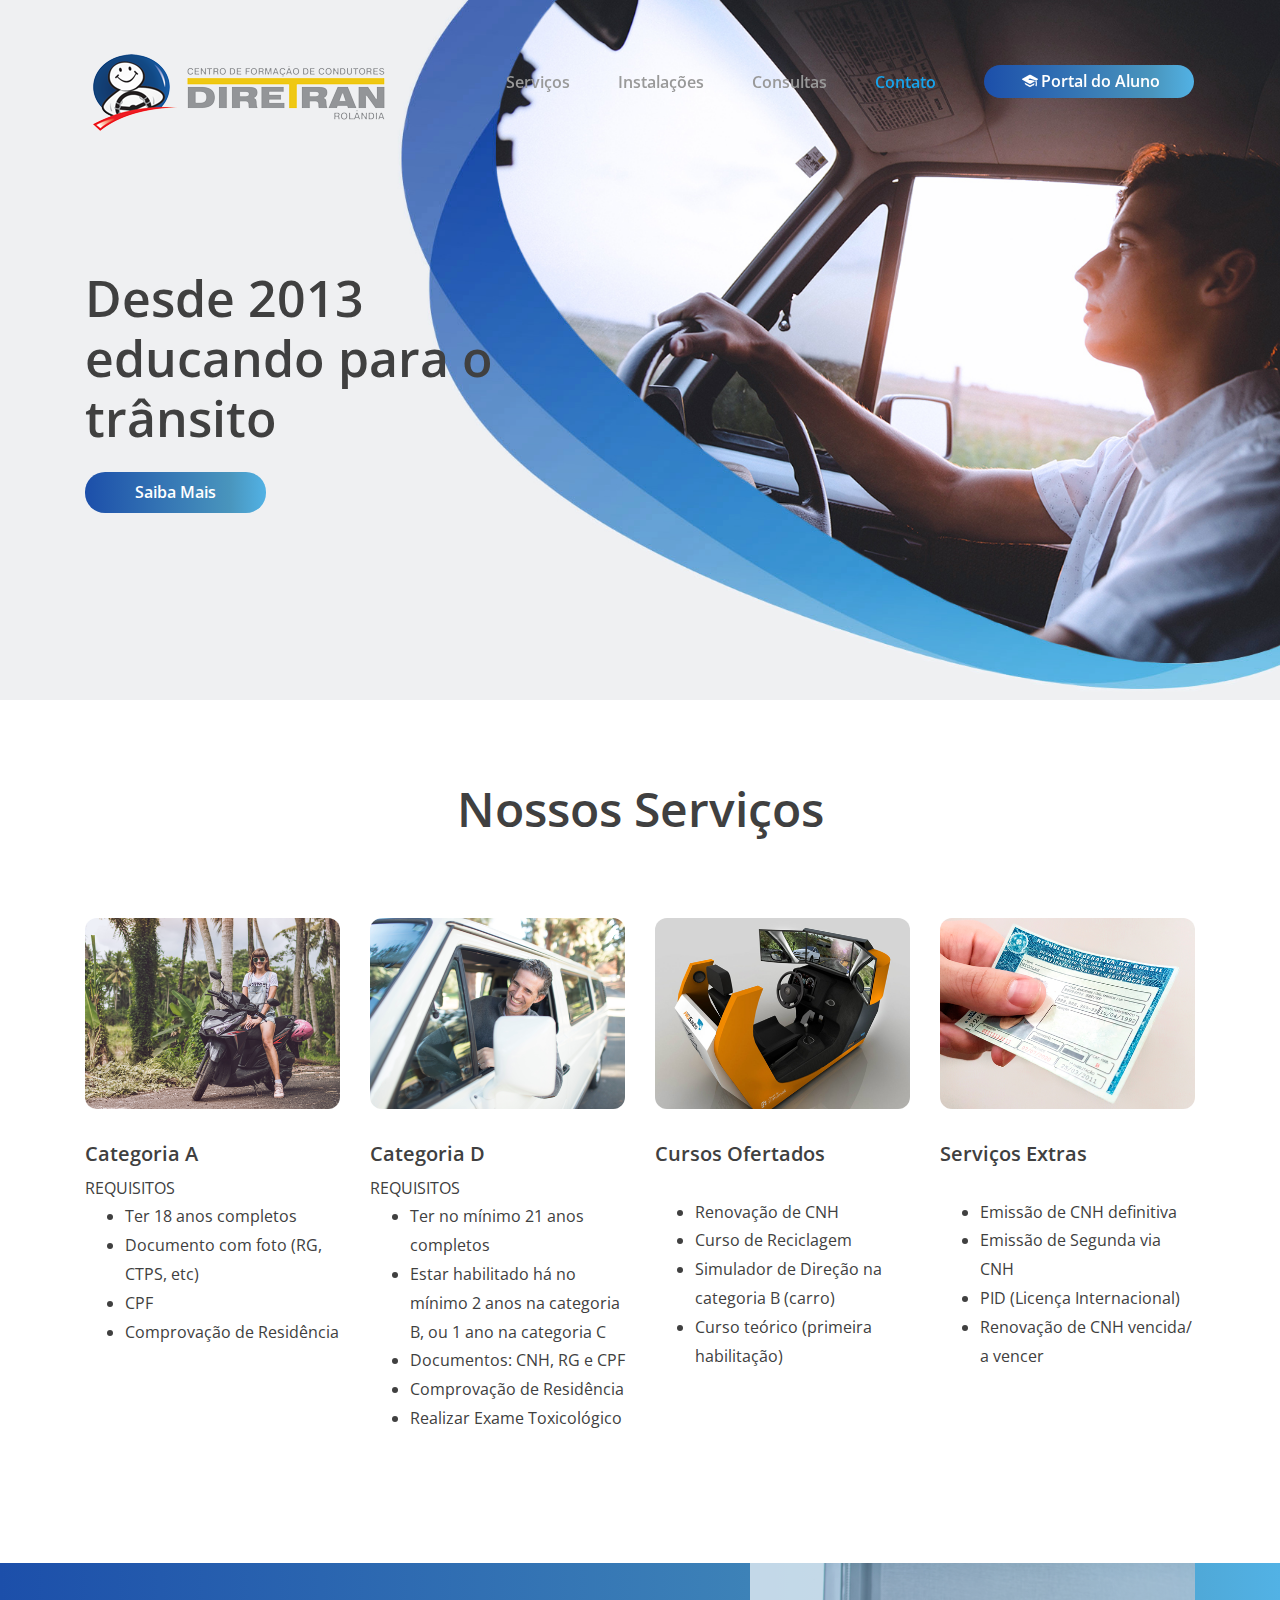
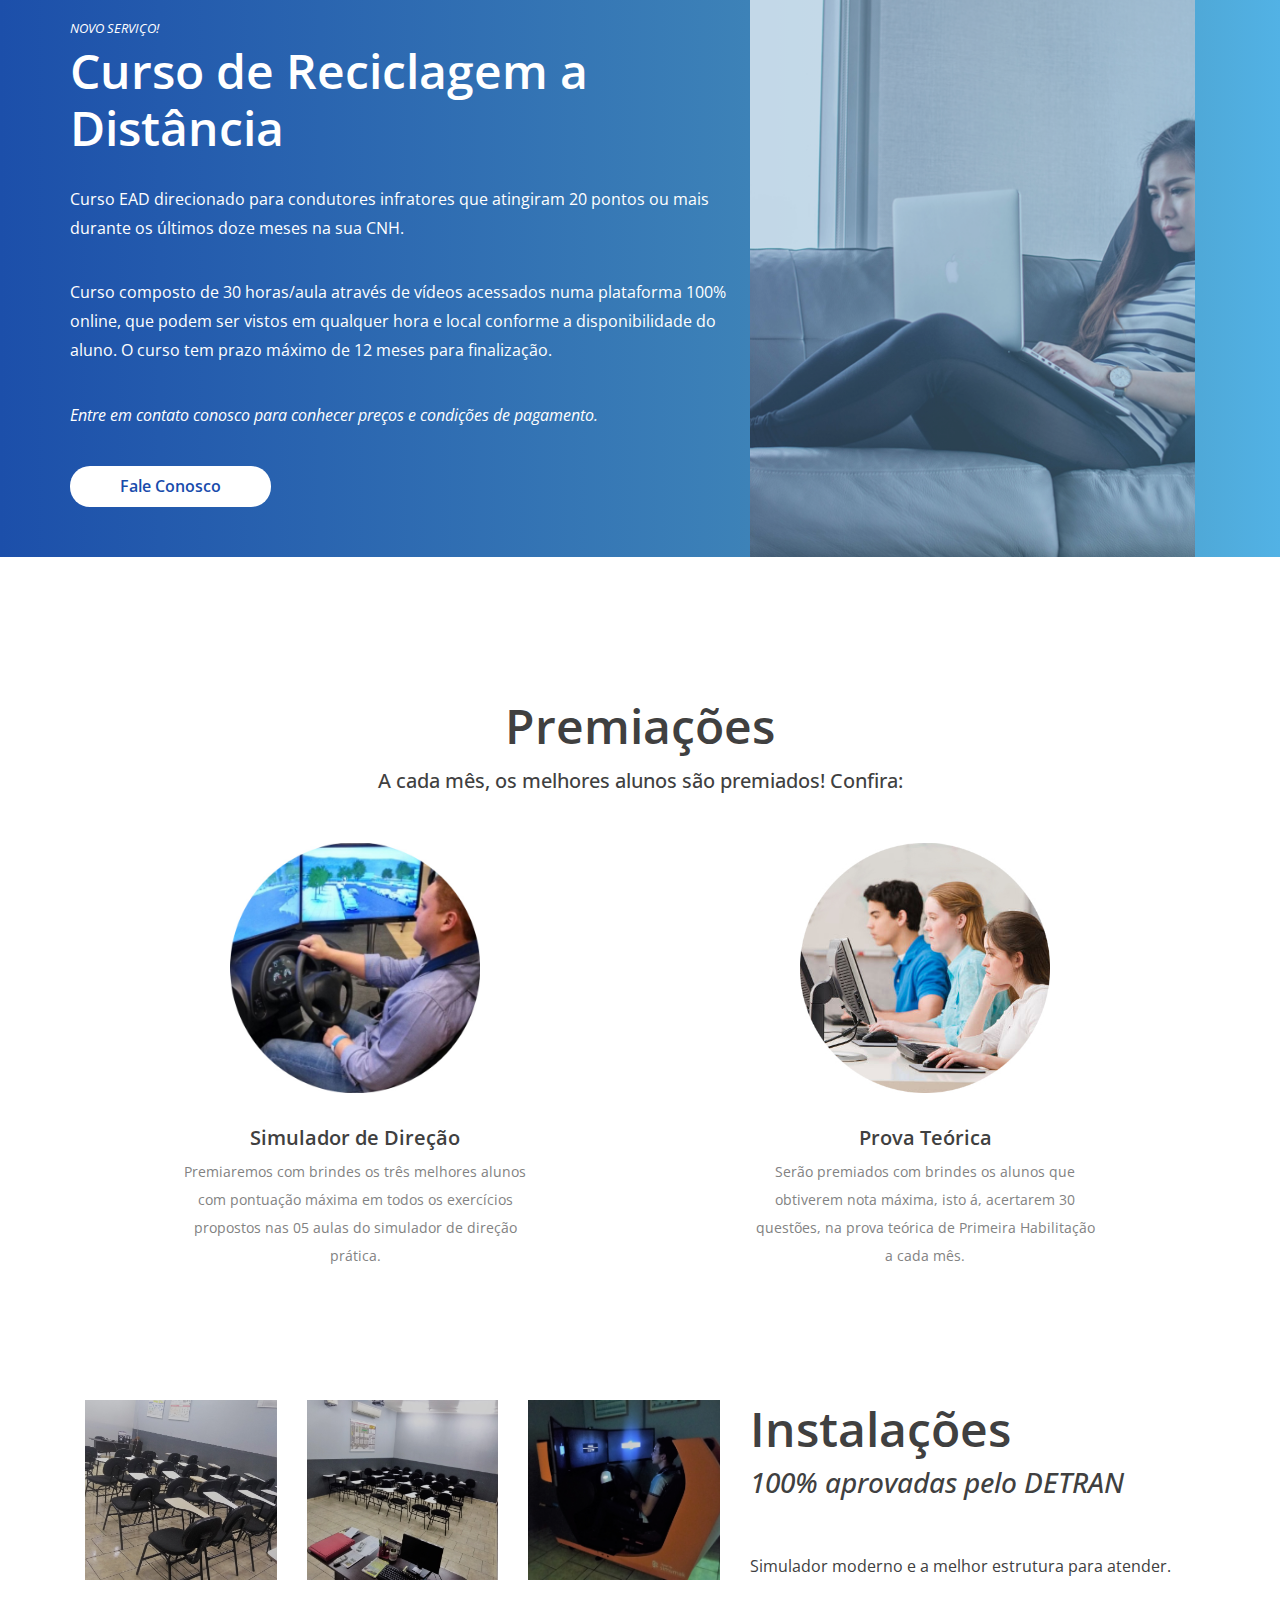
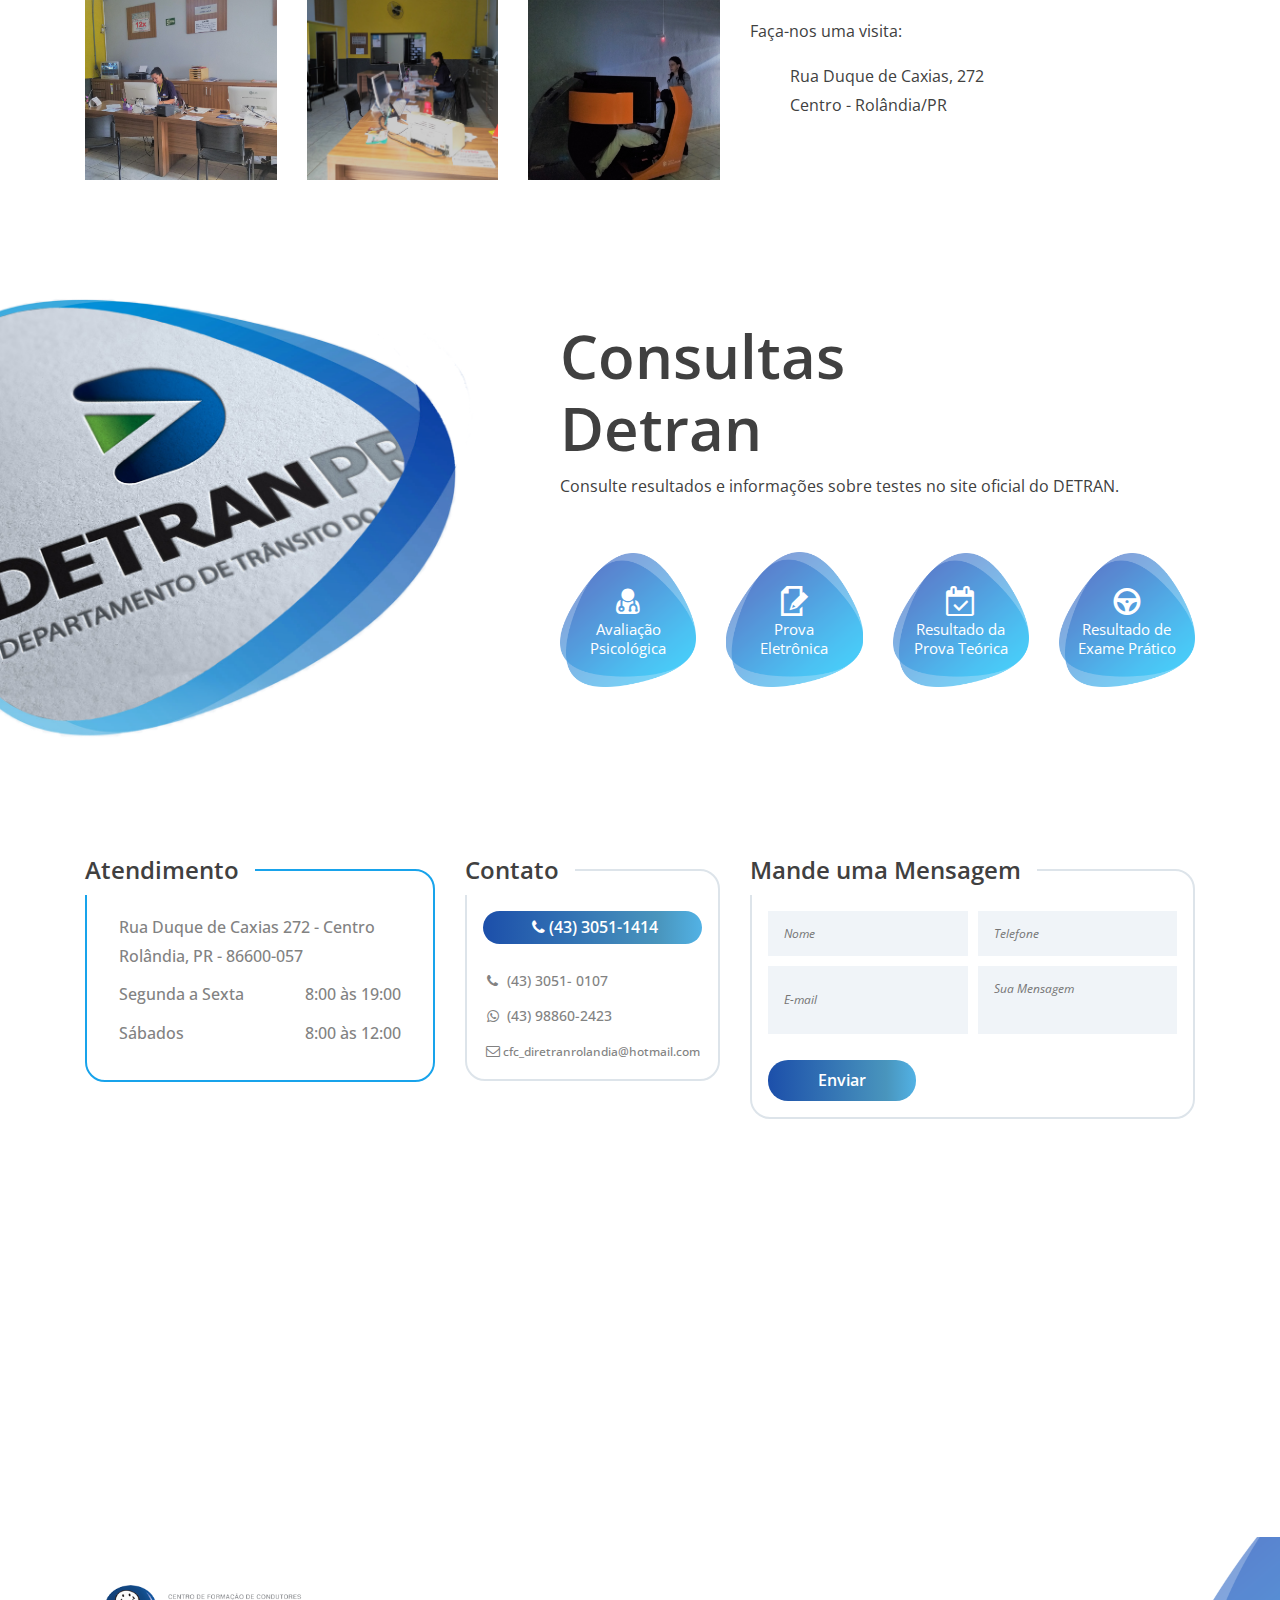
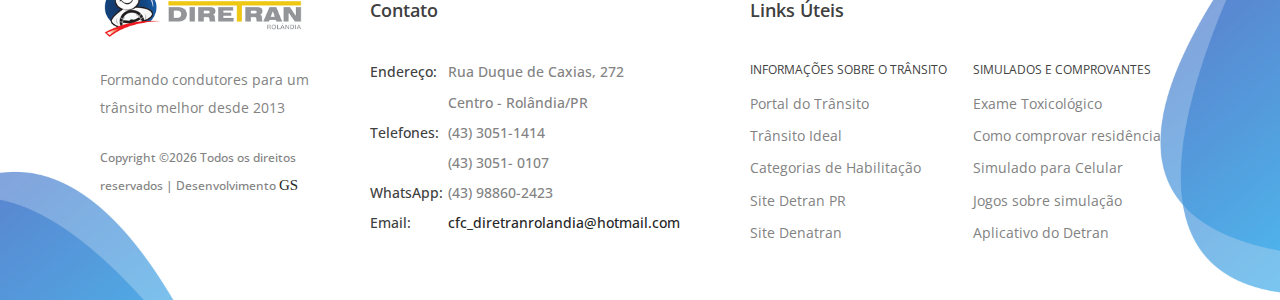
<file: index.html>
<!DOCTYPE html>
<html lang="en">
<head>
    <title>Centro de Formação de Condutores Diretran</title>

    <!-- Required meta tags -->
    <meta charset="utf-8">
    <meta name="viewport" content="width=device-width, initial-scale=1, shrink-to-fit=no">

    <!-- Bootstrap CSS -->
    <link rel="stylesheet" href="css/bootstrap.min.css">

    <!-- <link rel="stylesheet" type="text/css" href="https://cdnjs.cloudflare.com/ajax/libs/font-awesome/4.7.0/css/font-awesome.min.css"> -->

    <!-- Swiper CSS -->
    <link rel="stylesheet" href="css/swiper.min.css">

    <!-- Styles -->
    <link rel="stylesheet" href="css/magnific-popup.css">
    <link rel="stylesheet" href="css/fontello.css">
    <link rel="stylesheet" href="style.css">
    <!-- <script src="js/custom.js"></script> -->


    <!-- Favicon -->
    <link rel="apple-touch-icon" sizes="180x180" href="apple-touch-icon.png">
    <link rel="icon" type="image/png" sizes="32x32" href="favicon-32x32.png">
    <link rel="icon" type="image/png" sizes="16x16" href="favicon-16x16.png">
    <link rel="manifest" href="site.webmanifest">
    <link rel="mask-icon" href="safari-pinned-tab.svg" color="#5bbad5">
    <meta name="msapplication-TileColor" content="#da532c">
    <meta name="theme-color" content="#ffffff">

</head>
<body>
    <header class="site-header">
        <div class="nav-bar">
            <div class="container">
                <div class="row">
                    <div class="col-12 d-flex flex-wrap justify-content-between align-items-center">
                        <nav class="navbar navbar-expand-lg navbar-dark ftco_navbar bg-dark ftco-navbar-light site-navigation d-flex justify-content-end align-items-center" id="ftco-navbar">
                            <div class="site-branding d-flex align-items-center">
                               <a class="navbar-brand" href="index.html"><img class="d-block" src="images/logo.png" alt="CFC Diretran"></a>
                            </div><!-- .site-branding -->

                            <button class="navbar-toggler" type="button" data-toggle="collapse" data-target="#ftco-nav" aria-controls="ftco-nav" aria-expanded="false" aria-label="Toggle navigation">
                            <div class="hamburger-menu d-lg-none">
                                <span></span>
                                <span></span>
                                <span></span>
                                <span></span>
                            </div>
                              <span class="menu"> Menu</span>
                            </button>

                            <ul class="d-flex flex-column flex-lg-row justify-content-lg-end align-items-center site-navigation">
                                <li><a href="#servicos">Serviços</a></li>
                                <li><a href="#instalacoes">Instalações</a></li>
                                <li><a href="#detran">Consultas</a></li>
                                <li class="current-menu-item"><a href="#homepage-boxes">Contato</a></li>

                                <li class="call-btn button gradient-bg mt-3 mt-md-0">
                                    <a class="d-flex justify-content-center align-items-center" href="https://procondutor.com.br/portalcursos/#/home" target="_blank"> 
                                        <i class="icon-graduation-cap"></i>
                                        Portal do Aluno</a>
                                </li>
                            </ul>
                        </nav><!-- .site-navigation -->

                        <!-- .hamburger-menu -->
                    </div><!-- .col -->
                </div><!-- .row -->
            </div><!-- .container -->
        </div><!-- .nav-bar -->

        <div class="swiper-container hero-slider">
            <div class="swiper-wrapper">
                <div class="swiper-slide hero-content-wrap" style="background-image: url('images/hero.jpg')">
                    <div class="hero-content-overlay position-absolute w-100 h-100">
                        <div class="container h-100">
                            <div class="row h-100">
                                <div class="col-12 col-lg-6 d-flex flex-column justify-content-center align-items-start">
                                    <header class="entry-header">
                                        <h2>Desde 2013 <br>educando para o trânsito</h2>
                                    </header><!-- .entry-header -->

                                    <div class="entry-content mt-4 hide-item">
                                        <p>Lorem ipsum dolor sit amet, consectetur adipiscing elit. Donec malesuada lorem maximus mauris scelerisque, at rutrum nulla dictum. Ut ac ligula sapien. Suspendisse cursus faucibus finibus.</p>
                                    </div><!-- .entry-content -->

                                    <footer class="entry-footer d-flex flex-wrap align-items-center mt-4">
                                        <a id="saiba-mais" href="#servicos" class="button gradient-bg">Saiba Mais</a>
                                    </footer><!-- .entry-footer -->
                                </div><!-- .col -->
                            </div><!-- .row -->
                        </div><!-- .container -->
                    </div><!-- .hero-content-overlay -->
                </div><!-- .hero-content-wrap -->

                <!-- <div class="swiper-slide hero-content-wrap" style="background-image: url('images/hero.jpg')">
                    <div class="hero-content-overlay position-absolute w-100 h-100">
                        <div class="container h-100">
                            <div class="row h-100">
                                <div class="col-12 col-lg-6 d-flex flex-column justify-content-center align-items-start">
                                    <header class="entry-header">
                                        <h1>The Best <br>Medical Services</h1>
                                    </header>

                                    <div class="entry-content mt-4">
                                        <p>Lorem ipsum dolor sit amet, consectetur adipiscing elit. Donec malesuada lorem maximus mauris scelerisque, at rutrum nulla dictum. Ut ac ligula sapien. Suspendisse cursus faucibus finibus.</p>
                                    </div>

                                    <footer class="entry-footer d-flex flex-wrap align-items-center mt-4">
                                        <a href="#" class="button gradient-bg">Read More</a>
                                    </footer>
                                </div>
                            </div>
                        </div>
                    </div>
                </div>

                <div class="swiper-slide hero-content-wrap" style="background-image: url('images/hero.jpg')">
                    <div class="hero-content-overlay position-absolute w-100 h-100">
                        <div class="container h-100">
                            <div class="row h-100">
                                <div class="col-12 col-lg-6 d-flex flex-column justify-content-center align-items-start">
                                    <header class="entry-header">
                                        <h1>The Best <br>Medical Services</h1>
                                    </header>

                                    <div class="entry-content mt-4">
                                        <p>Lorem ipsum dolor sit amet, consectetur adipiscing elit. Donec malesuada lorem maximus mauris scelerisque, at rutrum nulla dictum. Ut ac ligula sapien. Suspendisse cursus faucibus finibus.</p>
                                    </div>

                                    <footer class="entry-footer d-flex flex-wrap align-items-center mt-4">
                                        <a href="#" class="button gradient-bg">Read More</a>
                                    </footer>
                                </div>
                            </div>
                        </div>
                    </div>
                </div> -->
            </div><!-- .swiper-wrapper -->

            <!-- <div class="pagination-wrap position-absolute w-100">
                <div class="swiper-pagination d-flex flex-row flex-md-column"></div>
            </div> -->
        </div><!-- .hero-slider -->
    </header><!-- .site-header -->

    <div id="servicos" class="the-news">
        <div class="container">
            <div class="row">
                <div class="col-12">
                    <h2>Nossos Serviços</h2>

                    <div class="row">
                        <div class="col-12 col-md-6 col-lg-3">
                            <div class="the-news-wrap">
                                <figure class="post-thumbnail">
                                    <img src="images/cat-a.png" alt="">
                                </figure>

                                <header class="entry-header">
                                    <h3>Categoria A</h3>
                                    <p class="m-0">REQUISITOS</p>
                                </header>

                                <div class="entry-content m-0">
                                    <ul>
                                        <li>Ter 18 anos completos</li>
                                        <li>Documento com foto (RG, CTPS, etc)</li>
                                        <li>CPF</li>
                                        <li>Comprovação de Residência</li>
                                    </ul>
                                </div>
                            </div>
                        </div>

                        <div class="col-12 col-md-6 col-lg-3">
                            <div class="the-news-wrap">
                                <figure class="post-thumbnail">
                                    <img src="images/cat-c.png" alt="">
                                </figure>

                                <header class="entry-header">
                                    <h3>Categoria D</h3>
                                    <p class="m-0">REQUISITOS</p>
                                </header>

                                <div class="entry-content m-0">
                                    <ul>
                                        <li>Ter no mínimo 21 anos completos</li>
                                        <li>Estar habilitado há no mínimo 2 anos na categoria B, ou 1 ano na categoria C</li>
                                        <li>Documentos: CNH, RG e CPF</li>
                                        <li>Comprovação de Residência</li>
                                        <li>Realizar Exame Toxicológico</li>
                                    </ul>
                                </div>
                            </div>
                        </div>

                        <div class="col-12 col-md-6 col-lg-3">
                            <div class="the-news-wrap">
                                <figure class="post-thumbnail">
                                    <img src="images/simulador.png" alt="">
                                </figure>

                                <header class="entry-header">
                                    <h3>Cursos Ofertados</h3>
                                </header>

                                <div class="entry-content">
                                    <ul>
                                        <li>Renovação de CNH</li>
                                        <li>Curso de Reciclagem</li>
                                        <li>Simulador de Direção na categoria B (carro)</li>
                                        <li>Curso teórico (primeira habilitação)</li>
                                    </ul>
                                </div>
                            </div>
                        </div>

                        <div class="col-12 col-md-6 col-lg-3">
                            <div class="the-news-wrap">
                                <figure class="post-thumbnail">
                                    <img src="images/cnh3.png" alt="">
                                </figure>

                                <header class="entry-header">
                                    <h3>Serviços Extras</h3>
                                </header>

                                <div class="entry-content">
                                    <ul>
                                        <li>Emissão de CNH definitiva</li>
                                        <li>Emissão de Segunda via CNH</li>
                                        <li>PID (Licença Internacional)</li>
                                        <li>Renovação de CNH vencida/ a vencer</li>
                                    </ul>
                                </div>
                            </div>
                        </div>
                    </div>
                </div>
            </div>
        </div>
    </div>

    <div id="renov">
        <div class="container">
            <div class="row">
                <div class="col-12">
                    <div class="row">
                        <div class="col-12 col-md-7 col-lg-7" >
                            <small><em>NOVO SERVIÇO!</em></small>
                            <h2>Curso de Reciclagem a Distância</h2>
                            
                            <p class="detran-summary">Curso EAD direcionado para condutores infratores que atingiram 20 pontos ou mais durante os últimos doze meses na sua CNH.</p>

                            <p class="detran-summary">Curso composto de 30 horas/aula através de vídeos acessados numa plataforma 100% online, que podem ser vistos em qualquer hora e local conforme a disponibilidade do aluno. O curso tem prazo máximo de 12 meses para finalização.</p>

                            <p class="detran-summary"><em>Entre em contato conosco para conhecer preços e condições de pagamento.</em></p>

                            <a id="cont-renov" href="#homepage-boxes" class="button gradient-bg">Fale Conosco</a>
                        </div>
                        <div class="col-12 col-md-5 col-lg-5 hide-mobile">
                            <div class="row">
                                <div class="col-12">
                                    <img src="images/renov.jpg" class="col-12">
                                </div>
                            </div>
                        </div>
                    </div> 
                </div>
            </div>
        </div>
    </div>

    <div id="premiacoes" class="the-news">
        <div class="container">
            <div class="row">
                <div class="col-12">
                    <h2>Premiações</h2>
                    <h5>A cada mês, os melhores alunos são premiados! Confira:</h5>

                    <div class="row">
                        <div class="col-12 col-lg-1 filler">
                        </div>
                        <div class="col-12 col-md-6 col-lg-4">
                            <div class="the-news-wrap">
                                <figure class="post-thumbnail">
                                    <img src="images/premio-1.jpg" alt="">
                                </figure>

                                <header class="entry-header">
                                    <h3>Simulador de Direção</h3>
                                    <!-- <p class="m-0">REQUISITOS</p> -->
                                </header>

                                <div class="entry-content m-0">
                                    <p>Premiaremos com brindes os três melhores alunos com pontuação máxima em todos os exercícios propostos nas 05 aulas do simulador de direção prática.</p>
                                    <!-- <ul>
                                        <li>Ter 18 anos completos</li>
                                        <li>Documento com foto (RG, CTPS, etc)</li>
                                        <li>CPF</li>
                                        <li>Comprovação de Residência</li>
                                    </ul> -->
                                </div>
                            </div>
                        </div>

                        <div class="col-12 col-lg-2 filler">
                        </div>

                        <div class="col-12 col-md-6 col-lg-4">
                            <div class="the-news-wrap">
                                <figure class="post-thumbnail">
                                    <img src="images/premio-2.jpg" alt="">
                                </figure>

                                <header class="entry-header">
                                    <h3>Prova Teórica</h3>
                                    <!-- <p class="m-0">REQUISITOS</p> -->
                                </header>

                                <div class="entry-content m-0">
                                    <p>Serão premiados com brindes os alunos que obtiverem nota máxima, isto á, acertarem 30 questões, na prova teórica de Primeira Habilitação a cada mês.</p>
                                    <!-- <ul>
                                        <li>Ter no mínimo 21 anos completos</li>
                                        <li>Estar habilitado há no mínimo 2 anos na categoria B, ou 1 ano na categoria C</li>
                                        <li>Documentos: CNH, RG e CPF</li>
                                        <li>Comprovação de Residência</li>
                                        <li>Realizar Exame Toxicológico</li>
                                    </ul> -->
                                </div>
                            </div>
                        </div>

                        <div class="col-12 col-lg-1 filler">
                        </div>

                    </div>
                </div>
            </div>
        </div>
    </div>


    <div id="instalacoes">
        <div class="container">
            <div class="row">
                <div class="col-12">
                    <div class="row">
                        <div class="col-12 show-mobile">
                            <h2>Instalações</h2>
                            <h3><em>100% aprovadas pelo DETRAN</em></h3>
                            <p class="detran-summary" style="margin-top: 5vh">Simulador moderno e a melhor estrutura para atender.</p>
                        </div>
                        <div class="col-12 col-md-7 col-lg-7">
                            <div class="row">
                                <div class="col-12 col-md-4 col-lg-4">
                                    <a href="images/isnt/1.jpg" class="image-popup col-sm-6 col-lg-12">
                                        <img src="images/isnt/1.jpg">
                                    </a>
                                    <a href="images/isnt/4.jpg" class="image-popup col-sm-6 col-lg-12">
                                        <img src="images/isnt/4.jpg">
                                    </a>
                                </div>
                                <div class="col-12 col-md-4 col-lg-4">
                                    <a href="images/isnt/2.jpg" class="image-popup col-sm-6 col-lg-12">
                                        <img src="images/isnt/2.jpg">
                                    </a>
                                    <a href="images/isnt/5.jpg" class="image-popup col-sm-6 col-lg-12">
                                        <img src="images/isnt/5.jpg">
                                    </a>
                                </div>
                                <div class="col-12 col-md-4 col-lg-4">
                                    <a href="images/isnt/9.jpg" class="image-popup col-sm-6 col-lg-12">
                                        <img src="images/isnt/9.jpg">
                                    </a>
                                    <a href="images/isnt/7.jpg" class="image-popup col-sm-6 col-lg-12">
                                        <img src="images/isnt/7.jpg">
                                    </a>
                                </div>
                            </div>
                        </div>
                        <div class="col-12 col-md-5 col-lg-5 hide-mobile">
                            <h2>Instalações</h2>
                            <h3><em>100% aprovadas pelo DETRAN</em></h3>
                            <p class="detran-summary" style="margin-top: 5vh">Simulador moderno e a melhor estrutura para atender.</p>
                            <p class="detran-summary">Faça-nos uma visita:</p>
                            <ul class="m-0" style="list-style:none">
                                <li><span></span> Rua Duque de Caxias, 272 </li>
                                <li><span></span> Centro - Rolândia/PR</li>
                            </ul>
                        </div>
                    </div> 
                </div>
            </div>
        </div>
    </div>

    <div id="detran">
        <div class="container">
            <div class="row">
                <div class="col-12">
                    <div class="row">
                        <div class="col-12 col-md-5 col-lg-5">
                        </div>
                        <div class="col-12 col-md-7 col-lg-7">
                            <h2>Consultas</br> Detran</h2>
                            <p class="detran-summary">Consulte resultados e informações sobre testes no site oficial do DETRAN.</p>
                            <div class="row">
                                <div class="col-sm-6 col-md-6 col-lg-3">
                                    <a href="https://www.detran.pr.gov.br/arquivos/File/habilitacao/dmp/avaliacao_psicologica_transito.pdf" target="_blank" class="link-detran">
                                        <i class="icon-user-md"></i>
                                        <span>Avaliação Psicológica</span>
                                    </a>
                                </div>
                                <div class="col-sm-6 col-md-6 col-lg-3">
                                    <a href="http://www.simulado.detran.pr.gov.br/detran-prova/simularProva.do?action=iniciarProcesso" target="_blank" class="link-detran">
                                        <i class="icon-edit"></i>
                                        <span>Prova Eletrônica</span>
                                    </a>
                                </div>
                                <div class="col-sm-6 col-md-6 col-lg-3">
                                    <a href="http://www.detran.pr.gov.br/modules/consultas_externas/index.php?url=http://www.simulado.detran.pr.gov.br/detran-prova/consultarProvaPublic.do?action=iniciarProcesso" target="_blank" class="link-detran">
                                        <i class="icon-calendar"></i>
                                        <span>Resultado da Prova Teórica</span>
                                    </a>
                                </div>
                                <div class="col-sm-6 col-md-6 col-lg-3">
                                    <a href="http://www.detran.pr.gov.br/modules/consultas_externas/index.php?url=http://www.habilitacao.detran.pr.gov.br/detran-habilitacao/consPublicaExamesProcesso.do?action=iniciarProcesso" target="_blank" class="link-detran">
                                        <i class="icon-wheel"></i>
                                        <span>Resultado de Exame Prático</span>
                                    </a>
                                </div>
                            </div>
                        </div>
                    </div> 

                </div>
            </div>
        </div>
    </div>


    <div id="homepage-boxes" class="homepage-boxes">
        <div class="container">
            <div class="row">
                <div class="col-12 col-md-6 col-lg-4">
                    <div class="opening-hours">
                        <h2 class="d-flex align-items-center">Atendimento</h2>

                        <ul class="p-0 m-0">
                            <li>Rua Duque de Caxias 272 - Centro
                            <br/>Rolândia, PR - 86600-057</li>
                            <li>Segunda a Sexta <span>8:00 às 19:00</span></li>
                            <li>Sábados <span>8:00 às 12:00</span></li>
                        </ul>
                    </div>
                </div>

                <div class="col-12 col-md-6 col-lg-3 mt-5 mt-md-0">
                    <div class="emergency-box">
                        <h2 class="d-flex align-items-center">Contato</h2>

                        <div class="call-btn button gradient-bg">
                            <a class="d-flex justify-content-center align-items-center" href="#">
                                <i class="icon-telephone"></i> (43) 3051-1414 </a>
                        </div>

                        <p><i class="icon-telephone"></i> (43) 3051- 0107</p>
                        <p><i class="icon-whatsapp"></i> (43) 98860-2423</p>
                        <p><i class="icon-mail"></i><a href="mailto:cfc_diretranrolandia@hotmail.com">cfc_diretranrolandia@hotmail.com</a></p>
                    </div>
                </div>

                <div class="col-12 col-md-12 col-lg-5 mt-5 mt-lg-0">
                    <div class="appointment-box">
                        <h2 class="d-flex align-items-center">Mande uma Mensagem</h2>

                        <form class="d-flex flex-wrap justify-content-between" action="https://formspree.io/cfc_diretranrolandia@hotmail.com" method="POST">
                            <input type="hidden" name="_subject" value="Novo contato do site" />

                            <input type="text" name="Nome" placeholder="Nome" required="required"/>

                            <input type="number" name="Telefone" placeholder="Telefone" required="required"/>

                            <input type="email" name="E-mail" placeholder="E-mail"/>

                            <textarea name="Mensagem" placeholder="Sua Mensagem"></textarea>

                            <input type="text" name="_gotcha" style="display:none" />

                            <input type="hidden" name="_next" value="http://ESCOLADETRANSITODIRETRAN.COM.BR/obrigado.html" />

                            <input type="hidden" name="_language" value="pt-BR" />

                            <input class="button gradient-bg" type="submit" value="Enviar"/>
                        </form>
                    </div>

                </div>
            </div>
        </div>
    </div>

    
    
    <iframe id="map" src="https://www.google.com/maps/embed?pb=!1m18!1m12!1m3!1d3664.0787554676704!2d-51.37122728502682!3d-23.3129011848068!2m3!1f0!2f0!3f0!3m2!1i1024!2i768!4f13.1!3m3!1m2!1s0x0%3A0x205e2dfc469a0727!2sCentro+de+Forma%C3%A7%C3%A3o+de+Condutores+Diretran!5e0!3m2!1sen!2sbr!4v1537619816867" width="1300" height="300" frameborder="0" style="border:0" allowfullscreen></iframe>
    
    <footer class="site-footer">
        <div class="footer-widgets">
            <div class="container">
                <div class="row">
                    <div class="col-12 col-md-12 col-lg-3">
                        <div class="foot-about">
                            <h2 class="col-md-4 col-lg-12"><a href="#"><img src="images/logo.png" alt=""></a></h2>

                            <p class="col-md-8 col-lg-12">Formando condutores para um trânsito melhor desde 2013</p>

                            <p class="copyright col-md-8 col-lg-12"><!-- Link back to Colorlib can't be removed. Template is licensed under CC BY 3.0. -->
Copyright &copy;<script>document.write(new Date().getFullYear());</script> Todos os direitos reservados | Desenvolvimento <a href="https://gabrielacschimidt.com" target="_blank" class="gs">GS</a>
<!-- Link back to Colorlib can't be removed. Template is licensed under CC BY 3.0. --></p>
                        </div><!-- .foot-about -->
                    </div><!-- .col -->

                    <div class="col-12 col-md-6 col-lg-4 mt-5 mt-md-0">
                        <div class="foot-contact">
                            <h2>Contato</h2>

                            <ul class="p-0 m-0">
                                <li><span>Endereço:</span> Rua Duque de Caxias, 272 </li>
                                <li><span></span> Centro - Rolândia/PR</li>
                                <li><span>Telefones:</span> (43) 3051-1414</li>
                                <li><span></span> (43) 3051- 0107</li>
                                <li><span>WhatsApp:</span> (43) 98860-2423</li>
                                <li><span>Email:</span> <a href="mailto:cfc_diretranrolandia@hotmail.com">cfc_diretranrolandia@hotmail.com</a></li>
                            </ul>
                        </div>
                    </div><!-- .col -->

                    <div class="col-12 col-md-6 col-lg-5 mt-5 mt-md-0">
                        <div class="foot-links">
                            <h2>Links Úteis</h2>

                            <div class="row m-0">

                                <ul class="p-0 m-0 col-md-6">
                                    <span>Informações sobre o trânsito</span>
                                    <li><a href="http://portaldotransito.com.br/" target="_blank">Portal do Trânsito</a></li>
                                    <li><a href="http://transitoideal.com/" target="_blank">Trânsito Ideal</a></li>
                                    <li><a href="http://www.detran.pr.gov.br/modules/catasg/servicos-detalhes.php?tema=motorista&id=130" target="_blank">Categorias de Habilitação</a></li>
                                    <li><a href="http://www.detran.pr.gov.br/" target="_blank">Site Detran PR</a></li>
                                    <li><a href="https://www.denatran.gov.br/" target="_blank">Site Denatran</a></li>
                                </ul>

                                <ul class="p-0 m-0 col-md-6">
                                    <span>Simulados e Comprovantes</span>
                                    <li><a href="http://www.detran.pr.gov.br/modules/catasg/servicos-detalhes.php?tema=motorista&id=514" target="_blank">Exame Toxicológico</a></li>
                                    <li><a href="http://www.detran.pr.gov.br/modules/catasg/servicos-detalhes.php?tema=motorista&id=22" target="_blank">Como comprovar residência</a></li>
                                    <li><a href="https://play.google.com/store/apps/details?id=simuladodetran.aplicativoslegais.com.simuladodetr" target="_blank">Simulado para Celular</a></li>
                                    <li><a href="https://play.google.com/store/apps/details?id=br.com.jogo.placas.transito.detran" target="_blank">Jogos sobre simulação</a></li>
                                    <li><a href="https://play.google.com/store/apps/details?id=com.artech.detranpr" target="_blank">Aplicativo do Detran</a></li>
                                </ul>
                            </div>
                        </div><!-- .foot-links -->
                    </div><!-- .col -->
                </div><!-- .row -->
            </div><!-- .container -->
        </div><!-- .footer-widgets -->
    </footer><!-- .site-footer -->

    <script type='text/javascript' src='js/jquery.js'></script>
    <script src="js/jquery.magnific-popup.min.js"></script>
    <script type='text/javascript' src='js/jquery.collapsible.min.js'></script>
    <script type='text/javascript' src='js/swiper.min.js'></script>
    <!-- <script type='text/javascript' src='js/custom.js'></script> -->
    <script src="js/main.js"></script>
</body>
</html>
</file>
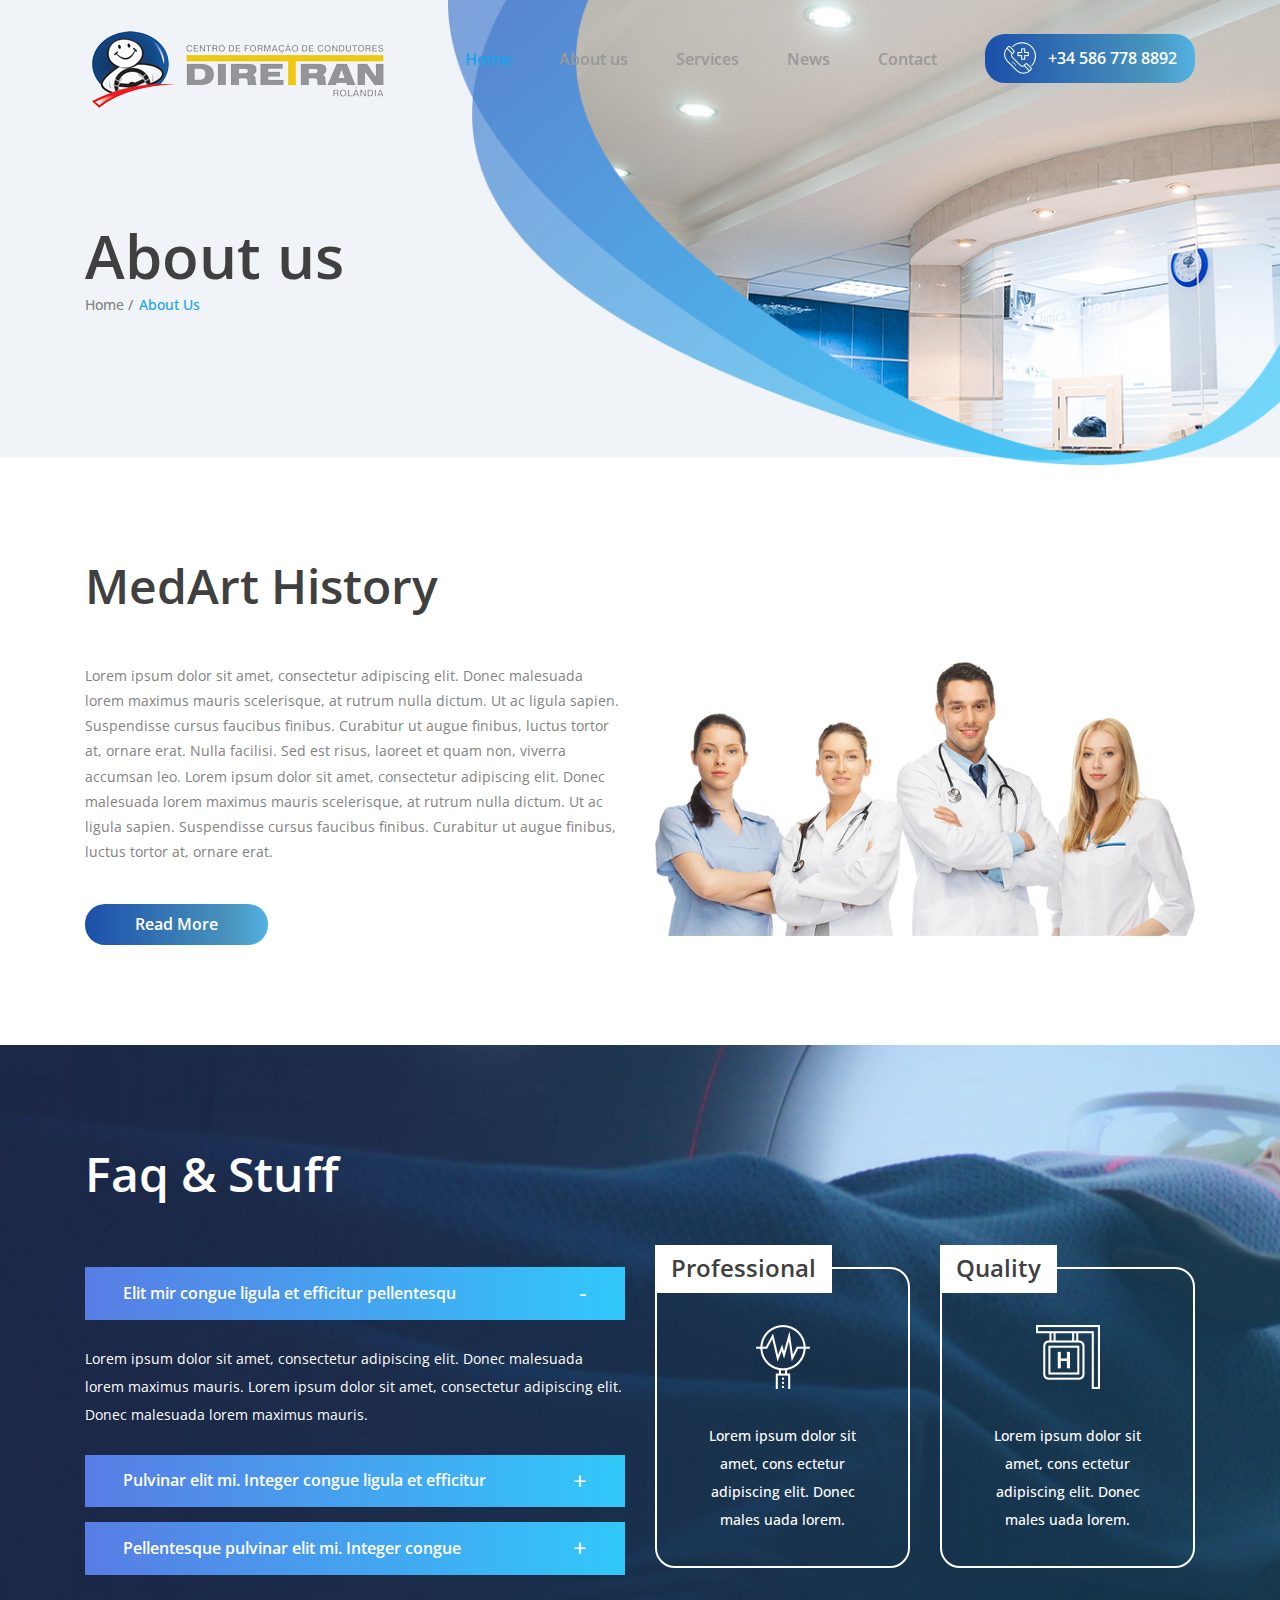
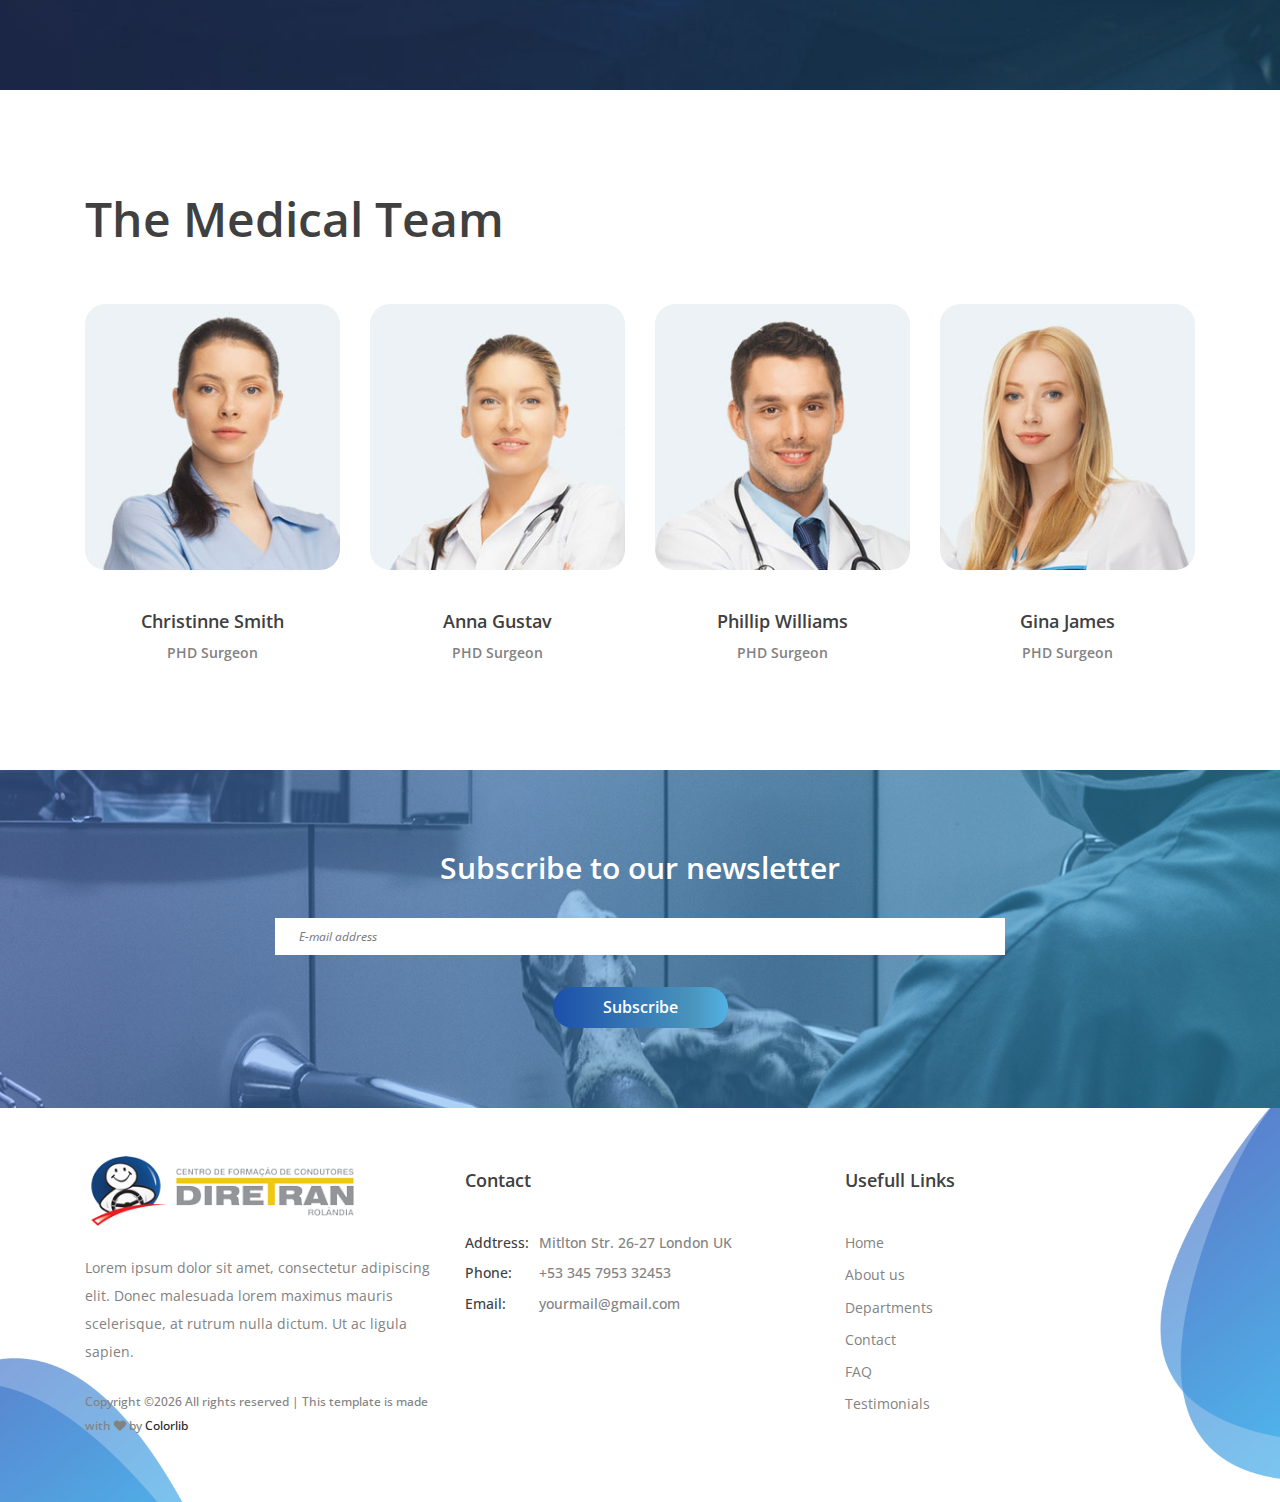
<file: about.html>
<!DOCTYPE html>
<html lang="en">
<head>
    <title>Hello World</title>

    <!-- Required meta tags -->
    <meta charset="utf-8">
    <meta name="viewport" content="width=device-width, initial-scale=1, shrink-to-fit=no">

    <!-- Bootstrap CSS -->
    <link rel="stylesheet" href="css/bootstrap.min.css">

    <link rel="stylesheet" type="text/css" href="https://cdnjs.cloudflare.com/ajax/libs/font-awesome/4.7.0/css/font-awesome.min.css">

    <!-- Swiper CSS -->
    <link rel="stylesheet" href="css/swiper.min.css">

    <!-- Styles -->
    <link rel="stylesheet" href="style.css">
</head>
<body class="single-page">
    <header class="site-header">
        <div class="nav-bar">
            <div class="container">
                <div class="row">
                    <div class="col-12 d-flex flex-wrap justify-content-between align-items-center">
                        <div class="site-branding d-flex align-items-center">
                            <a class="d-block" href="index.html" rel="home"><img class="d-block" src="images/logo.png" alt="logo"></a>
                        </div><!-- .site-branding -->

                        <nav class="site-navigation d-flex justify-content-end align-items-center">
                            <ul class="d-flex flex-column flex-lg-row justify-content-lg-end align-items-center">
                                <li class="current-menu-item"><a href="index.html">Home</a></li>
                                <li><a href="about.html">About us</a></li>
                                <li><a href="services.html">Services</a></li>
                                <li><a href="news.html">News</a></li>
                                <li><a href="contact.html">Contact</a></li>

                                <li class="call-btn button gradient-bg mt-3 mt-md-0">
                                    <a class="d-flex justify-content-center align-items-center" href="#"><img src="images/emergency-call.png"> +34 586 778 8892</a>
                                </li>
                            </ul>
                        </nav><!-- .site-navigation -->

                        <div class="hamburger-menu d-lg-none">
                            <span></span>
                            <span></span>
                            <span></span>
                            <span></span>
                        </div><!-- .hamburger-menu -->
                    </div><!-- .col -->
                </div><!-- .row -->
            </div><!-- .container -->
        </div><!-- .nav-bar -->

        <div class="container">
            <div class="row">
                <div class="col-12">
                    <h1>About us</h1>

                    <div class="breadcrumbs">
                        <ul class="d-flex flex-wrap align-items-center p-0 m-0">
                            <li><a href="#">Home</a></li>
                            <li>About Us</li>
                        </ul>
                    </div><!-- .breadcrumbs -->

                </div>
            </div>
        </div>

        <img class="header-img" src="images/about-bg.png" alt="">
    </header><!-- .site-header -->

    <div class="med-history">
        <div class="container">
            <div class="row align-items-end">
                <div class="col-12 col-lg-6">
                    <h2>MedArt History</h2>

                    <p>Lorem ipsum dolor sit amet, consectetur adipiscing elit. Donec malesuada lorem maximus mauris scelerisque, at rutrum nulla dictum. Ut ac ligula sapien. Suspendisse cursus faucibus finibus. Curabitur ut augue finibus, luctus tortor at, ornare erat. Nulla facilisi. Sed est risus, laoreet et quam non, viverra accumsan leo. Lorem ipsum dolor sit amet, consectetur adipiscing elit. Donec malesuada lorem maximus mauris scelerisque, at rutrum nulla dictum. Ut ac ligula sapien. Suspendisse cursus faucibus finibus. Curabitur ut augue finibus, luctus tortor at, ornare erat. </p>

                    <a class="d-inline-block button gradient-bg" href="#">Read More</a>
                </div>

                <div class="col-12 col-lg-6 mt-5 mt-lg-0">
                    <img class="responsive" src="images/about.jpg" alt="">
                </div>
            </div>
        </div>
    </div>

    <div class="faq-stuff">
        <div class="container">
            <div class="row">
                <div class="col-12">
                    <h2>Faq & Stuff</h2>
                </div>

                <div class="col-12 col-lg-6 mb-5 mb-lg-0">
                    <div class="accordion-wrap type-accordion">
                        <h3 class="entry-title d-flex justify-content-between align-items-center active">Elit mir congue ligula et efficitur pellentesqu<span class="arrow-r"></span></h3>

                        <div class="entry-content">
                            <p>Lorem ipsum dolor sit amet, consectetur adipiscing elit. Donec malesuada lorem maximus mauris. Lorem ipsum dolor sit amet, consectetur adipiscing elit. Donec malesuada lorem maximus mauris.</p>
                        </div>

                        <h3 class="entry-title d-flex justify-content-between align-items-center">Pulvinar elit mi. Integer congue ligula et efficitur <span class="arrow-r"></span></h3>

                        <div class="entry-content">
                            <p>Lorem ipsum dolor sit amet, consectetur adipiscing elit. Donec malesuada lorem maximus mauris. Lorem ipsum dolor sit amet, consectetur adipiscing elit. Donec malesuada lorem maximus mauris.</p>
                        </div>

                        <h3 class="entry-title d-flex justify-content-between align-items-center">Pellentesque pulvinar elit mi. Integer congue<span class="arrow-r"></span></h3>

                        <div class="entry-content">
                            <p>Lorem ipsum dolor sit amet, consectetur adipiscing elit. Donec malesuada lorem maximus mauris. Lorem ipsum dolor sit amet, consectetur adipiscing elit. Donec malesuada lorem maximus mauris.</p>
                        </div>
                    </div>
                </div>

                <div class="col-12 col-lg-6 mt-5 mt-lg-0">
                    <div class="row">
                        <div class="col-12 col-md-6">
                            <div class="professional-box">
                                <h2 class="d-flex align-items-center">Professional</h2>

                                <img src="images/cardiogram-2.png" alt="">

                                <p>Lorem ipsum dolor sit amet, cons ectetur adipiscing elit. Donec males uada lorem.</p>
                            </div>
                        </div>

                        <div class="col-12 col-md-6">
                            <div class="quality-box">
                                <h2 class="d-flex align-items-center">Quality</h2>

                                <img src="images/hospital.png" alt="">

                                <p>Lorem ipsum dolor sit amet, cons ectetur adipiscing elit. Donec males uada lorem.</p>
                            </div>
                        </div>
                    </div>
                </div>
            </div>
        </div>
    </div>

    <div class="medical-team">
        <div class="container">
            <div class="row">
                <div class="col-12">
                    <h2>The Medical Team</h2>
                </div>

                <div class="col-12 col-md-6 col-lg-3">
                    <div class="medical-team-wrap">
                        <img src="images/team-1.jpg" alt="">

                        <h4>Christinne Smith</h4>
                        <h5>PHD Surgeon</h5>
                    </div>
                </div>

                <div class="col-12 col-md-6 col-lg-3 mt-5 mt-md-0">
                    <div class="medical-team-wrap">
                        <img src="images/team-2.jpg" alt="">

                        <h4>Anna Gustav</h4>
                        <h5>PHD Surgeon</h5>
                    </div>
                </div>

                <div class="col-12 col-md-6 col-lg-3 mt-5 mt-lg-0">
                    <div class="medical-team-wrap">
                        <img src="images/team-3.jpg" alt="">

                        <h4>Phillip Williams</h4>
                        <h5>PHD Surgeon</h5>
                    </div>
                </div>

                <div class="col-12 col-md-6 col-lg-3 mt-5 mt-lg-0">
                    <div class="medical-team-wrap">
                        <img src="images/team-4.jpg" alt="">

                        <h4>Gina James</h4>
                        <h5>PHD Surgeon</h5>
                    </div>
                </div>
            </div>
        </div>
    </div>

    <div class="subscribe-banner">
        <div class="container">
            <div class="row">
                <div class="col-12 col-lg-8 offset-lg-2">
                    <h2>Subscribe to our newsletter</h2>

                    <form>
                        <input type="email" placeholder="E-mail address">
                        <input class="button gradient-bg" type="submit" value="Subscribe">
                    </form>
                </div>
            </div>
        </div>
    </div>

    <footer class="site-footer">
        <div class="footer-widgets">
            <div class="container">
                <div class="row">
                    <div class="col-12 col-md-6 col-lg-4">
                        <div class="foot-about">
                            <h2><a href="#"><img src="images/logo.png" alt=""></a></h2>

                            <p>Lorem ipsum dolor sit amet, consectetur adipiscing elit. Donec malesuada lorem maximus mauris scelerisque, at rutrum nulla dictum. Ut ac ligula sapien.</p>

                            <p class="copyright"><!-- Link back to Colorlib can't be removed. Template is licensed under CC BY 3.0. -->
Copyright &copy;<script>document.write(new Date().getFullYear());</script> All rights reserved | This template is made with <i class="fa fa-heart" aria-hidden="true"></i> by <a href="https://colorlib.com" target="_blank">Colorlib</a>
<!-- Link back to Colorlib can't be removed. Template is licensed under CC BY 3.0. --></p>
                        </div><!-- .foot-about -->
                    </div><!-- .col -->

                    <div class="col-12 col-md-6 col-lg-4 mt-5 mt-md-0">
                        <div class="foot-contact">
                            <h2>Contact</h2>

                            <ul class="p-0 m-0">
                                <li><span>Addtress:</span>Mitlton Str. 26-27 London UK</li>
                                <li><span>Phone:</span>+53 345 7953 32453</li>
                                <li><span>Email:</span>yourmail@gmail.com</li>
                            </ul>
                        </div>
                    </div><!-- .col -->

                    <div class="col-12 col-md-6 col-lg-4 mt-5 mt-md-0">
                        <div class="foot-links">
                            <h2>Usefull Links</h2>

                            <ul class="p-0 m-0">
                                <li><a href="index.html">Home</a></li>
                                <li><a href="about.html">About us</a></li>
                                <li><a href="elements.html">Departments</a></li>
                                <li><a href="contact.html">Contact</a></li>
                                <li><a href="news.html">FAQ</a></li>
                                <li><a href="services.html">Testimonials</a></li>
                            </ul>
                        </div><!-- .foot-links -->
                    </div><!-- .col -->
                </div><!-- .row -->
            </div><!-- .container -->
        </div><!-- .footer-widgets -->
    </footer><!-- .site-footer -->

    <script type='text/javascript' src='js/jquery.js'></script>
    <script type='text/javascript' src='js/jquery.collapsible.min.js'></script>
    <script type='text/javascript' src='js/swiper.min.js'></script>
    <script type='text/javascript' src='js/jquery.countdown.min.js'></script>
    <script type='text/javascript' src='js/circle-progress.min.js'></script>
    <script type='text/javascript' src='js/jquery.countTo.min.js'></script>
    <script type='text/javascript' src='js/jquery.barfiller.js'></script>
    <script type='text/javascript' src='js/custom.js'></script>
</body>
</html>
</file>
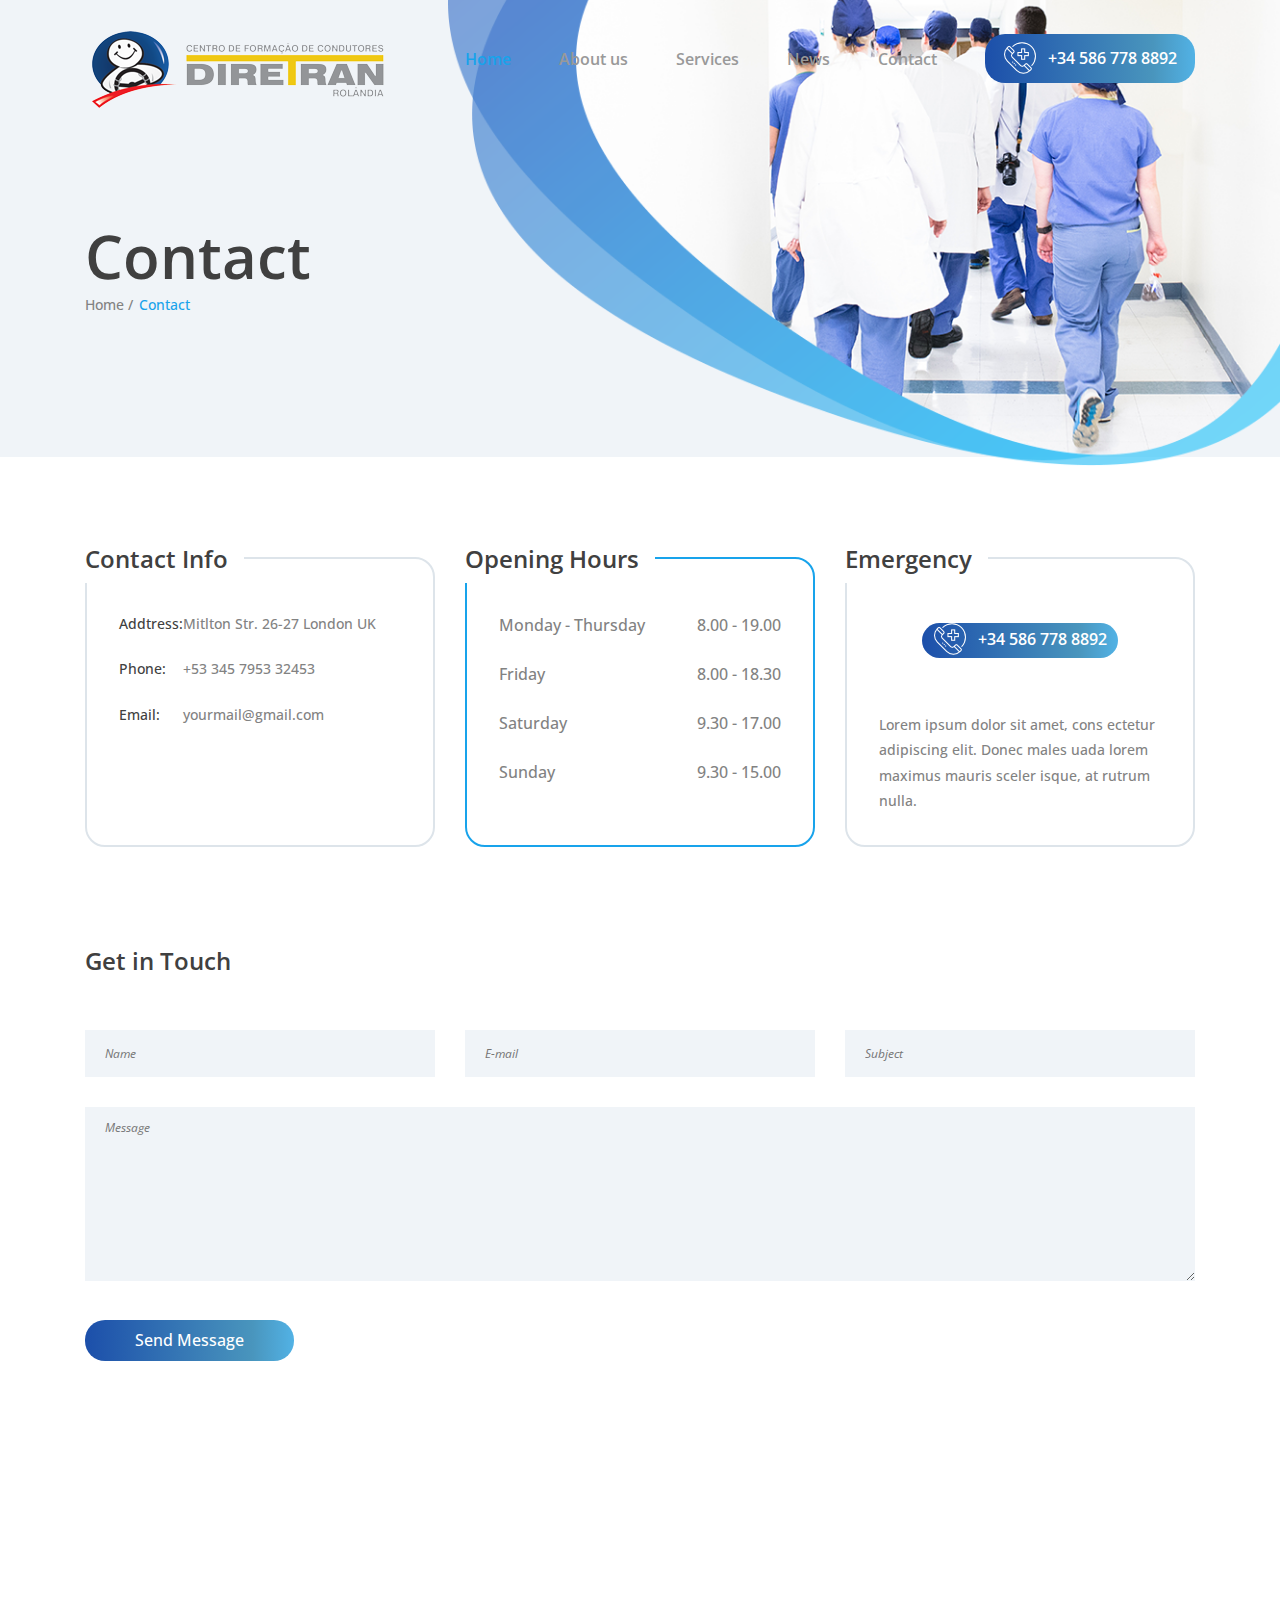
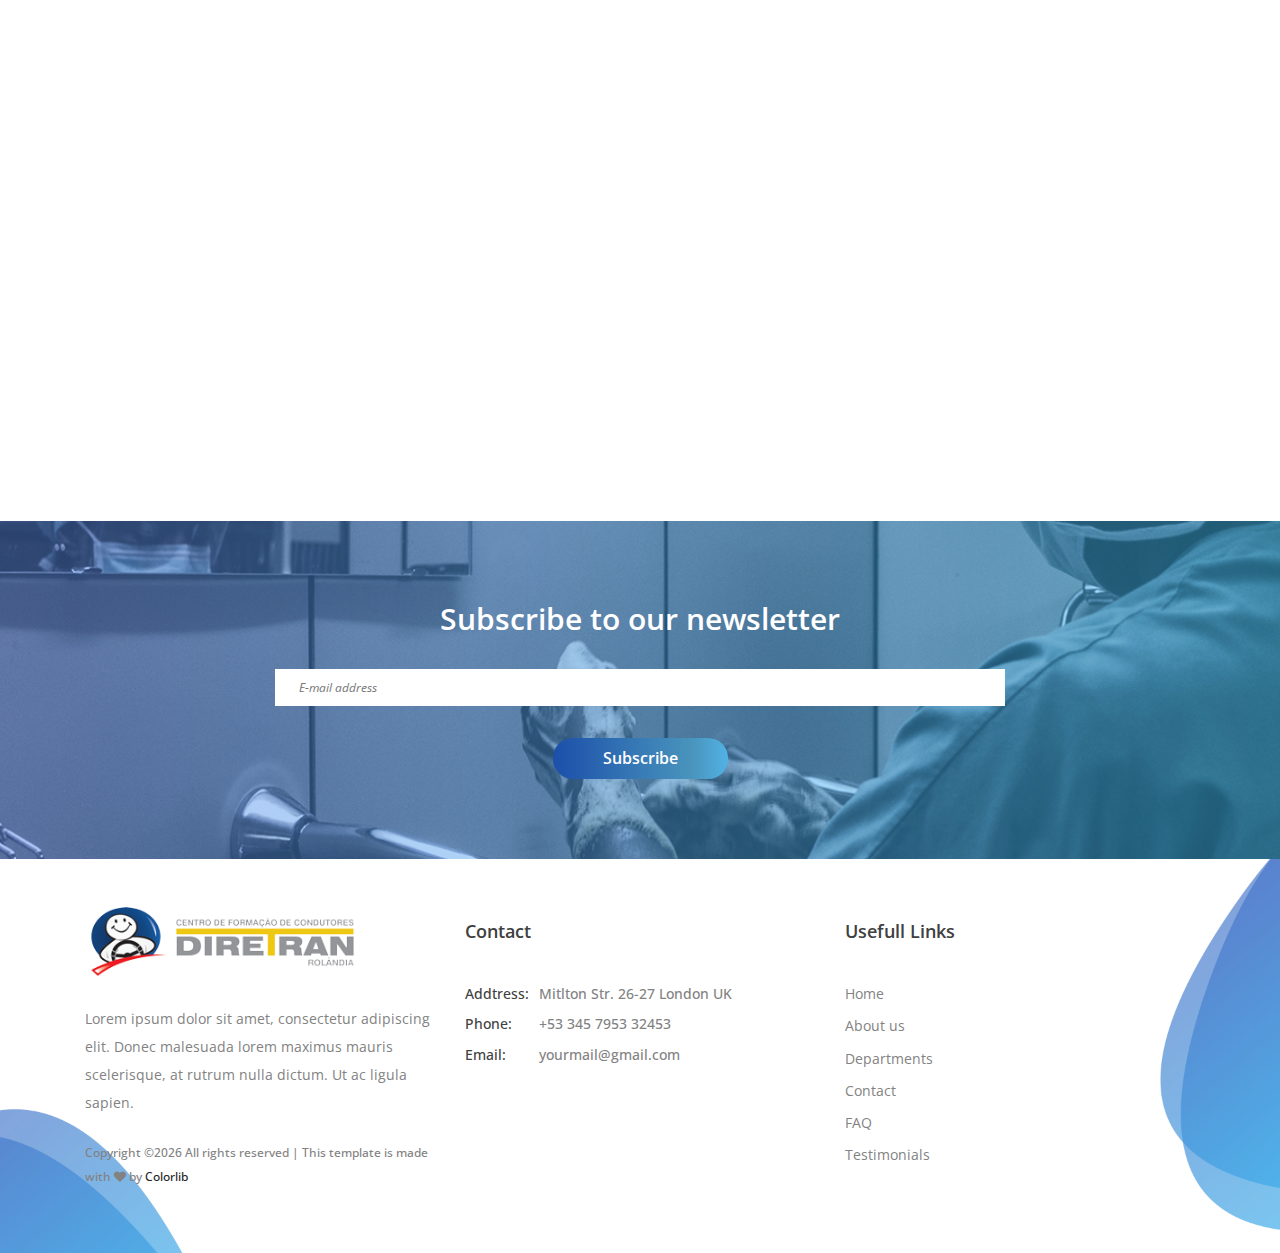
<file: contact.html>
<!DOCTYPE html>
<html lang="en">
<head>
    <title>Hello World</title>

    <!-- Required meta tags -->
    <meta charset="utf-8">
    <meta name="viewport" content="width=device-width, initial-scale=1, shrink-to-fit=no">

    <!-- Bootstrap CSS -->
    <link rel="stylesheet" href="css/bootstrap.min.css">

    <link rel="stylesheet" type="text/css" href="https://cdnjs.cloudflare.com/ajax/libs/font-awesome/4.7.0/css/font-awesome.min.css">

    <!-- Swiper CSS -->
    <link rel="stylesheet" href="css/swiper.min.css">

    <!-- Styles -->
    <link rel="stylesheet" href="style.css">
</head>
<body class="single-page">
    <header class="site-header">
        <div class="nav-bar">
            <div class="container">
                <div class="row">
                    <div class="col-12 d-flex flex-wrap justify-content-between align-items-center">
                        <div class="site-branding d-flex align-items-center">
                            <a class="d-block" href="index.html" rel="home"><img class="d-block" src="images/logo.png" alt="logo"></a>
                        </div><!-- .site-branding -->

                        <nav class="site-navigation d-flex justify-content-end align-items-center">
                            <ul class="d-flex flex-column flex-lg-row justify-content-lg-end align-items-center">
                                <li class="current-menu-item"><a href="index.html">Home</a></li>
                                <li><a href="about.html">About us</a></li>
                                <li><a href="services.html">Services</a></li>
                                <li><a href="news.html">News</a></li>
                                <li><a href="contact.html">Contact</a></li>

                                <li class="call-btn button gradient-bg mt-3 mt-md-0">
                                    <a class="d-flex justify-content-center align-items-center" href="#"><img src="images/emergency-call.png"> +34 586 778 8892</a>
                                </li>
                            </ul>
                        </nav><!-- .site-navigation -->

                        <div class="hamburger-menu d-lg-none">
                            <span></span>
                            <span></span>
                            <span></span>
                            <span></span>
                        </div><!-- .hamburger-menu -->
                    </div><!-- .col -->
                </div><!-- .row -->
            </div><!-- .container -->
        </div><!-- .nav-bar -->

        <div class="container">
            <div class="row">
                <div class="col-12">
                    <h1>Contact</h1>

                    <div class="breadcrumbs">
                        <ul class="d-flex flex-wrap align-items-center p-0 m-0">
                            <li><a href="#">Home</a></li>
                            <li>Contact</li>
                        </ul>
                    </div><!-- .breadcrumbs -->

                </div>
            </div>
        </div>

        <img class="header-img" src="images/contact-bg.png" alt="">
    </header><!-- .site-header -->

    <div class="contact-page-short-boxes">
        <div class="container">
            <div class="row">
                <div class="col-12 col-md-4">
                    <div class="contact-info h-100">
                        <h2 class="d-flex align-items-center">Contact Info</h2>

                        <ul class="p-0 m-0">
                            <li><span>Addtress:</span>Mitlton Str. 26-27 London UK</li>
                            <li><span>Phone:</span>+53 345 7953 32453</li>
                            <li><span>Email:</span>yourmail@gmail.com</li>
                        </ul>
                    </div>
                </div>

                <div class="col-12 col-md-4 mt-5 mt-lg-0">
                    <div class="opening-hours h-100">
                        <h2 class="d-flex align-items-center">Opening Hours</h2>

                        <ul class="p-0 m-0">
                            <li>Monday - Thursday <span>8.00 - 19.00</span></li>
                            <li>Friday <span>8.00 - 18.30</span></li>
                            <li>Saturday <span>9.30 - 17.00</span></li>
                            <li>Sunday <span>9.30 - 15.00</span></li>
                        </ul>
                    </div>
                </div>

                <div class="col-12 col-md-4 mt-5 mt-lg-0">
                    <div class="emergency-box h-100">
                        <h2 class="d-flex align-items-center">Emergency</h2>

                        <div class="call-btn text-center">
                            <a class="d-flex justify-content-center align-items-center button gradient-bg" href="#"><img src="images/emergency-call.png"> +34 586 778 8892</a>
                        </div>

                        <p>Lorem ipsum dolor sit amet, cons ectetur adipiscing elit. Donec males uada lorem maximus mauris sceler isque, at rutrum nulla.</p>
                    </div>
                </div>
            </div>
        </div>
    </div>

    <div class="contact-form">
        <div class="container">
            <div class="row">
                <div class="col-12">
                    <h2>Get in Touch</h2>
                </div>

                <div class="col-12  col-md-4">
                    <input type="text" placeholder="Name">
                </div><!-- col-4 -->

                <div class="col-12 col-md-4">
                    <input type="email" placeholder="E-mail">
                </div><!-- col-6 -->

                <div class="col-12 col-md-4">
                    <input type="text" placeholder="Subject">
                </div>

                <div class="col-12">
                    <textarea name="name" rows="12" cols="80" placeholder="Message"></textarea>
                </div>

                <div class="col-12">
                    <input type="submit" name="" value="Send Message" class="button gradient-bg">
                </div>
            </div><!-- row -->
        </div>
    </div><!-- contact-form -->

    <div class="container">
        <div class="row">
            <div class="col-12">
                <div class="contact-page-map">
                    <iframe id="gmap_canvas" src="https://maps.google.com/maps?q=university of san francisco&t=&z=15&ie=UTF8&iwloc=&output=embed" frameborder="0" scrolling="no" marginheight="0" marginwidth="0"></iframe>
                </div><!-- map -->
            </div>
        </div>
    </div>









    <div class="subscribe-banner">
        <div class="container">
            <div class="row">
                <div class="col-12 col-lg-8 offset-lg-2">
                    <h2>Subscribe to our newsletter</h2>

                    <form>
                        <input type="email" placeholder="E-mail address">
                        <input class="button gradient-bg" type="submit" value="Subscribe">
                    </form>
                </div>
            </div>
        </div>
    </div>

    <footer class="site-footer">
        <div class="footer-widgets">
            <div class="container">
                <div class="row">
                    <div class="col-12 col-md-6 col-lg-4">
                        <div class="foot-about">
                            <h2><a href="#"><img src="images/logo.png" alt=""></a></h2>

                            <p>Lorem ipsum dolor sit amet, consectetur adipiscing elit. Donec malesuada lorem maximus mauris scelerisque, at rutrum nulla dictum. Ut ac ligula sapien.</p>

                            <p class="copyright"><!-- Link back to Colorlib can't be removed. Template is licensed under CC BY 3.0. -->
Copyright &copy;<script>document.write(new Date().getFullYear());</script> All rights reserved | This template is made with <i class="fa fa-heart" aria-hidden="true"></i> by <a href="https://colorlib.com" target="_blank">Colorlib</a>
<!-- Link back to Colorlib can't be removed. Template is licensed under CC BY 3.0. --></p>
                        </div><!-- .foot-about -->
                    </div><!-- .col -->

                    <div class="col-12 col-md-6 col-lg-4 mt-5 mt-md-0">
                        <div class="foot-contact">
                            <h2>Contact</h2>

                            <ul class="p-0 m-0">
                                <li><span>Addtress:</span>Mitlton Str. 26-27 London UK</li>
                                <li><span>Phone:</span>+53 345 7953 32453</li>
                                <li><span>Email:</span>yourmail@gmail.com</li>
                            </ul>
                        </div>
                    </div><!-- .col -->

                    <div class="col-12 col-md-6 col-lg-4 mt-5 mt-md-0">
                        <div class="foot-links">
                            <h2>Usefull Links</h2>

                            <ul class="p-0 m-0">
                                <li><a href="index.html">Home</a></li>
                                <li><a href="about.html">About us</a></li>
                                <li><a href="elements.html">Departments</a></li>
                                <li><a href="contact.html">Contact</a></li>
                                <li><a href="news.html">FAQ</a></li>
                                <li><a href="services.html">Testimonials</a></li>
                            </ul>
                        </div><!-- .foot-links -->
                    </div><!-- .col -->
                </div><!-- .row -->
            </div><!-- .container -->
        </div><!-- .footer-widgets -->
    </footer><!-- .site-footer -->

    <script type='text/javascript' src='js/jquery.js'></script>
    <script type='text/javascript' src='js/jquery.collapsible.min.js'></script>
    <script type='text/javascript' src='js/swiper.min.js'></script>
    <script type='text/javascript' src='js/jquery.countdown.min.js'></script>
    <script type='text/javascript' src='js/circle-progress.min.js'></script>
    <script type='text/javascript' src='js/jquery.countTo.min.js'></script>
    <script type='text/javascript' src='js/jquery.barfiller.js'></script>
    <script type='text/javascript' src='js/custom.js'></script>
</body>
</html>
</file>
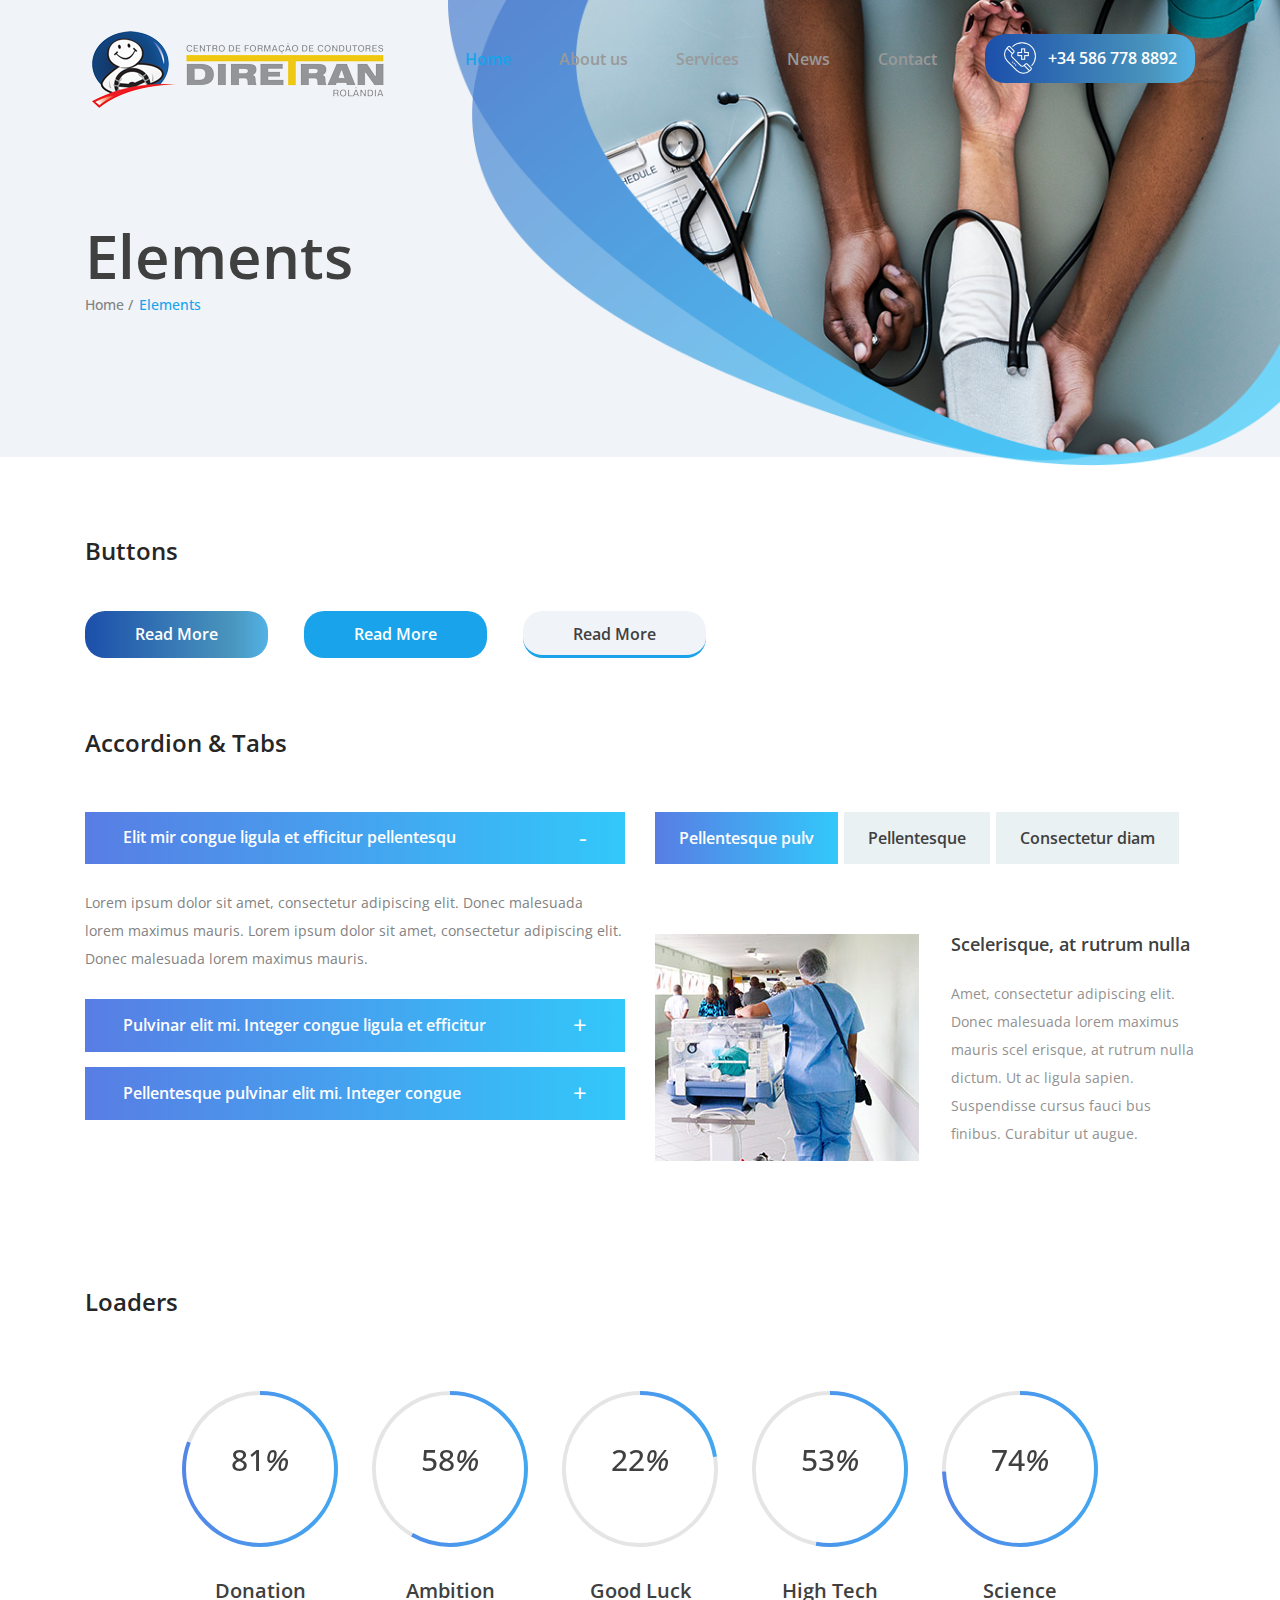
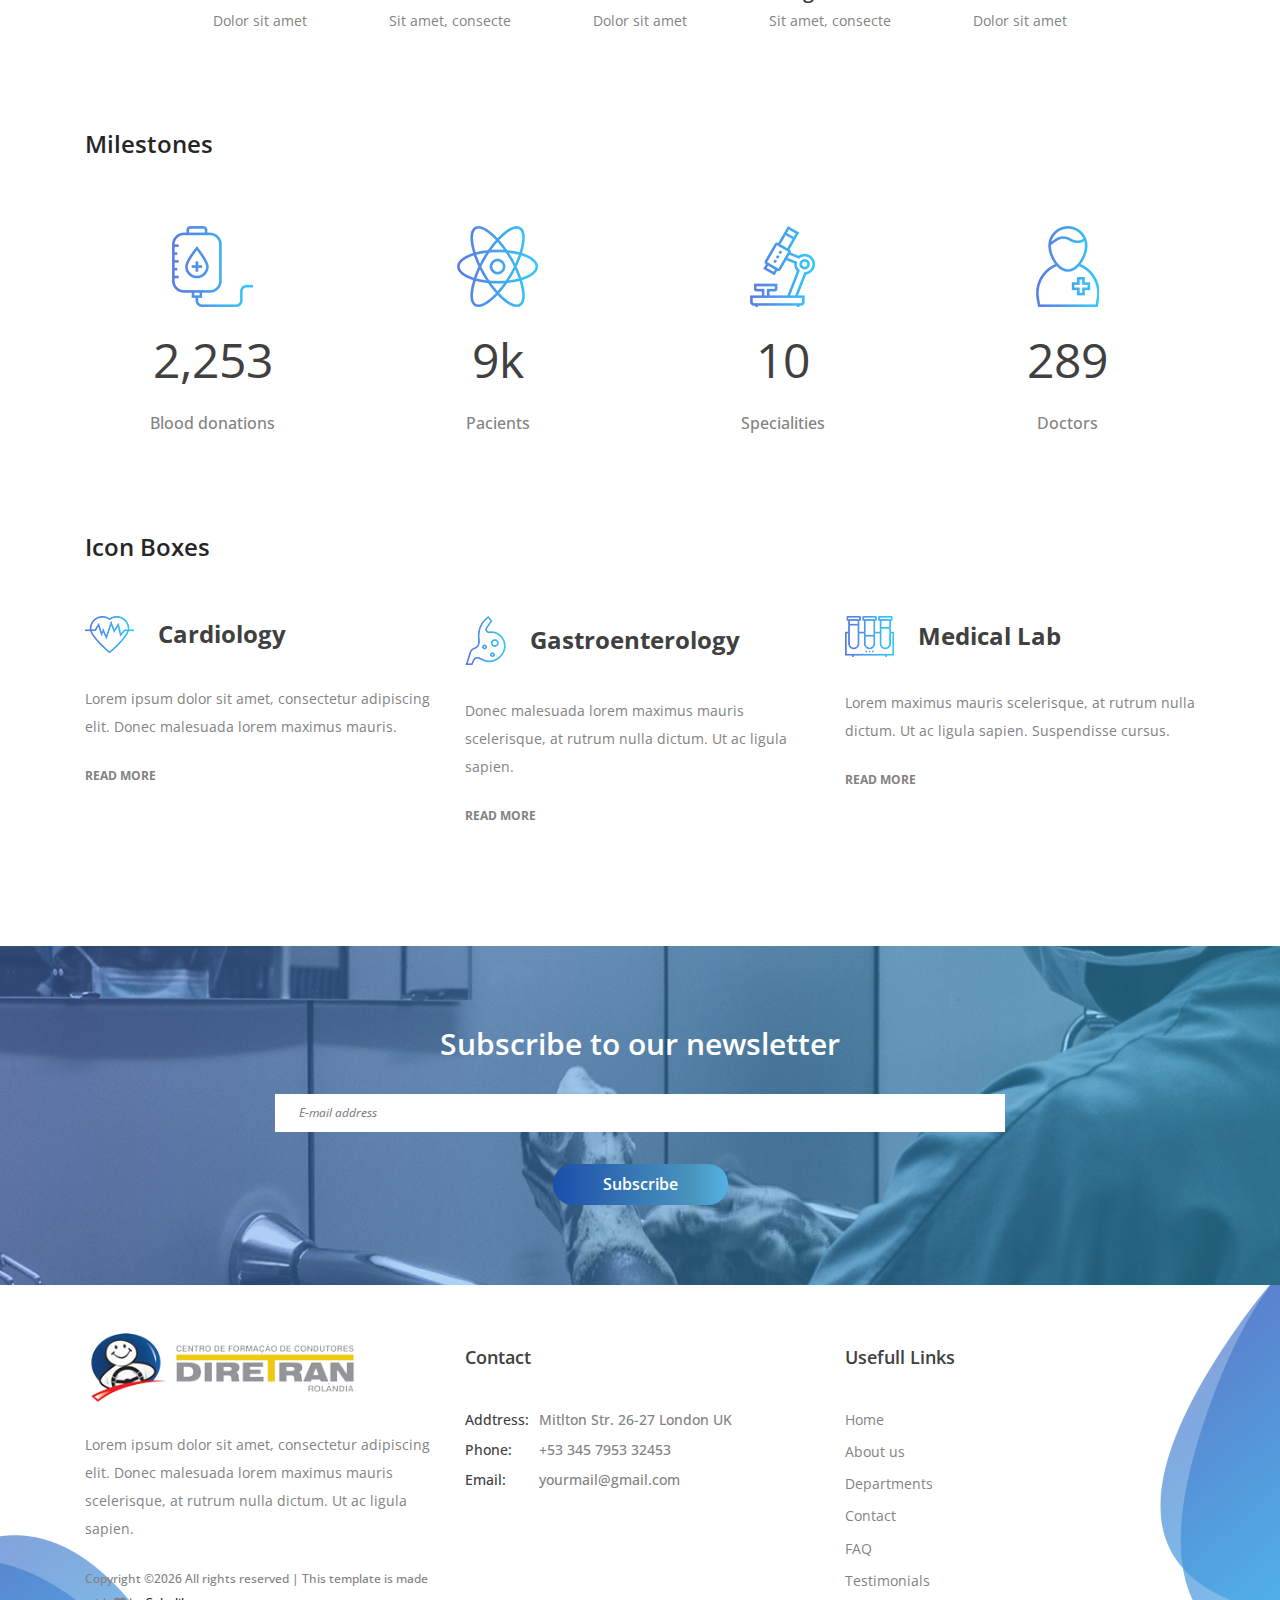
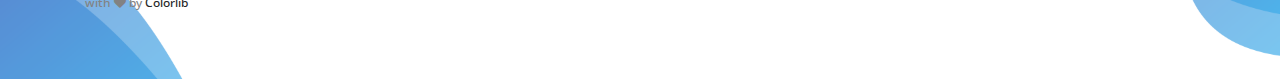
<file: elements.html>
<!DOCTYPE html>
<html lang="en">
<head>
    <title>Hello World</title>

    <!-- Required meta tags -->
    <meta charset="utf-8">
    <meta name="viewport" content="width=device-width, initial-scale=1, shrink-to-fit=no">

    <!-- Bootstrap CSS -->
    <link rel="stylesheet" href="css/bootstrap.min.css">

    <!-- Swiper CSS -->
    <link rel="stylesheet" href="css/swiper.min.css">

    <link rel="stylesheet" type="text/css" href="https://cdnjs.cloudflare.com/ajax/libs/font-awesome/4.7.0/css/font-awesome.min.css">

    <!-- Styles -->
    <link rel="stylesheet" href="style.css">
</head>
<body class="single-page elements-page">
    <header class="site-header">
    <div class="nav-bar">
        <div class="container">
            <div class="row">
                <div class="col-12 d-flex flex-wrap justify-content-between align-items-center">
                    <div class="site-branding d-flex align-items-center">
                        <a class="d-block" href="index.html" rel="home"><img class="d-block" src="images/logo.png" alt="logo"></a>
                    </div><!-- .site-branding -->

                    <nav class="site-navigation d-flex justify-content-end align-items-center">
                        <ul class="d-flex flex-column flex-lg-row justify-content-lg-end align-items-center">
                            <li class="current-menu-item"><a href="index.html">Home</a></li>
                            <li><a href="about.html">About us</a></li>
                            <li><a href="services.html">Services</a></li>
                            <li><a href="news.html">News</a></li>
                            <li><a href="contact.html">Contact</a></li>

                            <li class="call-btn button gradient-bg mt-3 mt-md-0">
                                <a class="d-flex justify-content-center align-items-center" href="#"><img src="images/emergency-call.png"> +34 586 778 8892</a>
                            </li>
                        </ul>
                    </nav><!-- .site-navigation -->

                    <div class="hamburger-menu d-lg-none">
                        <span></span>
                        <span></span>
                        <span></span>
                        <span></span>
                    </div><!-- .hamburger-menu -->
                </div><!-- .col -->
            </div><!-- .row -->
        </div><!-- .container -->
    </div><!-- .nav-bar -->

    <div class="container">
        <div class="row">
            <div class="col-12">
                <h1>Elements</h1>

                <div class="breadcrumbs">
                    <ul class="d-flex flex-wrap align-items-center p-0 m-0">
                        <li><a href="#">Home</a></li>
                        <li>Elements</li>
                    </ul>
                </div><!-- .breadcrumbs -->
            </div>
        </div>
    </div>

    <img class="header-img" src="images/elements-bg.png" alt="">
</header><!-- .site-header -->

    <div class="container">
        <div class="row elements-wrap">
            <div class="col-12">
                <header class="entry-header elements-heading">
                    <h2 class="entry-title">Buttons</h2>
                </header>

                <div class="entry-content elements-container">
                    <a href="#" class="button gradient-bg">Read More</a>
                    <a href="#" class="button dark">Read More</a>
                    <a href="#" class="button">Read More</a>
                </div>
            </div>
        </div>

        <div class="row elements-wrap">
            <div class="col-12">
                <header class="entry-header elements-heading">
                    <h2 class="entry-title">Accordion & Tabs</h2>
                </header>

                <div class="entry-content elements-container">
                    <div class="row">
                        <div class="col-12 col-md-6">
                            <div class="accordion-wrap type-accordion">
                                <h3 class="entry-title d-flex justify-content-between align-items-center active">Elit mir congue ligula et efficitur pellentesqu<span class="arrow-r"></span></h3>

                                <div class="entry-content">
                                    <p>Lorem ipsum dolor sit amet, consectetur adipiscing elit. Donec malesuada lorem maximus mauris. Lorem ipsum dolor sit amet, consectetur adipiscing elit. Donec malesuada lorem maximus mauris.</p>
                                </div>

                                <h3 class="entry-title d-flex justify-content-between align-items-center">Pulvinar elit mi. Integer congue ligula et efficitur <span class="arrow-r"></span></h3>

                                <div class="entry-content">
                                    <p>Lorem ipsum dolor sit amet, consectetur adipiscing elit. Donec malesuada lorem maximus mauris. Lorem ipsum dolor sit amet, consectetur adipiscing elit. Donec malesuada lorem maximus mauris.</p>
                                </div>

                                <h3 class="entry-title d-flex justify-content-between align-items-center">Pellentesque pulvinar elit mi. Integer congue<span class="arrow-r"></span></h3>

                                <div class="entry-content">
                                    <p>Lorem ipsum dolor sit amet, consectetur adipiscing elit. Donec malesuada lorem maximus mauris. Lorem ipsum dolor sit amet, consectetur adipiscing elit. Donec malesuada lorem maximus mauris.</p>
                                </div>
                            </div>
                        </div>

                        <div class="col-12 col-md-6">
                            <div class="tabs">
                                <ul class="tabs-nav d-flex  flex-wrap">
                                    <li class="tab-nav d-flex justify-content-center align-items-center" data-target="#tab_1">Pellentesque pulv</li>
                                    <li class="tab-nav d-flex justify-content-center align-items-center" data-target="#tab_2"> Pellentesque</li>
                                    <li class="tab-nav d-flex justify-content-center align-items-center" data-target="#tab_3">Consectetur diam</li>
                                </ul>

                                <div class="tabs-container">
                                    <div id="tab_1" class="tab-content">
                                        <img src="images/element-thumb.jpg" alt="">
                                        <h4>Scelerisque, at rutrum nulla</h4>
                                        <p>Amet, consectetur adipiscing elit. Donec malesuada lorem maximus mauris scel erisque, at rutrum nulla dictum. Ut ac ligula sapien. Suspendisse cursus fauci bus finibus. Curabitur ut augue.</p>
                                    </div>

                                    <div id="tab_2" class="tab-content">
                                        <img src="images/element-thumb.jpg" alt="">
                                        <h4>Scelerisque, at rutrum nulla</h4>
                                        <p>Amet, consectetur adipiscing elit. Donec malesuada lorem maximus mauris scel erisque, at rutrum nulla dictum. Ut ac ligula sapien. Suspendisse cursus fauci bus finibus. Curabitur ut augue.</p>
                                    </div>

                                    <div id="tab_3" class="tab-content">
                                        <img src="images/element-thumb.jpg" alt="">
                                        <h4>Scelerisque, at rutrum nulla</h4>
                                        <p>Amet, consectetur adipiscing elit. Donec malesuada lorem maximus mauris scel erisque, at rutrum nulla dictum. Ut ac ligula sapien. Suspendisse cursus fauci bus finibus. Curabitur ut augue.</p>
                                    </div>
                                </div>
                            </div>
                        </div>
                    </div>
                </div>
            </div>
        </div>

        <div class="row elements-wrap">
            <div class="col-12">
                <header class="entry-header elements-heading">
                    <h2 class="entry-title">Loaders</h2>
                </header>

                <div class="entry-content elements-container">
                    <div class="row">
                        <div class="col-12 col-sm-6 col-md-4 offset-lg-1 col-lg-2">
                            <div class="circular-progress-bar">
                                <div class="circle" id="loader_1">
                                    <strong class="d-flex justify-content-center"></strong>
                                </div>

                                <h3 class="entry-title">Donation <span>Dolor sit amet</span></h3>
                            </div>
                        </div>

                        <div class="col-12 col-sm-6 col-md-4 col-lg-2">
                            <div class="circular-progress-bar">
                                <div class="circle" id="loader_2">
                                    <strong class="d-flex justify-content-center"></strong>
                                </div>

                                <h3 class="entry-title">Ambition<span>Sit amet, consecte</span></h3>
                            </div>
                        </div>

                        <div class="col-12 col-sm-6 col-md-4 col-lg-2">
                            <div class="circular-progress-bar">
                                <div class="circle" id="loader_3">
                                    <strong class="d-flex justify-content-center"></strong>
                                </div>

                                <h3 class="entry-title">Good Luck<span>Dolor sit amet</span></h3>
                            </div>
                        </div>

                        <div class="col-12 col-sm-6 col-md-4 col-lg-2">
                            <div class="circular-progress-bar">
                                <div class="circle" id="loader_4">
                                    <strong class="d-flex justify-content-center"></strong>
                                </div>

                                <h3 class="entry-title">High Tech<span>Sit amet, consecte</span></h3>
                            </div>
                        </div>

                        <div class="col-12 col-sm-6 col-md-4 col-lg-2">
                            <div class="circular-progress-bar">
                                <div class="circle" id="loader_5">
                                    <strong class="d-flex justify-content-center"></strong>
                                </div>

                                <h3 class="entry-title">Science<span>Dolor sit amet</span></h3>
                            </div>
                        </div>
                    </div>
                </div>
            </div>
        </div>

        <div class="row elements-wrap">
            <div class="col-12">
                <header class="entry-header elements-heading">
                    <h2 class="entry-title">Milestones</h2>
                </header>

                <div class="milestones">
                    <div class="row flex flex-wrap justify-content-between">
                        <div class="col-12 col-sm-6 col-lg-3 mt-5 mt-lg-0">
                            <div class="counter-box">
                                <div class="d-flex justify-content-center align-items-center">
                                    <img src="images/blood-donation.png" alt="">
                                </div>

                                <div class="d-flex justify-content-center align-items-baseline">
                                    <div class="start-counter" data-to="5632" data-speed="2000"></div>
                                </div>

                                <h3 class="entry-title">Blood donations</h3><!-- entry-title -->
                            </div><!-- counter-box -->
                        </div><!-- .col -->

                        <div class="col-12 col-sm-6 col-lg-3 mt-5 mt-lg-0">
                            <div class="counter-box">
                                <div class="d-flex justify-content-center align-items-center">
                                    <img src="images/pacients.png" alt="">
                                </div>

                                <div class="d-flex justify-content-center align-items-baseline">
                                    <div class="start-counter" data-to="23" data-speed="2000"></div>
                                    <div class="counter-k">k</div>
                                </div>

                                <h3 class="entry-title">Pacients</h3><!-- entry-title -->
                            </div><!-- counter-box -->
                        </div><!-- .col -->

                        <div class="col-12 col-sm-6 col-lg-3 mt-5 mt-lg-0">
                            <div class="counter-box">
                                <div class="d-flex justify-content-center align-items-center">
                                    <img src="images/specialities.png" alt="">
                                </div>

                                <div class="d-flex justify-content-center align-items-baseline">
                                    <div class="start-counter" data-to="25" data-speed="2000"></div>
                                </div>

                                <h3 class="entry-title">Specialities</h3><!-- entry-title -->
                            </div><!-- counter-box -->
                        </div><!-- .col -->

                        <div class="col-12 col-sm-6 col-lg-3 mt-5 mt-lg-0">
                            <div class="counter-box">
                                <div class="d-flex justify-content-center align-items-center">
                                    <img src="images/doctors.png" alt="">
                                </div>

                                <div class="d-flex justify-content-center align-items-baseline">
                                    <div class="start-counter" data-to="723" data-speed="2000"></div>
                                </div>

                                <h3 class="entry-title">Doctors</h3><!-- entry-title -->
                            </div><!-- counter-box -->
                        </div><!-- .col -->
                    </div>
                </div>
            </div>
        </div>

        <div class="row elements-wrap">
            <div class="col-12">
                <header class="entry-header elements-heading">
                    <h2 class="entry-title">Icon Boxes</h2>
                </header>

                <div class="entry-content elements-container">
                    <div class="row align-items-start">
                        <div class="col-12 col-md-6 col-lg-4">
                            <div class="icon-box active">
                                <header class="entry-header d-flex align-items-center">
                                    <img src="images/heart-beat.png" alt="">

                                    <h3 class="entry-title">Cardiology</h3>
                                </header>

                                <div class="entry-content">
                                    <p>Lorem ipsum dolor sit amet, consectetur adipiscing elit. Donec malesuada lorem maximus mauris.</p>
                                </div>

                                <div class="entry-footer">
                                    <a href="#">read More</a>
                                </div>
                            </div>
                        </div>

                        <div class="col-12 col-md-6 col-lg-4 mt-5 mt-lg-0">
                            <div class="icon-box">
                                <header class="entry-header d-flex align-items-center">
                                    <img src="images/stomach.png" alt="">

                                    <h3 class="entry-title">Gastroenterology</h3>
                                </header>

                                <div class="entry-content">
                                    <p>Donec malesuada lorem maximus mauris scelerisque, at rutrum nulla dictum. Ut ac ligula sapien.</p>
                                </div>

                                <div class="entry-footer">
                                    <a href="#">read More</a>
                                </div>
                            </div>
                        </div>

                        <div class="col-12 col-md-6 col-lg-4 mt-5 mt-lg-0">
                            <div class="icon-box">
                                <header class="entry-header d-flex align-items-center">
                                    <img src="images/blood-sample.png" alt="">

                                    <h3 class="entry-title">Medical Lab</h3>
                                </header>

                                <div class="entry-content">
                                    <p>Lorem maximus mauris scelerisque, at rutrum nulla dictum. Ut ac ligula sapien. Suspendisse cursus.</p>
                                </div>

                                <div class="entry-footer">
                                    <a href="#">read More</a>
                                </div>
                            </div>
                        </div>
                    </div>
                </div>
            </div>
        </div>
    </div>

    <div style="margin-top: 120px;"></div>

    <div class="subscribe-banner">
        <div class="container">
            <div class="row">
                <div class="col-12 col-lg-8 offset-lg-2">
                    <h2>Subscribe to our newsletter</h2>

                    <form>
                        <input type="email" placeholder="E-mail address">
                        <input class="button gradient-bg" type="submit" value="Subscribe">
                    </form>
                </div>
            </div>
        </div>
    </div>

    <footer class="site-footer">
        <div class="footer-widgets">
            <div class="container">
                <div class="row">
                    <div class="col-12 col-md-6 col-lg-4">
                        <div class="foot-about">
                            <h2><a href="#"><img src="images/logo.png" alt=""></a></h2>

                            <p>Lorem ipsum dolor sit amet, consectetur adipiscing elit. Donec malesuada lorem maximus mauris scelerisque, at rutrum nulla dictum. Ut ac ligula sapien.</p>

                            <p class="copyright"><!-- Link back to Colorlib can't be removed. Template is licensed under CC BY 3.0. -->
Copyright &copy;<script>document.write(new Date().getFullYear());</script> All rights reserved | This template is made with <i class="fa fa-heart" aria-hidden="true"></i> by <a href="https://colorlib.com" target="_blank">Colorlib</a>
<!-- Link back to Colorlib can't be removed. Template is licensed under CC BY 3.0. --></p>
                        </div><!-- .foot-about -->
                    </div><!-- .col -->

                    <div class="col-12 col-md-6 col-lg-4 mt-5 mt-md-0">
                        <div class="foot-contact">
                            <h2>Contact</h2>

                            <ul class="p-0 m-0">
                                <li><span>Addtress:</span>Mitlton Str. 26-27 London UK</li>
                                <li><span>Phone:</span>+53 345 7953 32453</li>
                                <li><span>Email:</span>yourmail@gmail.com</li>
                            </ul>
                        </div>
                    </div><!-- .col -->

                    <div class="col-12 col-md-6 col-lg-4 mt-5 mt-md-0">
                        <div class="foot-links">
                            <h2>Usefull Links</h2>

                            <ul class="p-0 m-0">
                                <li><a href="#">Home</a></li>
                                <li><a href="#">About us</a></li>
                                <li><a href="#">Departments</a></li>
                                <li><a href="#">Contact</a></li>
                                <li><a href="#">FAQ</a></li>
                                <li><a href="#">Testimonials</a></li>
                            </ul>
                        </div><!-- .foot-links -->
                    </div><!-- .col -->
                </div><!-- .row -->
            </div><!-- .container -->
        </div><!-- .footer-widgets -->
    </footer><!-- .site-footer -->

    <script type='text/javascript' src='js/jquery.js'></script>
    <script type='text/javascript' src='js/jquery.collapsible.min.js'></script>
    <script type='text/javascript' src='js/swiper.min.js'></script>
    <script type='text/javascript' src='js/jquery.countdown.min.js'></script>
    <script type='text/javascript' src='js/circle-progress.min.js'></script>
    <script type='text/javascript' src='js/jquery.countTo.min.js'></script>
    <script type='text/javascript' src='js/jquery.barfiller.js'></script>
    <script type='text/javascript' src='js/custom.js'></script>
</body>
</html>
</file>
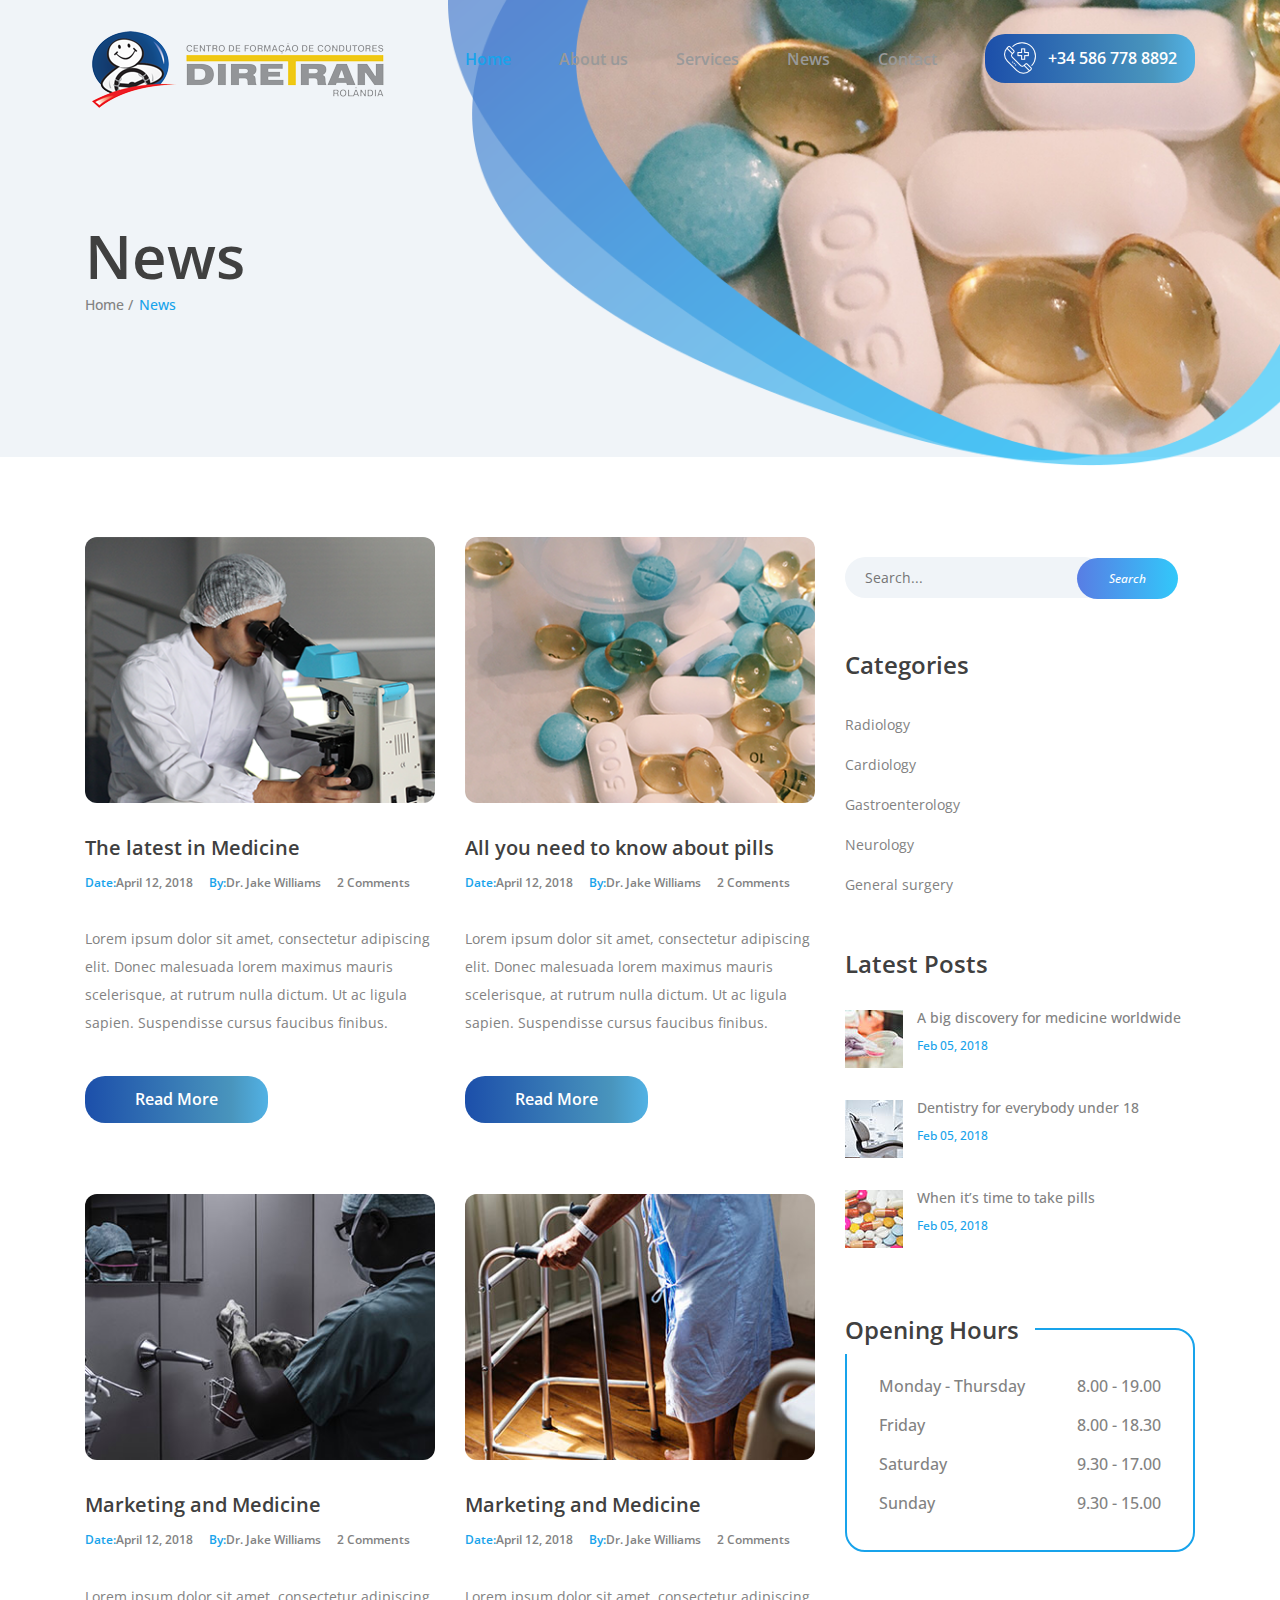
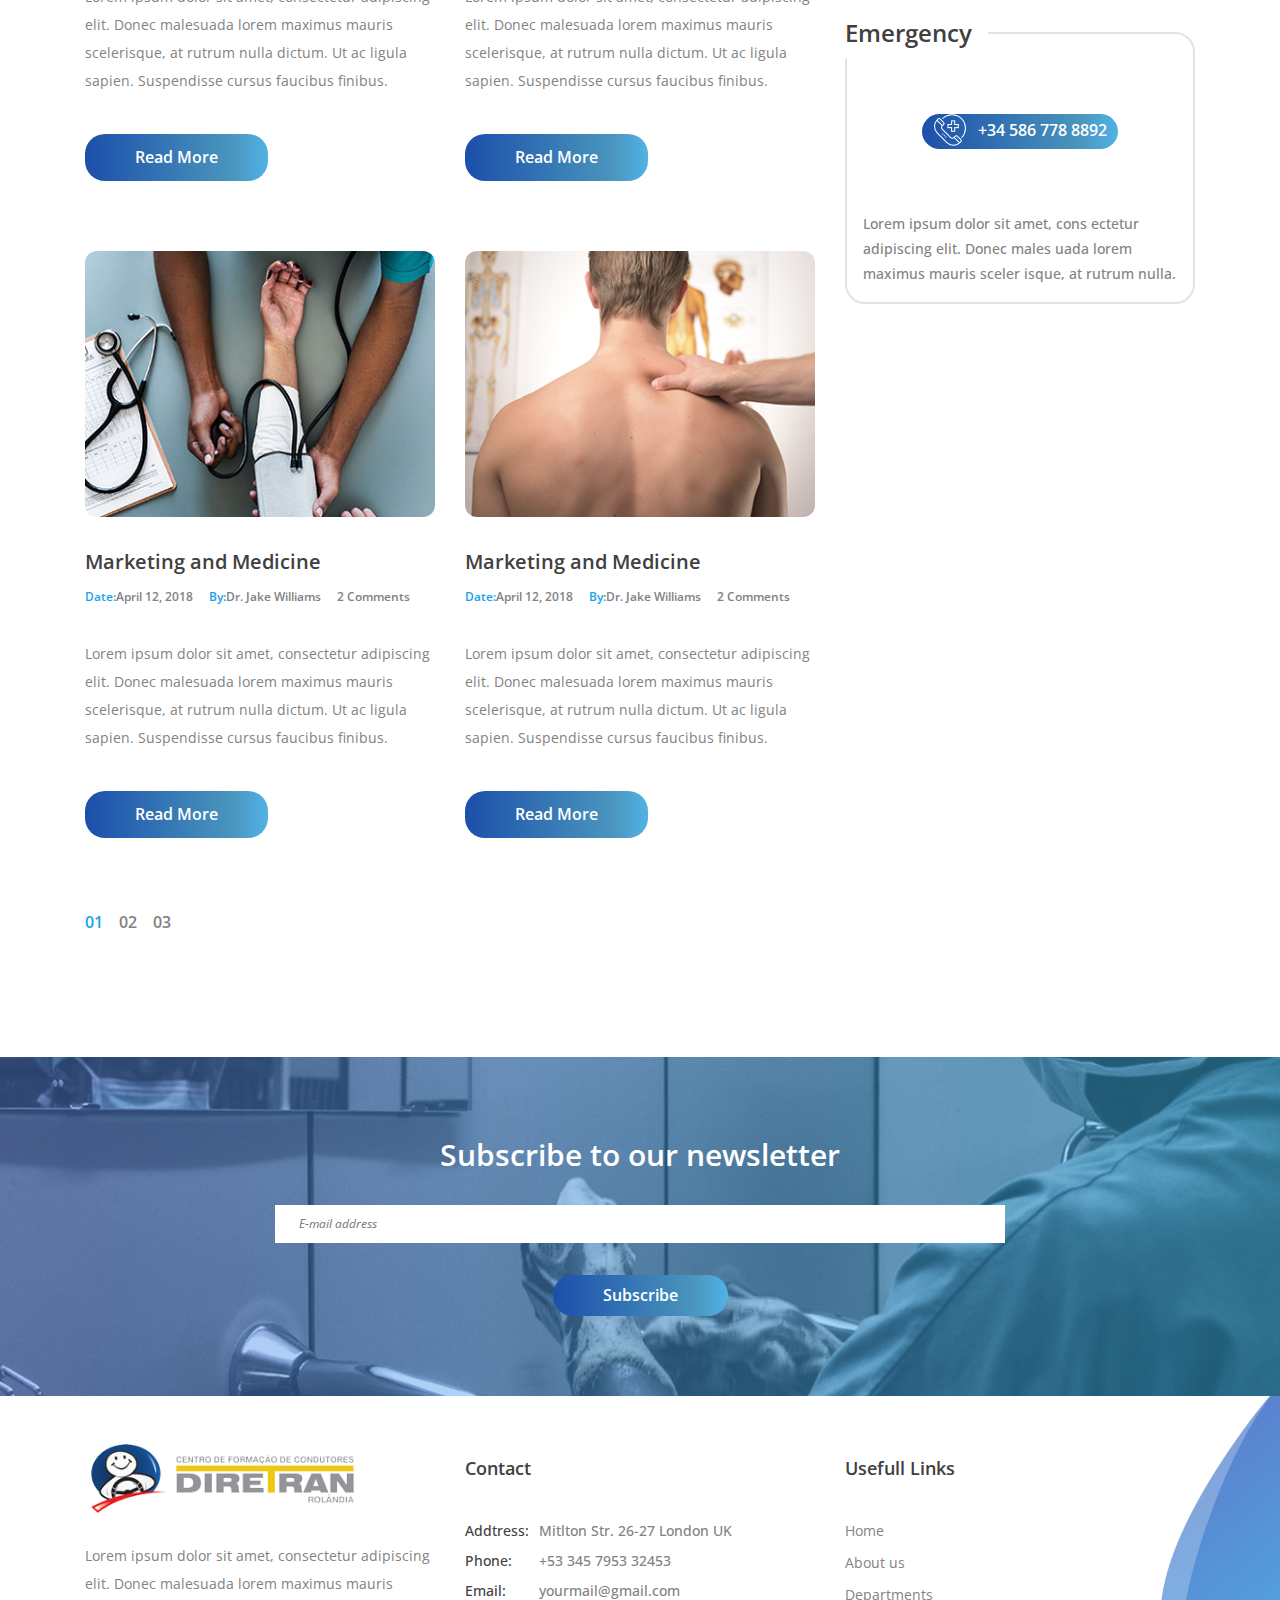
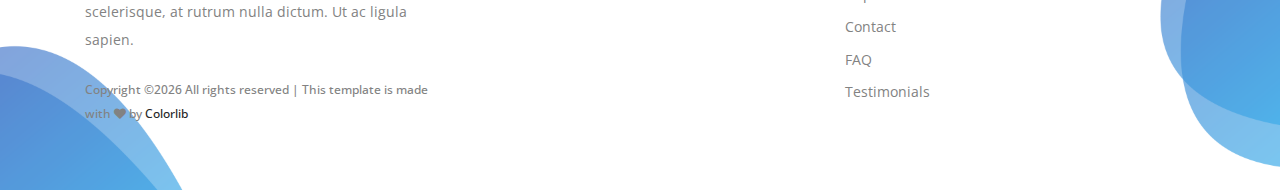
<file: news.html>
<!DOCTYPE html>
<html lang="en">
<head>
    <title>Hello World</title>

    <!-- Required meta tags -->
    <meta charset="utf-8">
    <meta name="viewport" content="width=device-width, initial-scale=1, shrink-to-fit=no">

    <!-- Bootstrap CSS -->
    <link rel="stylesheet" href="css/bootstrap.min.css">

    <!-- Swiper CSS -->
    <link rel="stylesheet" href="css/swiper.min.css">

    <link rel="stylesheet" type="text/css" href="https://cdnjs.cloudflare.com/ajax/libs/font-awesome/4.7.0/css/font-awesome.min.css">

    <!-- Styles -->
    <link rel="stylesheet" href="style.css">
</head>
<body class="single-page blog-page">
    <header class="site-header">
        <div class="nav-bar">
            <div class="container">
                <div class="row">
                    <div class="col-12 d-flex flex-wrap justify-content-between align-items-center">
                        <div class="site-branding d-flex align-items-center">
                            <a class="d-block" href="index.html" rel="home"><img class="d-block" src="images/logo.png" alt="logo"></a>
                        </div><!-- .site-branding -->

                        <nav class="site-navigation d-flex justify-content-end align-items-center">
                            <ul class="d-flex flex-column flex-lg-row justify-content-lg-end align-items-center">
                                <li class="current-menu-item"><a href="index.html">Home</a></li>
                                <li><a href="about.html">About us</a></li>
                                <li><a href="services.html">Services</a></li>
                                <li><a href="news.html">News</a></li>
                                <li><a href="contact.html">Contact</a></li>

                                <li class="call-btn button gradient-bg mt-3 mt-md-0">
                                    <a class="d-flex justify-content-center align-items-center" href="#"><img src="images/emergency-call.png"> +34 586 778 8892</a>
                                </li>
                            </ul>
                        </nav><!-- .site-navigation -->

                        <div class="hamburger-menu d-lg-none">
                            <span></span>
                            <span></span>
                            <span></span>
                            <span></span>
                        </div><!-- .hamburger-menu -->
                    </div><!-- .col -->
                </div><!-- .row -->
            </div><!-- .container -->
        </div><!-- .nav-bar -->

        <div class="container">
            <div class="row">
                <div class="col-12">
                    <h1>News</h1>

                    <div class="breadcrumbs">
                        <ul class="d-flex flex-wrap align-items-center p-0 m-0">
                            <li><a href="#">Home</a></li>
                            <li>News</li>
                        </ul>
                    </div><!-- .breadcrumbs -->
                </div>
            </div>
        </div>

        <img class="header-img" src="images/news-bg.png" alt="">
    </header><!-- .site-header -->

    <div class="container">
        <div class="row">
            <div class="col-12 col-lg-8">
                <div class="the-news">
                    <div class="row">
                        <div class="col-12 col-md-6">
                            <div class="the-news-wrap">
                                <figure class="post-thumbnail">
                                    <a href="#"><img src="images/news-1.png" alt=""></a>
                                </figure>

                                <header class="entry-header">
                                    <h3>The latest in Medicine</h3>

                                    <div class="post-metas d-flex flex-wrap align-items-center">
                                        <div class="posted-date"><label>Date: </label><a href="#">April 12, 2018</a></div>

                                        <div class="posted-by"><label>By: </label><a href="#">Dr. Jake Williams</a></div>

                                        <div class="post-comments"><a href="#">2 Comments</a></div>
                                    </div>
                                </header>

                                <div class="entry-content">
                                    <p>Lorem ipsum dolor sit amet, consectetur adipiscing elit. Donec malesuada lorem maximus mauris scelerisque, at rutrum nulla dictum. Ut ac ligula sapien. Suspendisse cursus faucibus finibus. </p>
                                </div>

                                <footer class="entry-footer mt-5">
                                    <a class="button gradient-bg" href="#">Read More</a>
                                </footer>
                            </div>
                        </div>

                        <div class="col-12 col-md-6">
                            <div class="the-news-wrap">
                                <figure class="post-thumbnail">
                                    <a href="#"><img src="images/news-2.png" alt=""></a>
                                </figure>

                                <header class="entry-header">
                                    <h3>All you need to know about pills</h3>

                                    <div class="post-metas d-flex flex-wrap align-items-center">
                                        <div class="posted-date"><label>Date: </label><a href="#">April 12, 2018</a></div>

                                        <div class="posted-by"><label>By: </label><a href="#">Dr. Jake Williams</a></div>

                                        <div class="post-comments"><a href="#">2 Comments</a></div>
                                    </div>
                                </header>

                                <div class="entry-content">
                                    <p>Lorem ipsum dolor sit amet, consectetur adipiscing elit. Donec malesuada lorem maximus mauris scelerisque, at rutrum nulla dictum. Ut ac ligula sapien. Suspendisse cursus faucibus finibus. </p>
                                </div>

                                <footer class="entry-footer mt-5">
                                    <a class="button gradient-bg" href="#">Read More</a>
                                </footer>
                            </div>
                        </div>

                        <div class="col-12 col-md-6">
                            <div class="the-news-wrap">
                                <figure class="post-thumbnail">
                                    <a href="#"><img src="images/news-6.png" alt=""></a>
                                </figure>

                                <header class="entry-header">
                                    <h3>Marketing and Medicine</h3>

                                    <div class="post-metas d-flex flex-wrap align-items-center">
                                        <div class="posted-date"><label>Date: </label><a href="#">April 12, 2018</a></div>

                                        <div class="posted-by"><label>By: </label><a href="#">Dr. Jake Williams</a></div>

                                        <div class="post-comments"><a href="#">2 Comments</a></div>
                                    </div>
                                </header>

                                <div class="entry-content">
                                    <p>Lorem ipsum dolor sit amet, consectetur adipiscing elit. Donec malesuada lorem maximus mauris scelerisque, at rutrum nulla dictum. Ut ac ligula sapien. Suspendisse cursus faucibus finibus. </p>
                                </div>

                                <footer class="entry-footer mt-5">
                                    <a class="button gradient-bg" href="#">Read More</a>
                                </footer>
                            </div>
                        </div>

                        <div class="col-12 col-md-6">
                            <div class="the-news-wrap">
                                <figure class="post-thumbnail">
                                    <a href="#"><img src="images/news-4.png" alt=""></a>
                                </figure>

                                <header class="entry-header">
                                    <h3>Marketing and Medicine</h3>

                                    <div class="post-metas d-flex flex-wrap align-items-center">
                                        <div class="posted-date"><label>Date: </label><a href="#">April 12, 2018</a></div>

                                        <div class="posted-by"><label>By: </label><a href="#">Dr. Jake Williams</a></div>

                                        <div class="post-comments"><a href="#">2 Comments</a></div>
                                    </div>
                                </header>

                                <div class="entry-content">
                                    <p>Lorem ipsum dolor sit amet, consectetur adipiscing elit. Donec malesuada lorem maximus mauris scelerisque, at rutrum nulla dictum. Ut ac ligula sapien. Suspendisse cursus faucibus finibus. </p>
                                </div>

                                <footer class="entry-footer mt-5">
                                    <a class="button gradient-bg" href="#">Read More</a>
                                </footer>
                            </div>
                        </div>

                        <div class="col-12 col-md-6">
                            <div class="the-news-wrap">
                                <figure class="post-thumbnail">
                                    <a href="#"><img src="images/news-5.png" alt=""></a>
                                </figure>

                                <header class="entry-header">
                                    <h3>Marketing and Medicine</h3>

                                    <div class="post-metas d-flex flex-wrap align-items-center">
                                        <div class="posted-date"><label>Date: </label><a href="#">April 12, 2018</a></div>

                                        <div class="posted-by"><label>By: </label><a href="#">Dr. Jake Williams</a></div>

                                        <div class="post-comments"><a href="#">2 Comments</a></div>
                                    </div>
                                </header>

                                <div class="entry-content">
                                    <p>Lorem ipsum dolor sit amet, consectetur adipiscing elit. Donec malesuada lorem maximus mauris scelerisque, at rutrum nulla dictum. Ut ac ligula sapien. Suspendisse cursus faucibus finibus. </p>
                                </div>

                                <footer class="entry-footer mt-5">
                                    <a class="button gradient-bg" href="#">Read More</a>
                                </footer>
                            </div>
                        </div>

                        <div class="col-12 col-md-6">
                            <div class="the-news-wrap">
                                <figure class="post-thumbnail">
                                    <a href="#"><img src="images/news-3.png" alt=""></a>
                                </figure>

                                <header class="entry-header">
                                    <h3>Marketing and Medicine</h3>

                                    <div class="post-metas d-flex flex-wrap align-items-center">
                                        <div class="posted-date"><label>Date: </label><a href="#">April 12, 2018</a></div>

                                        <div class="posted-by"><label>By: </label><a href="#">Dr. Jake Williams</a></div>

                                        <div class="post-comments"><a href="#">2 Comments</a></div>
                                    </div>
                                </header>

                                <div class="entry-content">
                                    <p>Lorem ipsum dolor sit amet, consectetur adipiscing elit. Donec malesuada lorem maximus mauris scelerisque, at rutrum nulla dictum. Ut ac ligula sapien. Suspendisse cursus faucibus finibus. </p>
                                </div>

                                <footer class="entry-footer mt-5">
                                    <a class="button gradient-bg" href="#">Read More</a>
                                </footer>
                            </div>
                        </div>

                        <div class="col-12">
                            <ul class="pagination d-flex flex-wrap align-items-center p-0">
                                <li class="active"><a href="#">01</a></li>
                                <li><a href="#">02</a></li>
                                <li><a href="#">03</a></li>
                            </ul>
                        </div>
                    </div>
                </div>
            </div>

            <div class="col-12 col-lg-4">
                <div class="sidebar">
                    <div class="search-widget">
                        <form class="flex flex-wrap align-items-center">
                            <input type="search" placeholder="Search...">
                            <button type="submit" class="flex justify-content-center align-items-center">Search</button>
                        </form><!-- .flex -->
                    </div><!-- .search-widget -->

                    <div class="sidebar-cats">
                        <h2 class="widget-title">Categories</h2>

                        <ul class="p-0 m-0">
                            <li><a href="#">Radiology</a></li>
                            <li><a href="#">Cardiology</a></li>
                            <li><a href="#">Gastroenterology</a></li>
                            <li><a href="#">Neurology</a></li>
                            <li><a href="#">General surgery</a></li>
                        </ul>
                    </div>

                    <div class="popular-posts">
                        <h2 class="widget-title">Latest Posts</h2>

                        <ul class="p-0 m-0">
                            <li class="d-flex flex-wrap justify-content-between">
                                <figure><a href="#"><img src="images/p-1.jpg" alt=""></a></figure>

                                <div class="entry-content">
                                    <h3 class="entry-title"><a href="#">A big discovery for medicine worldwide</a></h3>

                                    <div class="posted-date">Feb 05, 2018</div>
                                </div>
                            </li>

                            <li class="d-flex flex-wrap justify-content-between">
                                <figure><a href="#"><img src="images/p-2.jpg" alt=""></a></figure>

                                <div class="entry-content">
                                    <h3 class="entry-title"><a href="#">Dentistry for everybody under 18</a></h3>

                                    <div class="posted-date">Feb 05, 2018</div>
                                </div>
                            </li>

                            <li class="d-flex flex-wrap justify-content-between">
                                <figure><a href="#"><img src="images/p-3.jpg" alt=""></a></figure>

                                <div class="entry-content">
                                    <h3 class="entry-title"><a href="#">When it’s time to take pills</a></h3>

                                    <div class="posted-date">Feb 05, 2018</div>
                                </div>
                            </li>
                        </ul>
                    </div><!-- .cat-links -->

                    <div class="opening-hours">
                        <h2 class="d-flex align-items-center">Opening Hours</h2>

                        <ul class="p-0 m-0">
                            <li>Monday - Thursday <span>8.00 - 19.00</span></li>
                            <li>Friday <span>8.00 - 18.30</span></li>
                            <li>Saturday <span>9.30 - 17.00</span></li>
                            <li>Sunday <span>9.30 - 15.00</span></li>
                        </ul>
                    </div>

                    <div class="emergency-box">
                        <h2 class="d-flex align-items-center">Emergency</h2>

                        <div class="call-btn text-center">
                            <a class="d-flex justify-content-center align-items-center button gradient-bg" href="#"><img src="images/emergency-call.png"> +34 586 778 8892</a>
                        </div>

                        <p>Lorem ipsum dolor sit amet, cons ectetur adipiscing elit. Donec males uada lorem maximus mauris sceler isque, at rutrum nulla.</p>
                    </div>
                </div>
            </div>
        </div>
    </div>

    <div class="subscribe-banner">
        <div class="container">
            <div class="row">
                <div class="col-12 col-lg-8 offset-lg-2">
                    <h2>Subscribe to our newsletter</h2>

                    <form>
                        <input type="email" placeholder="E-mail address">
                        <input class="button gradient-bg" type="submit" value="Subscribe">
                    </form>
                </div>
            </div>
        </div>
    </div>

    <footer class="site-footer">
        <div class="footer-widgets">
            <div class="container">
                <div class="row">
                    <div class="col-12 col-md-6 col-lg-4">
                        <div class="foot-about">
                            <h2><a href="#"><img src="images/logo.png" alt=""></a></h2>

                            <p>Lorem ipsum dolor sit amet, consectetur adipiscing elit. Donec malesuada lorem maximus mauris scelerisque, at rutrum nulla dictum. Ut ac ligula sapien.</p>

                            <p class="copyright"><!-- Link back to Colorlib can't be removed. Template is licensed under CC BY 3.0. -->
Copyright &copy;<script>document.write(new Date().getFullYear());</script> All rights reserved | This template is made with <i class="fa fa-heart" aria-hidden="true"></i> by <a href="https://colorlib.com" target="_blank">Colorlib</a>
<!-- Link back to Colorlib can't be removed. Template is licensed under CC BY 3.0. --></p>
                        </div><!-- .foot-about -->
                    </div><!-- .col -->

                    <div class="col-12 col-md-6 col-lg-4 mt-5 mt-md-0">
                        <div class="foot-contact">
                            <h2>Contact</h2>

                            <ul class="p-0 m-0">
                                <li><span>Addtress:</span>Mitlton Str. 26-27 London UK</li>
                                <li><span>Phone:</span>+53 345 7953 32453</li>
                                <li><span>Email:</span>yourmail@gmail.com</li>
                            </ul>
                        </div>
                    </div><!-- .col -->

                    <div class="col-12 col-md-6 col-lg-4 mt-5 mt-md-0">
                        <div class="foot-links">
                            <h2>Usefull Links</h2>

                            <ul class="p-0 m-0">
                                <li><a href="#">Home</a></li>
                                <li><a href="#">About us</a></li>
                                <li><a href="#">Departments</a></li>
                                <li><a href="#">Contact</a></li>
                                <li><a href="#">FAQ</a></li>
                                <li><a href="#">Testimonials</a></li>
                            </ul>
                        </div><!-- .foot-links -->
                    </div><!-- .col -->
                </div><!-- .row -->
            </div><!-- .container -->
        </div><!-- .footer-widgets -->
    </footer><!-- .site-footer -->

    <script type='text/javascript' src='js/jquery.js'></script>
    <script type='text/javascript' src='js/jquery.collapsible.min.js'></script>
    <script type='text/javascript' src='js/swiper.min.js'></script>
    <script type='text/javascript' src='js/jquery.countdown.min.js'></script>
    <script type='text/javascript' src='js/circle-progress.min.js'></script>
    <script type='text/javascript' src='js/jquery.countTo.min.js'></script>
    <script type='text/javascript' src='js/jquery.barfiller.js'></script>
    <script type='text/javascript' src='js/custom.js'></script>
</body>
</html>
</file>
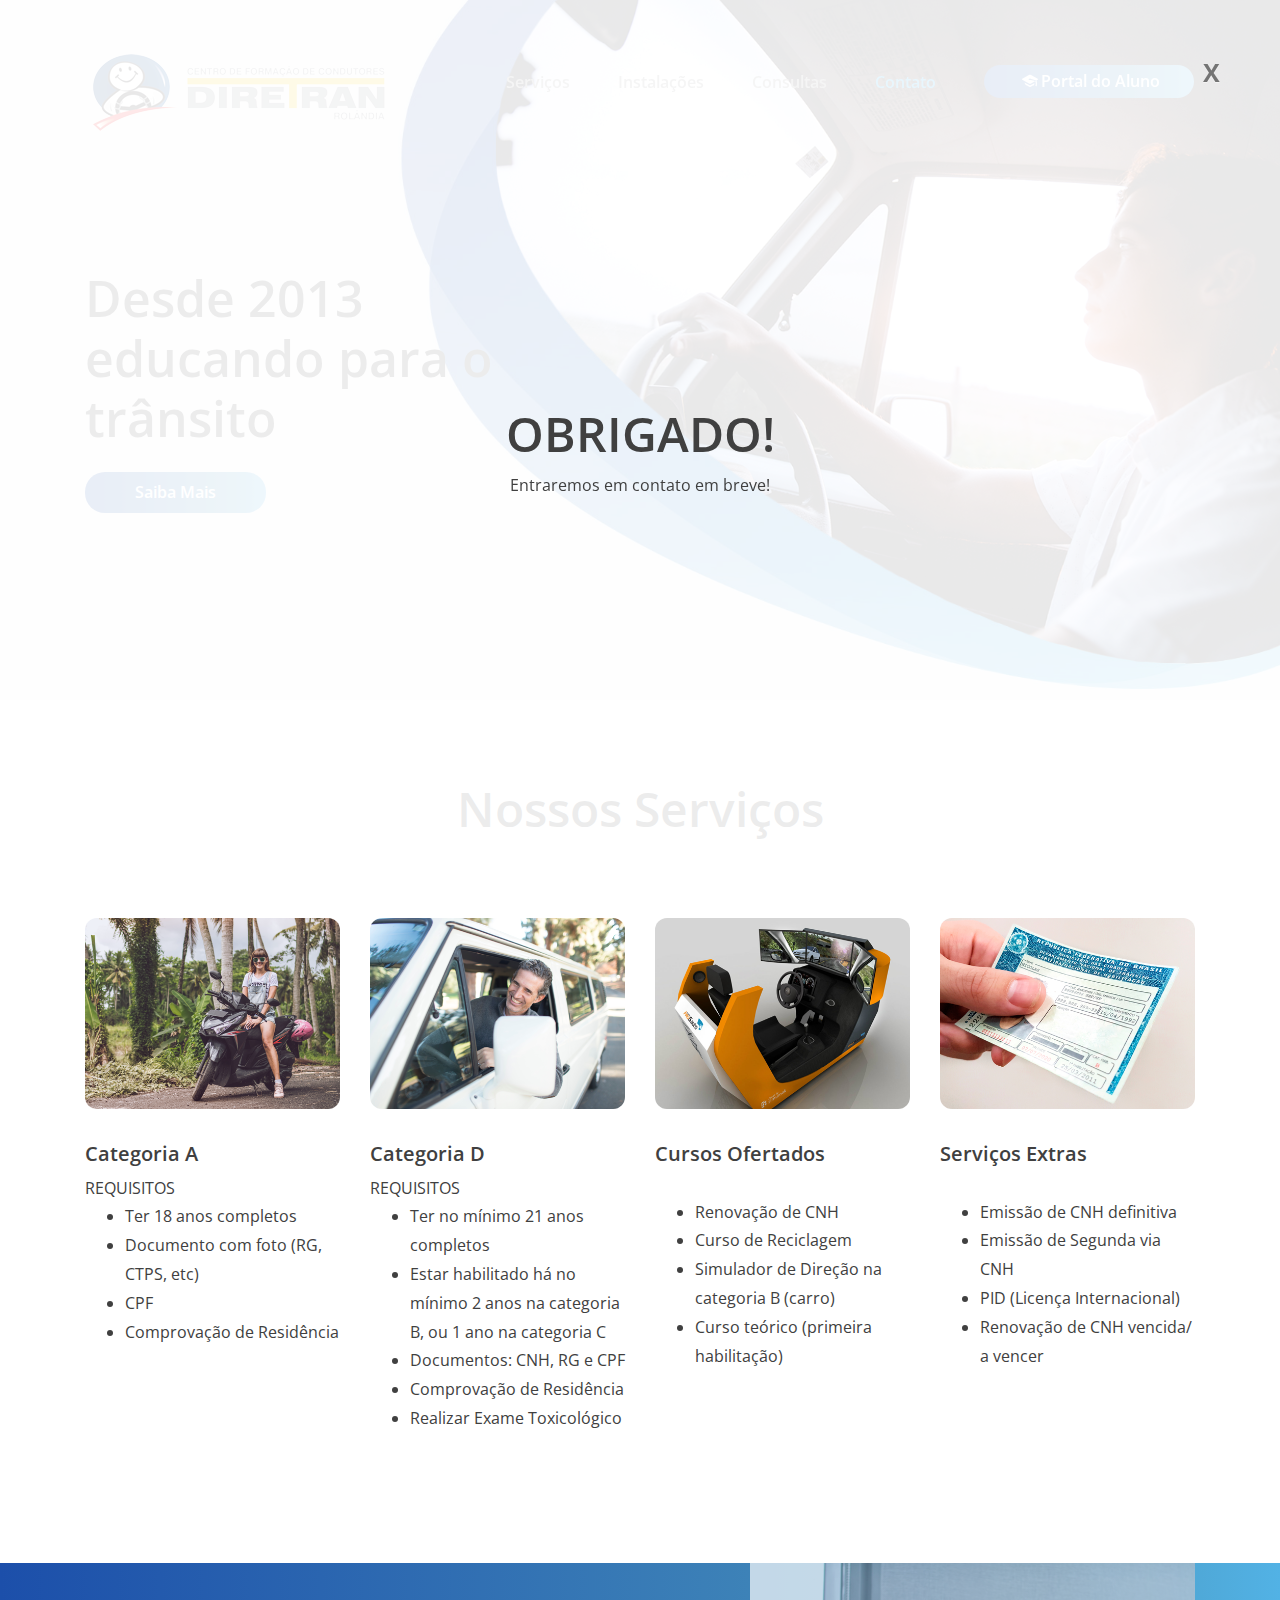
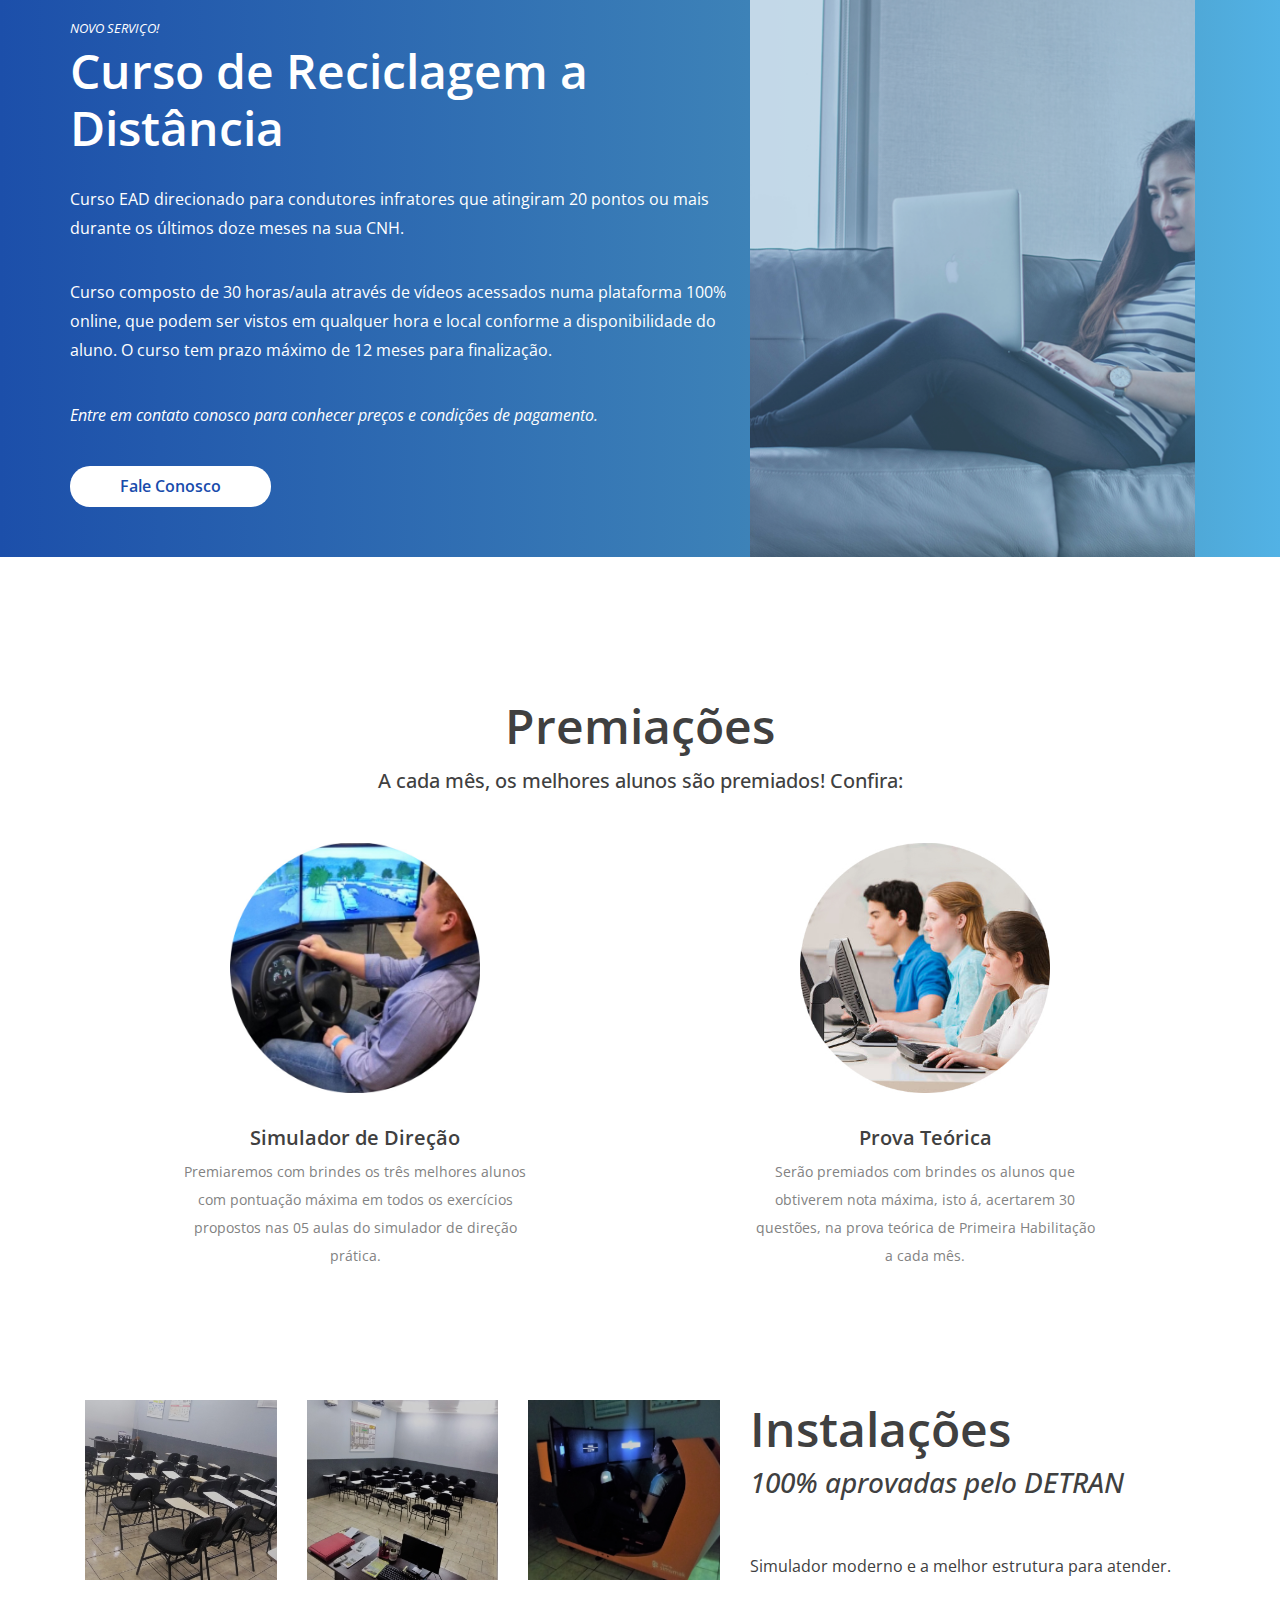
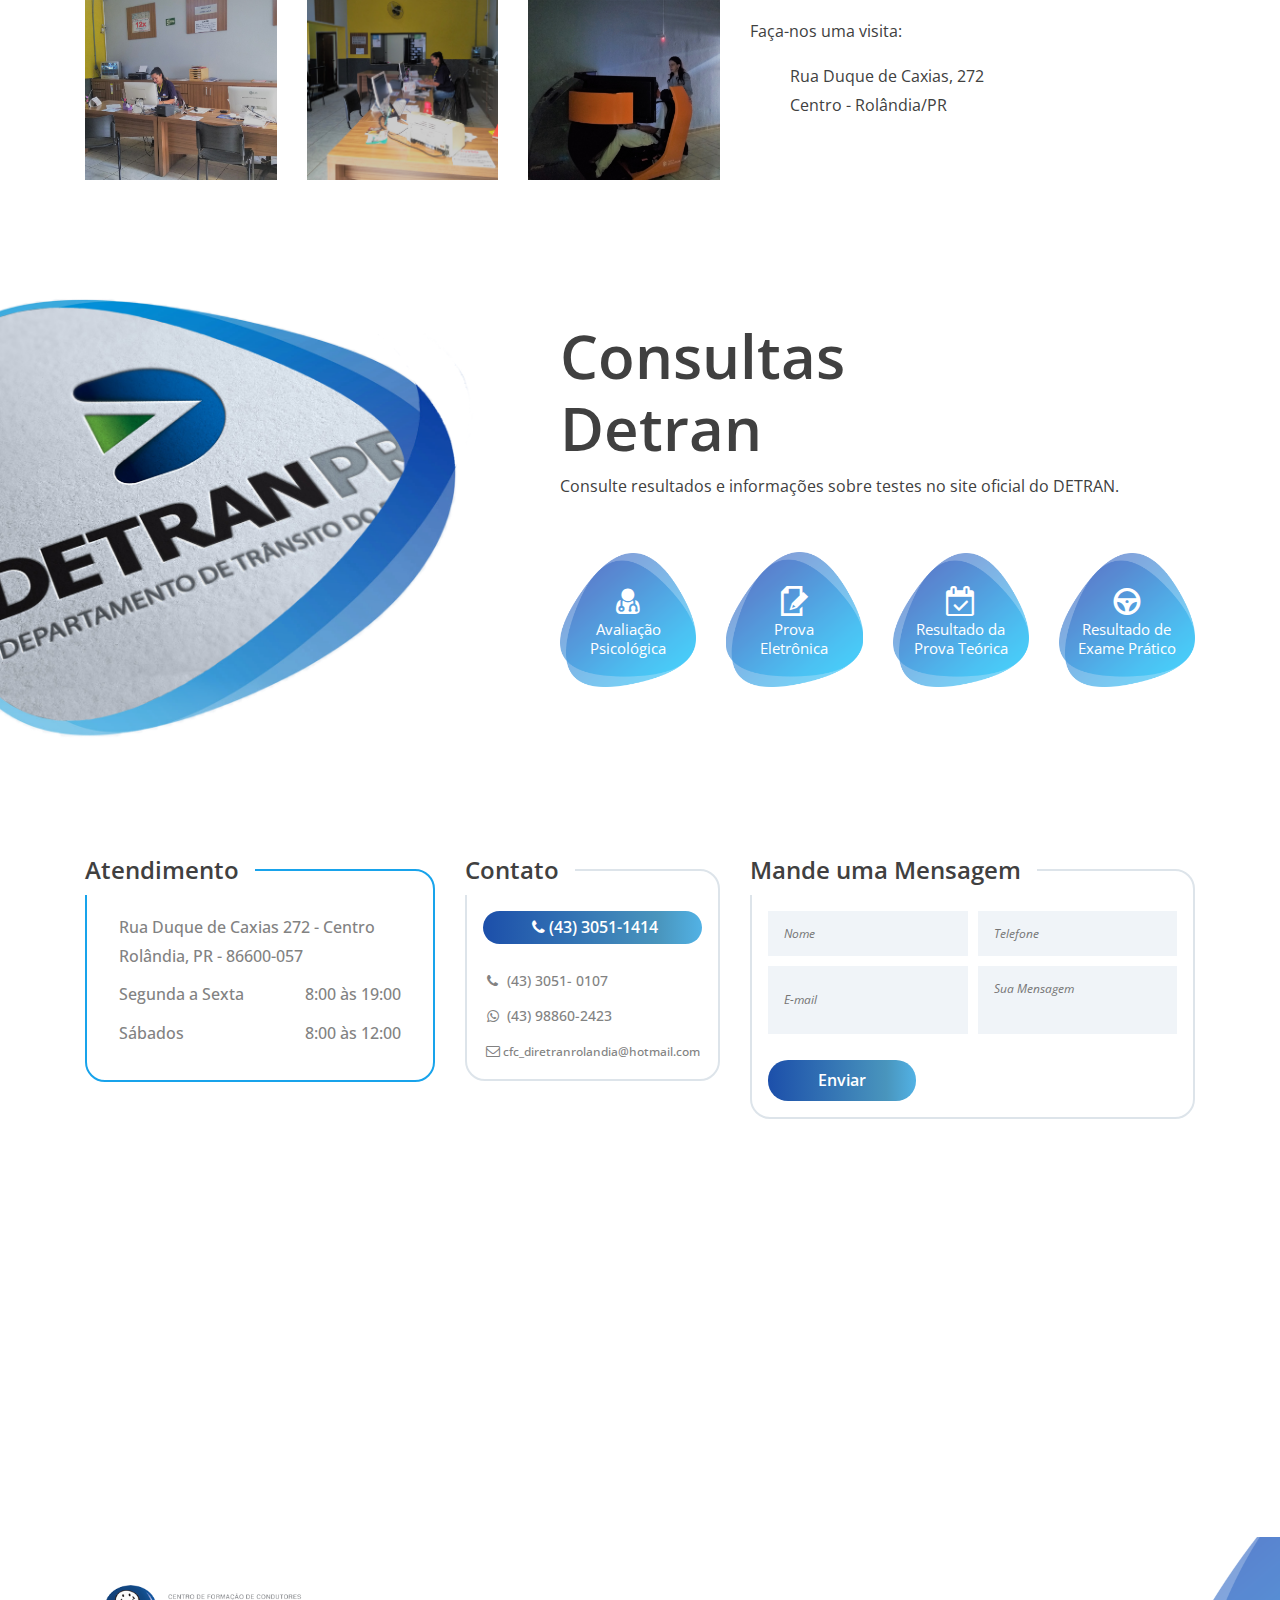
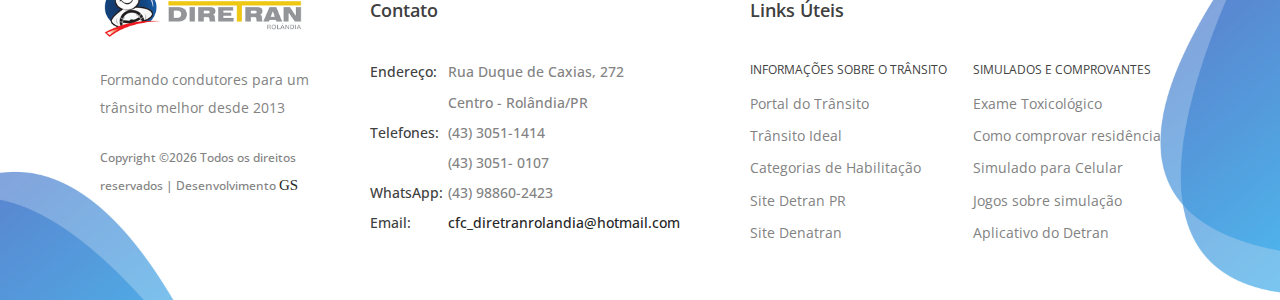
<file: obrigado.html>
<!DOCTYPE html>
<html lang="en">
<head>
    <title>Centro de Formação de Condutores Diretran</title>

    <!-- Required meta tags -->
    <meta charset="utf-8">
    <meta name="viewport" content="width=device-width, initial-scale=1, shrink-to-fit=no">

    <!-- Bootstrap CSS -->
    <link rel="stylesheet" href="css/bootstrap.min.css">

    <!-- <link rel="stylesheet" type="text/css" href="https://cdnjs.cloudflare.com/ajax/libs/font-awesome/4.7.0/css/font-awesome.min.css"> -->

    <!-- Swiper CSS -->
    <link rel="stylesheet" href="css/swiper.min.css">

    <!-- Styles -->
    <link rel="stylesheet" href="css/magnific-popup.css">
    <link rel="stylesheet" href="css/fontello.css">
    <link rel="stylesheet" href="style.css">
    <!-- <script src="js/custom.js"></script> -->


    <!-- Favicon -->
    <link rel="apple-touch-icon" sizes="180x180" href="apple-touch-icon.png">
    <link rel="icon" type="image/png" sizes="32x32" href="favicon-32x32.png">
    <link rel="icon" type="image/png" sizes="16x16" href="favicon-16x16.png">
    <link rel="manifest" href="site.webmanifest">
    <link rel="mask-icon" href="safari-pinned-tab.svg" color="#5bbad5">
    <meta name="msapplication-TileColor" content="#da532c">
    <meta name="theme-color" content="#ffffff">

</head>
<body>
    <header class="site-header">
        <div class="nav-bar">
            <div class="container">
                <div class="row">
                    <div class="col-12 d-flex flex-wrap justify-content-between align-items-center">
                        <nav class="navbar navbar-expand-lg navbar-dark ftco_navbar bg-dark ftco-navbar-light site-navigation d-flex justify-content-end align-items-center" id="ftco-navbar">
                            <div class="site-branding d-flex align-items-center">
                               <a class="navbar-brand" href="index.html"><img class="d-block" src="images/logo.png" alt="CFC Diretran"></a>
                            </div><!-- .site-branding -->

                            <button class="navbar-toggler" type="button" data-toggle="collapse" data-target="#ftco-nav" aria-controls="ftco-nav" aria-expanded="false" aria-label="Toggle navigation">
                            <div class="hamburger-menu d-lg-none">
                                <span></span>
                                <span></span>
                                <span></span>
                                <span></span>
                            </div>
                              <span class="menu"> Menu</span>
                            </button>

                            <ul class="d-flex flex-column flex-lg-row justify-content-lg-end align-items-center site-navigation">
                                <li><a href="#servicos">Serviços</a></li>
                                <li><a href="#instalacoes">Instalações</a></li>
                                <li><a href="#detran">Consultas</a></li>
                                <li class="current-menu-item"><a href="#homepage-boxes">Contato</a></li>

                                <li class="call-btn button gradient-bg mt-3 mt-md-0">
                                    <a class="d-flex justify-content-center align-items-center" href="https://procondutor.com.br/portalcursos/#/home" target="_blank"> 
                                        <i class="icon-graduation-cap"></i>
                                        Portal do Aluno</a>
                                </li>
                            </ul>
                        </nav><!-- .site-navigation -->

                        <!-- .hamburger-menu -->
                    </div><!-- .col -->
                </div><!-- .row -->
            </div><!-- .container -->
        </div><!-- .nav-bar -->

        <div class="swiper-container hero-slider">
            <div class="swiper-wrapper">
                <div class="swiper-slide hero-content-wrap" style="background-image: url('images/hero.jpg')">
                    <div class="hero-content-overlay position-absolute w-100 h-100">
                        <div class="container h-100">
                            <div class="row h-100">
                                <div class="col-12 col-lg-6 d-flex flex-column justify-content-center align-items-start">
                                    <header class="entry-header">
                                        <h2>Desde 2013 <br>educando para o trânsito</h2>
                                    </header><!-- .entry-header -->

                                    <div class="entry-content mt-4 hide-item">
                                        <p>Lorem ipsum dolor sit amet, consectetur adipiscing elit. Donec malesuada lorem maximus mauris scelerisque, at rutrum nulla dictum. Ut ac ligula sapien. Suspendisse cursus faucibus finibus.</p>
                                    </div><!-- .entry-content -->

                                    <footer class="entry-footer d-flex flex-wrap align-items-center mt-4">
                                        <a id="saiba-mais" href="#servicos" class="button gradient-bg">Saiba Mais</a>
                                    </footer><!-- .entry-footer -->
                                </div><!-- .col -->
                            </div><!-- .row -->
                        </div><!-- .container -->
                    </div><!-- .hero-content-overlay -->
                </div><!-- .hero-content-wrap -->

                <!-- <div class="swiper-slide hero-content-wrap" style="background-image: url('images/hero.jpg')">
                    <div class="hero-content-overlay position-absolute w-100 h-100">
                        <div class="container h-100">
                            <div class="row h-100">
                                <div class="col-12 col-lg-6 d-flex flex-column justify-content-center align-items-start">
                                    <header class="entry-header">
                                        <h1>The Best <br>Medical Services</h1>
                                    </header>

                                    <div class="entry-content mt-4">
                                        <p>Lorem ipsum dolor sit amet, consectetur adipiscing elit. Donec malesuada lorem maximus mauris scelerisque, at rutrum nulla dictum. Ut ac ligula sapien. Suspendisse cursus faucibus finibus.</p>
                                    </div>

                                    <footer class="entry-footer d-flex flex-wrap align-items-center mt-4">
                                        <a href="#" class="button gradient-bg">Read More</a>
                                    </footer>
                                </div>
                            </div>
                        </div>
                    </div>
                </div>

                <div class="swiper-slide hero-content-wrap" style="background-image: url('images/hero.jpg')">
                    <div class="hero-content-overlay position-absolute w-100 h-100">
                        <div class="container h-100">
                            <div class="row h-100">
                                <div class="col-12 col-lg-6 d-flex flex-column justify-content-center align-items-start">
                                    <header class="entry-header">
                                        <h1>The Best <br>Medical Services</h1>
                                    </header>

                                    <div class="entry-content mt-4">
                                        <p>Lorem ipsum dolor sit amet, consectetur adipiscing elit. Donec malesuada lorem maximus mauris scelerisque, at rutrum nulla dictum. Ut ac ligula sapien. Suspendisse cursus faucibus finibus.</p>
                                    </div>

                                    <footer class="entry-footer d-flex flex-wrap align-items-center mt-4">
                                        <a href="#" class="button gradient-bg">Read More</a>
                                    </footer>
                                </div>
                            </div>
                        </div>
                    </div>
                </div> -->
            </div><!-- .swiper-wrapper -->

            <!-- <div class="pagination-wrap position-absolute w-100">
                <div class="swiper-pagination d-flex flex-row flex-md-column"></div>
            </div> -->
        </div><!-- .hero-slider -->
    </header><!-- .site-header -->

    <div id="servicos" class="the-news">
        <div class="container">
            <div class="row">
                <div class="col-12">
                    <h2>Nossos Serviços</h2>

                    <div class="row">
                        <div class="col-12 col-md-6 col-lg-3">
                            <div class="the-news-wrap">
                                <figure class="post-thumbnail">
                                    <img src="images/cat-a.png" alt="">
                                </figure>

                                <header class="entry-header">
                                    <h3>Categoria A</h3>
                                    <p class="m-0">REQUISITOS</p>
                                </header>

                                <div class="entry-content m-0">
                                    <ul>
                                        <li>Ter 18 anos completos</li>
                                        <li>Documento com foto (RG, CTPS, etc)</li>
                                        <li>CPF</li>
                                        <li>Comprovação de Residência</li>
                                    </ul>
                                </div>
                            </div>
                        </div>

                        <div class="col-12 col-md-6 col-lg-3">
                            <div class="the-news-wrap">
                                <figure class="post-thumbnail">
                                    <img src="images/cat-c.png" alt="">
                                </figure>

                                <header class="entry-header">
                                    <h3>Categoria D</h3>
                                    <p class="m-0">REQUISITOS</p>
                                </header>

                                <div class="entry-content m-0">
                                    <ul>
                                        <li>Ter no mínimo 21 anos completos</li>
                                        <li>Estar habilitado há no mínimo 2 anos na categoria B, ou 1 ano na categoria C</li>
                                        <li>Documentos: CNH, RG e CPF</li>
                                        <li>Comprovação de Residência</li>
                                        <li>Realizar Exame Toxicológico</li>
                                    </ul>
                                </div>
                            </div>
                        </div>

                        <div class="col-12 col-md-6 col-lg-3">
                            <div class="the-news-wrap">
                                <figure class="post-thumbnail">
                                    <img src="images/simulador.png" alt="">
                                </figure>

                                <header class="entry-header">
                                    <h3>Cursos Ofertados</h3>
                                </header>

                                <div class="entry-content">
                                    <ul>
                                        <li>Renovação de CNH</li>
                                        <li>Curso de Reciclagem</li>
                                        <li>Simulador de Direção na categoria B (carro)</li>
                                        <li>Curso teórico (primeira habilitação)</li>
                                    </ul>
                                </div>
                            </div>
                        </div>

                        <div class="col-12 col-md-6 col-lg-3">
                            <div class="the-news-wrap">
                                <figure class="post-thumbnail">
                                    <img src="images/cnh3.png" alt="">
                                </figure>

                                <header class="entry-header">
                                    <h3>Serviços Extras</h3>
                                </header>

                                <div class="entry-content">
                                    <ul>
                                        <li>Emissão de CNH definitiva</li>
                                        <li>Emissão de Segunda via CNH</li>
                                        <li>PID (Licença Internacional)</li>
                                        <li>Renovação de CNH vencida/ a vencer</li>
                                    </ul>
                                </div>
                            </div>
                        </div>
                    </div>
                </div>
            </div>
        </div>
    </div>

    <div id="renov">
        <div class="container">
            <div class="row">
                <div class="col-12">
                    <div class="row">
                        <div class="col-12 col-md-7 col-lg-7" >
                            <small><em>NOVO SERVIÇO!</em></small>
                            <h2>Curso de Reciclagem a Distância</h2>
                            
                            <p class="detran-summary">Curso EAD direcionado para condutores infratores que atingiram 20 pontos ou mais durante os últimos doze meses na sua CNH.</p>

                            <p class="detran-summary">Curso composto de 30 horas/aula através de vídeos acessados numa plataforma 100% online, que podem ser vistos em qualquer hora e local conforme a disponibilidade do aluno. O curso tem prazo máximo de 12 meses para finalização.</p>

                            <p class="detran-summary"><em>Entre em contato conosco para conhecer preços e condições de pagamento.</em></p>

                            <a id="cont-renov" href="#homepage-boxes" class="button gradient-bg">Fale Conosco</a>
                        </div>
                        <div class="col-12 col-md-5 col-lg-5 hide-mobile">
                            <div class="row">
                                <div class="col-12">
                                    <img src="images/renov.jpg" class="col-12">
                                </div>
                            </div>
                        </div>
                    </div> 
                </div>
            </div>
        </div>
    </div>

    <div id="premiacoes" class="the-news">
        <div class="container">
            <div class="row">
                <div class="col-12">
                    <h2>Premiações</h2>
                    <h5>A cada mês, os melhores alunos são premiados! Confira:</h5>

                    <div class="row">
                        <div class="col-12 col-lg-1 filler">
                        </div>
                        <div class="col-12 col-md-6 col-lg-4">
                            <div class="the-news-wrap">
                                <figure class="post-thumbnail">
                                    <img src="images/premio-1.jpg" alt="">
                                </figure>

                                <header class="entry-header">
                                    <h3>Simulador de Direção</h3>
                                </header>

                                <div class="entry-content m-0">
                                    <p>Premiaremos com brindes os três melhores alunos com pontuação máxima em todos os exercícios propostos nas 05 aulas do simulador de direção prática.</p>
                                </div>
                            </div>
                        </div>

                        <div class="col-12 col-lg-2 filler">
                        </div>

                        <div class="col-12 col-md-6 col-lg-4">
                            <div class="the-news-wrap">
                                <figure class="post-thumbnail">
                                    <img src="images/premio-2.jpg" alt="">
                                </figure>

                                <header class="entry-header">
                                    <h3>Prova Teórica</h3>
                                </header>

                                <div class="entry-content m-0">
                                    <p>Serão premiados com brindes os alunos que obtiverem nota máxima, isto á, acertarem 30 questões, na prova teórica de Primeira Habilitação a cada mês.</p>
                                </div>
                            </div>
                        </div>

                        <div class="col-12 col-lg-1 filler">
                        </div>

                    </div>
                </div>
            </div>
        </div>
    </div>


    <div id="instalacoes">
        <div class="container">
            <div class="row">
                <div class="col-12">
                    <div class="row">
                        <div class="col-12 show-mobile">
                            <h2>Instalações</h2>
                            <h3><em>100% aprovadas pelo DETRAN</em></h3>
                            <p class="detran-summary" style="margin-top: 5vh">Simulador moderno e a melhor estrutura para atender.</p>
                        </div>
                        <div class="col-12 col-md-7 col-lg-7">
                            <div class="row">
                                <div class="col-12 col-md-4 col-lg-4">
                                    <a href="images/isnt/1.jpg" class="image-popup col-sm-6 col-lg-12">
                                        <img src="images/isnt/1.jpg">
                                    </a>
                                    <a href="images/isnt/4.jpg" class="image-popup col-sm-6 col-lg-12">
                                        <img src="images/isnt/4.jpg">
                                    </a>
                                </div>
                                <div class="col-12 col-md-4 col-lg-4">
                                    <a href="images/isnt/2.jpg" class="image-popup col-sm-6 col-lg-12">
                                        <img src="images/isnt/2.jpg">
                                    </a>
                                    <a href="images/isnt/5.jpg" class="image-popup col-sm-6 col-lg-12">
                                        <img src="images/isnt/5.jpg">
                                    </a>
                                </div>
                                <div class="col-12 col-md-4 col-lg-4">
                                    <a href="images/isnt/9.jpg" class="image-popup col-sm-6 col-lg-12">
                                        <img src="images/isnt/9.jpg">
                                    </a>
                                    <a href="images/isnt/7.jpg" class="image-popup col-sm-6 col-lg-12">
                                        <img src="images/isnt/7.jpg">
                                    </a>
                                </div>
                            </div>
                        </div>
                        <div class="col-12 col-md-5 col-lg-5 hide-mobile">
                            <h2>Instalações</h2>
                            <h3><em>100% aprovadas pelo DETRAN</em></h3>
                            <p class="detran-summary" style="margin-top: 5vh">Simulador moderno e a melhor estrutura para atender.</p>
                            <p class="detran-summary">Faça-nos uma visita:</p>
                            <ul class="m-0" style="list-style:none">
                                <li><span></span> Rua Duque de Caxias, 272 </li>
                                <li><span></span> Centro - Rolândia/PR</li>
                            </ul>
                        </div>
                    </div> 
                </div>
            </div>
        </div>
    </div>

    <div id="detran">
        <div class="container">
            <div class="row">
                <div class="col-12">
                    <div class="row">
                        <div class="col-12 col-md-5 col-lg-5">
                        </div>
                        <div class="col-12 col-md-7 col-lg-7">
                            <h2>Consultas</br> Detran</h2>
                            <p class="detran-summary">Consulte resultados e informações sobre testes no site oficial do DETRAN.</p>
                            <div class="row">
                                <div class="col-sm-6 col-md-6 col-lg-3">
                                    <a href="https://www.detran.pr.gov.br/arquivos/File/habilitacao/dmp/avaliacao_psicologica_transito.pdf" target="_blank" class="link-detran">
                                        <i class="icon-user-md"></i>
                                        <span>Avaliação Psicológica</span>
                                    </a>
                                </div>
                                <div class="col-sm-6 col-md-6 col-lg-3">
                                    <a href="http://www.simulado.detran.pr.gov.br/detran-prova/simularProva.do?action=iniciarProcesso" target="_blank" class="link-detran">
                                        <i class="icon-edit"></i>
                                        <span>Prova Eletrônica</span>
                                    </a>
                                </div>
                                <div class="col-sm-6 col-md-6 col-lg-3">
                                    <a href="http://www.detran.pr.gov.br/modules/consultas_externas/index.php?url=http://www.simulado.detran.pr.gov.br/detran-prova/consultarProvaPublic.do?action=iniciarProcesso" target="_blank" class="link-detran">
                                        <i class="icon-calendar"></i>
                                        <span>Resultado da Prova Teórica</span>
                                    </a>
                                </div>
                                <div class="col-sm-6 col-md-6 col-lg-3">
                                    <a href="http://www.detran.pr.gov.br/modules/consultas_externas/index.php?url=http://www.habilitacao.detran.pr.gov.br/detran-habilitacao/consPublicaExamesProcesso.do?action=iniciarProcesso" target="_blank" class="link-detran">
                                        <i class="icon-wheel"></i>
                                        <span>Resultado de Exame Prático</span>
                                    </a>
                                </div>
                            </div>
                        </div>
                    </div> 

                </div>
            </div>
        </div>
    </div>


    <div id="homepage-boxes" class="homepage-boxes">
        <div class="container">
            <div class="row">
                <div class="col-12 col-md-6 col-lg-4">
                    <div class="opening-hours">
                        <h2 class="d-flex align-items-center">Atendimento</h2>

                        <ul class="p-0 m-0">
                            <li>Rua Duque de Caxias 272 - Centro
                            <br/>Rolândia, PR - 86600-057</li>
                            <li>Segunda a Sexta <span>8:00 às 19:00</span></li>
                            <li>Sábados <span>8:00 às 12:00</span></li>
                        </ul>
                    </div>
                </div>

                <div class="col-12 col-md-6 col-lg-3 mt-5 mt-md-0">
                    <div class="emergency-box">
                        <h2 class="d-flex align-items-center">Contato</h2>

                        <div class="call-btn button gradient-bg">
                            <a class="d-flex justify-content-center align-items-center" href="#">
                                <i class="icon-telephone"></i> (43) 3051-1414 </a>
                        </div>

                        <p><i class="icon-telephone"></i> (43) 3051- 0107</p>
                        <p><i class="icon-whatsapp"></i> (43) 98860-2423</p>
                        <p><i class="icon-mail"></i><a href="mailto:cfc_diretranrolandia@hotmail.com">cfc_diretranrolandia@hotmail.com</a></p>
                    </div>
                </div>

                <div class="col-12 col-md-12 col-lg-5 mt-5 mt-lg-0">
                    <div class="appointment-box">
                        <h2 class="d-flex align-items-center">Mande uma Mensagem</h2>

                        <form class="d-flex flex-wrap justify-content-between" action="https://formspree.io/cfc_diretranrolandia@hotmail.com" method="POST">
                            <input type="hidden" name="_subject" value="Novo contato do site" />

                            <input type="text" name="Nome" placeholder="Nome" required="required"/>

                            <input type="number" name="Telefone" placeholder="Telefone" required="required"/>

                            <input type="email" name="E-mail" placeholder="E-mail"/>

                            <textarea name="Mensagem" placeholder="Sua Mensagem"></textarea>

                            <input type="text" name="_gotcha" style="display:none" />

                            <input type="hidden" name="_next" value="http://ESCOLADETRANSITODIRETRAN.COM.BR/obrigado.html" />

                            <input type="hidden" name="_language" value="pt-BR" />

                            <input class="button gradient-bg" type="submit" value="Enviar"/>
                        </form>
                    </div>

                </div>
            </div>
        </div>
    </div>

    
    
    <iframe id="map" src="https://www.google.com/maps/embed?pb=!1m18!1m12!1m3!1d3664.0787554676704!2d-51.37122728502682!3d-23.3129011848068!2m3!1f0!2f0!3f0!3m2!1i1024!2i768!4f13.1!3m3!1m2!1s0x0%3A0x205e2dfc469a0727!2sCentro+de+Forma%C3%A7%C3%A3o+de+Condutores+Diretran!5e0!3m2!1sen!2sbr!4v1537619816867" width="1300" height="300" frameborder="0" style="border:0" allowfullscreen></iframe>
    
    <footer class="site-footer">
        <div class="footer-widgets">
            <div class="container">
                <div class="row">
                    <div class="col-12 col-md-12 col-lg-3">
                        <div class="foot-about">
                            <h2 class="col-md-4 col-lg-12"><a href="#"><img src="images/logo.png" alt=""></a></h2>

                            <p class="col-md-8 col-lg-12">Formando condutores para um trânsito melhor desde 2013</p>

                            <p class="copyright col-md-8 col-lg-12"><!-- Link back to Colorlib can't be removed. Template is licensed under CC BY 3.0. -->
Copyright &copy;<script>document.write(new Date().getFullYear());</script> Todos os direitos reservados | Desenvolvimento <a href="https://gabrielacschimidt.com" target="_blank" class="gs">GS</a>
<!-- Link back to Colorlib can't be removed. Template is licensed under CC BY 3.0. --></p>
                        </div><!-- .foot-about -->
                    </div><!-- .col -->

                    <div class="col-12 col-md-6 col-lg-4 mt-5 mt-md-0">
                        <div class="foot-contact">
                            <h2>Contato</h2>

                            <ul class="p-0 m-0">
                                <li><span>Endereço:</span> Rua Duque de Caxias, 272 </li>
                                <li><span></span> Centro - Rolândia/PR</li>
                                <li><span>Telefones:</span> (43) 3051-1414</li>
                                <li><span></span> (43) 3051- 0107</li>
                                <li><span>WhatsApp:</span> (43) 98860-2423</li>
                                <li><span>Email:</span> <a href="mailto:cfc_diretranrolandia@hotmail.com">cfc_diretranrolandia@hotmail.com</a></li>
                            </ul>
                        </div>
                    </div><!-- .col -->

                    <div class="col-12 col-md-6 col-lg-5 mt-5 mt-md-0">
                        <div class="foot-links">
                            <h2>Links Úteis</h2>

                            <div class="row m-0">

                                <ul class="p-0 m-0 col-md-6">
                                    <span>Informações sobre o trânsito</span>
                                    <li><a href="http://portaldotransito.com.br/" target="_blank">Portal do Trânsito</a></li>
                                    <li><a href="http://transitoideal.com/" target="_blank">Trânsito Ideal</a></li>
                                    <li><a href="http://www.detran.pr.gov.br/modules/catasg/servicos-detalhes.php?tema=motorista&id=130" target="_blank">Categorias de Habilitação</a></li>
                                    <li><a href="http://www.detran.pr.gov.br/" target="_blank">Site Detran PR</a></li>
                                    <li><a href="https://www.denatran.gov.br/" target="_blank">Site Denatran</a></li>
                                </ul>

                                <ul class="p-0 m-0 col-md-6">
                                    <span>Simulados e Comprovantes</span>
                                    <li><a href="http://www.detran.pr.gov.br/modules/catasg/servicos-detalhes.php?tema=motorista&id=514" target="_blank">Exame Toxicológico</a></li>
                                    <li><a href="http://www.detran.pr.gov.br/modules/catasg/servicos-detalhes.php?tema=motorista&id=22" target="_blank">Como comprovar residência</a></li>
                                    <li><a href="https://play.google.com/store/apps/details?id=simuladodetran.aplicativoslegais.com.simuladodetr" target="_blank">Simulado para Celular</a></li>
                                    <li><a href="https://play.google.com/store/apps/details?id=br.com.jogo.placas.transito.detran" target="_blank">Jogos sobre simulação</a></li>
                                    <li><a href="https://play.google.com/store/apps/details?id=com.artech.detranpr" target="_blank">Aplicativo do Detran</a></li>
                                </ul>
                            </div>
                        </div><!-- .foot-links -->
                    </div><!-- .col -->
                </div><!-- .row -->
            </div><!-- .container -->
        </div><!-- .footer-widgets -->
    </footer><!-- .site-footer -->

    <script type='text/javascript' src='js/jquery.js'></script>
    <script src="js/jquery.magnific-popup.min.js"></script>
    <!-- <script type='text/javascript' src='js/jquery.collapsible.min.js'></script> -->
    <script type='text/javascript' src='js/swiper.min.js'></script>
    <!-- <script type='text/javascript' src='js/custom.js'></script> -->
    <script src="js/main.js"></script>

    <div class="obrigado open">
        <span class="close">X</span>
        <h2>OBRIGADO!</h2>
        <p>Entraremos em contato em breve!</p>
    </div>
</body>
</html>
</file>
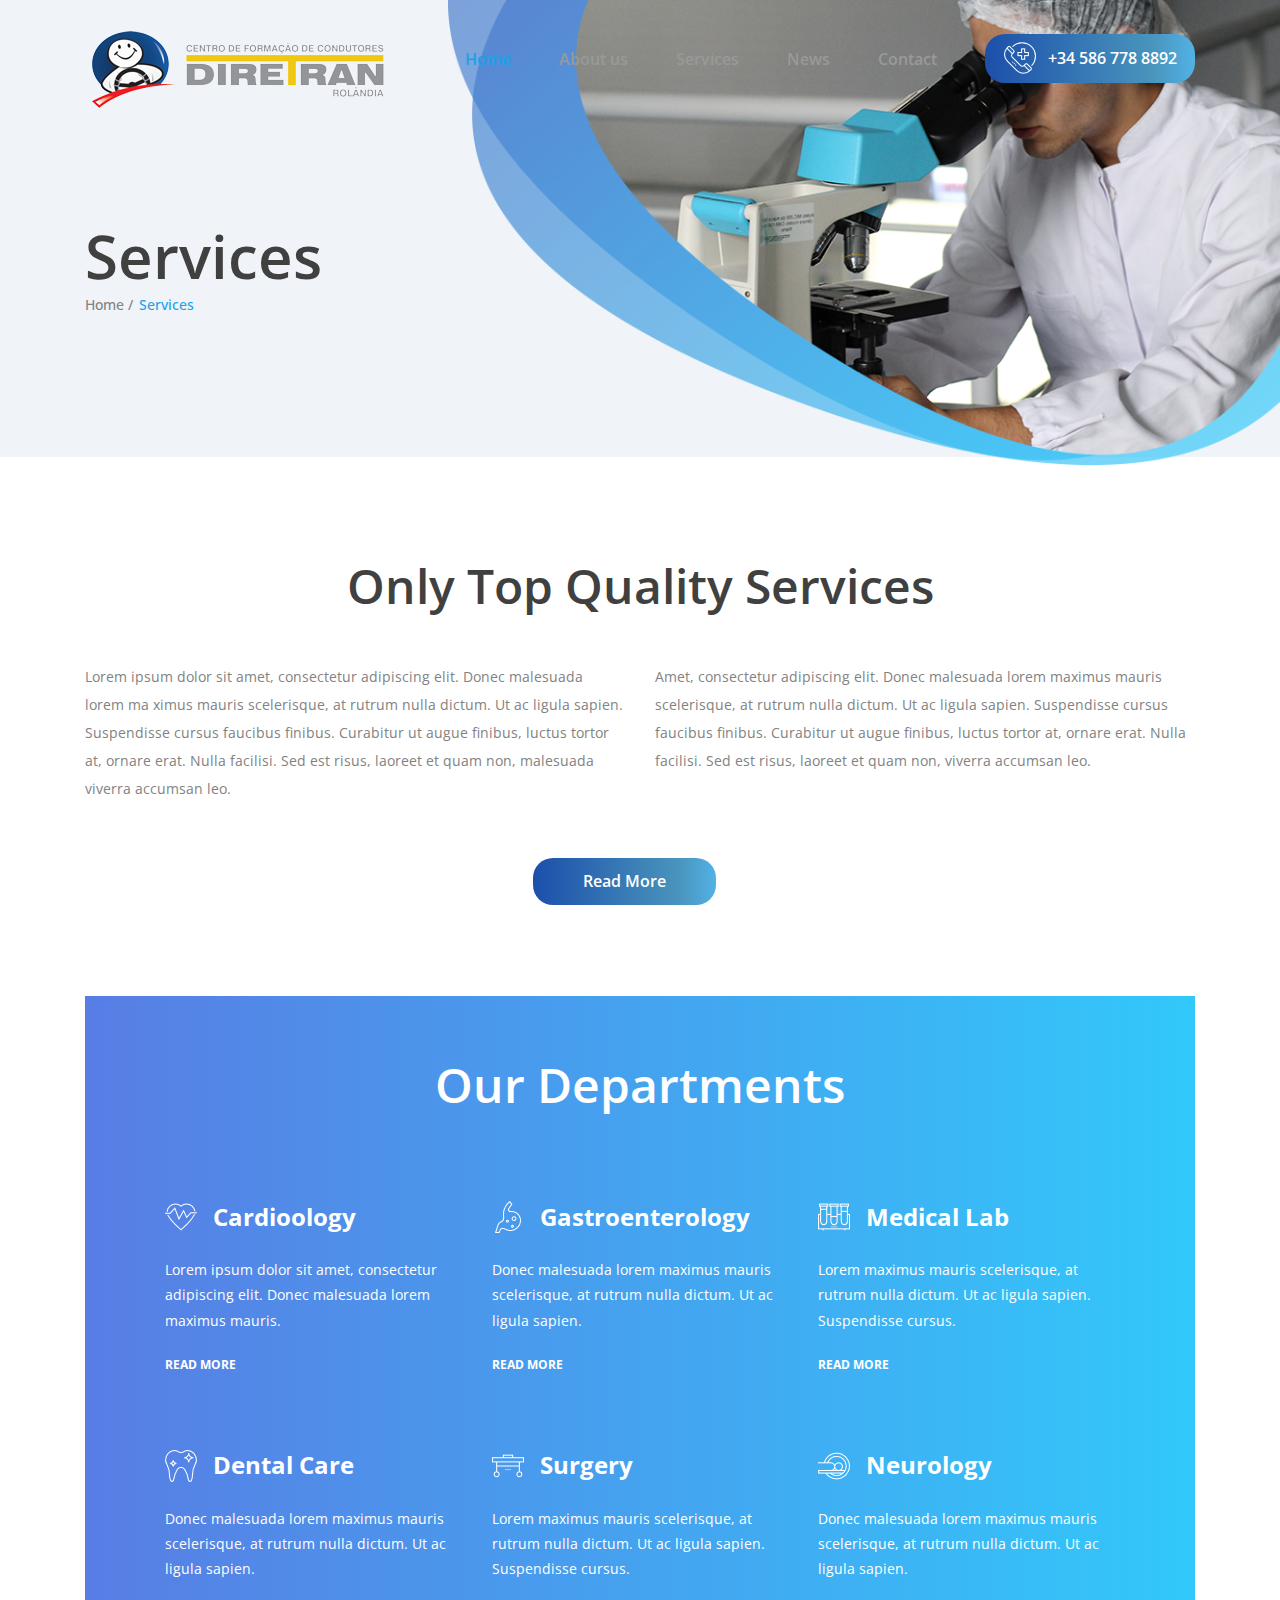
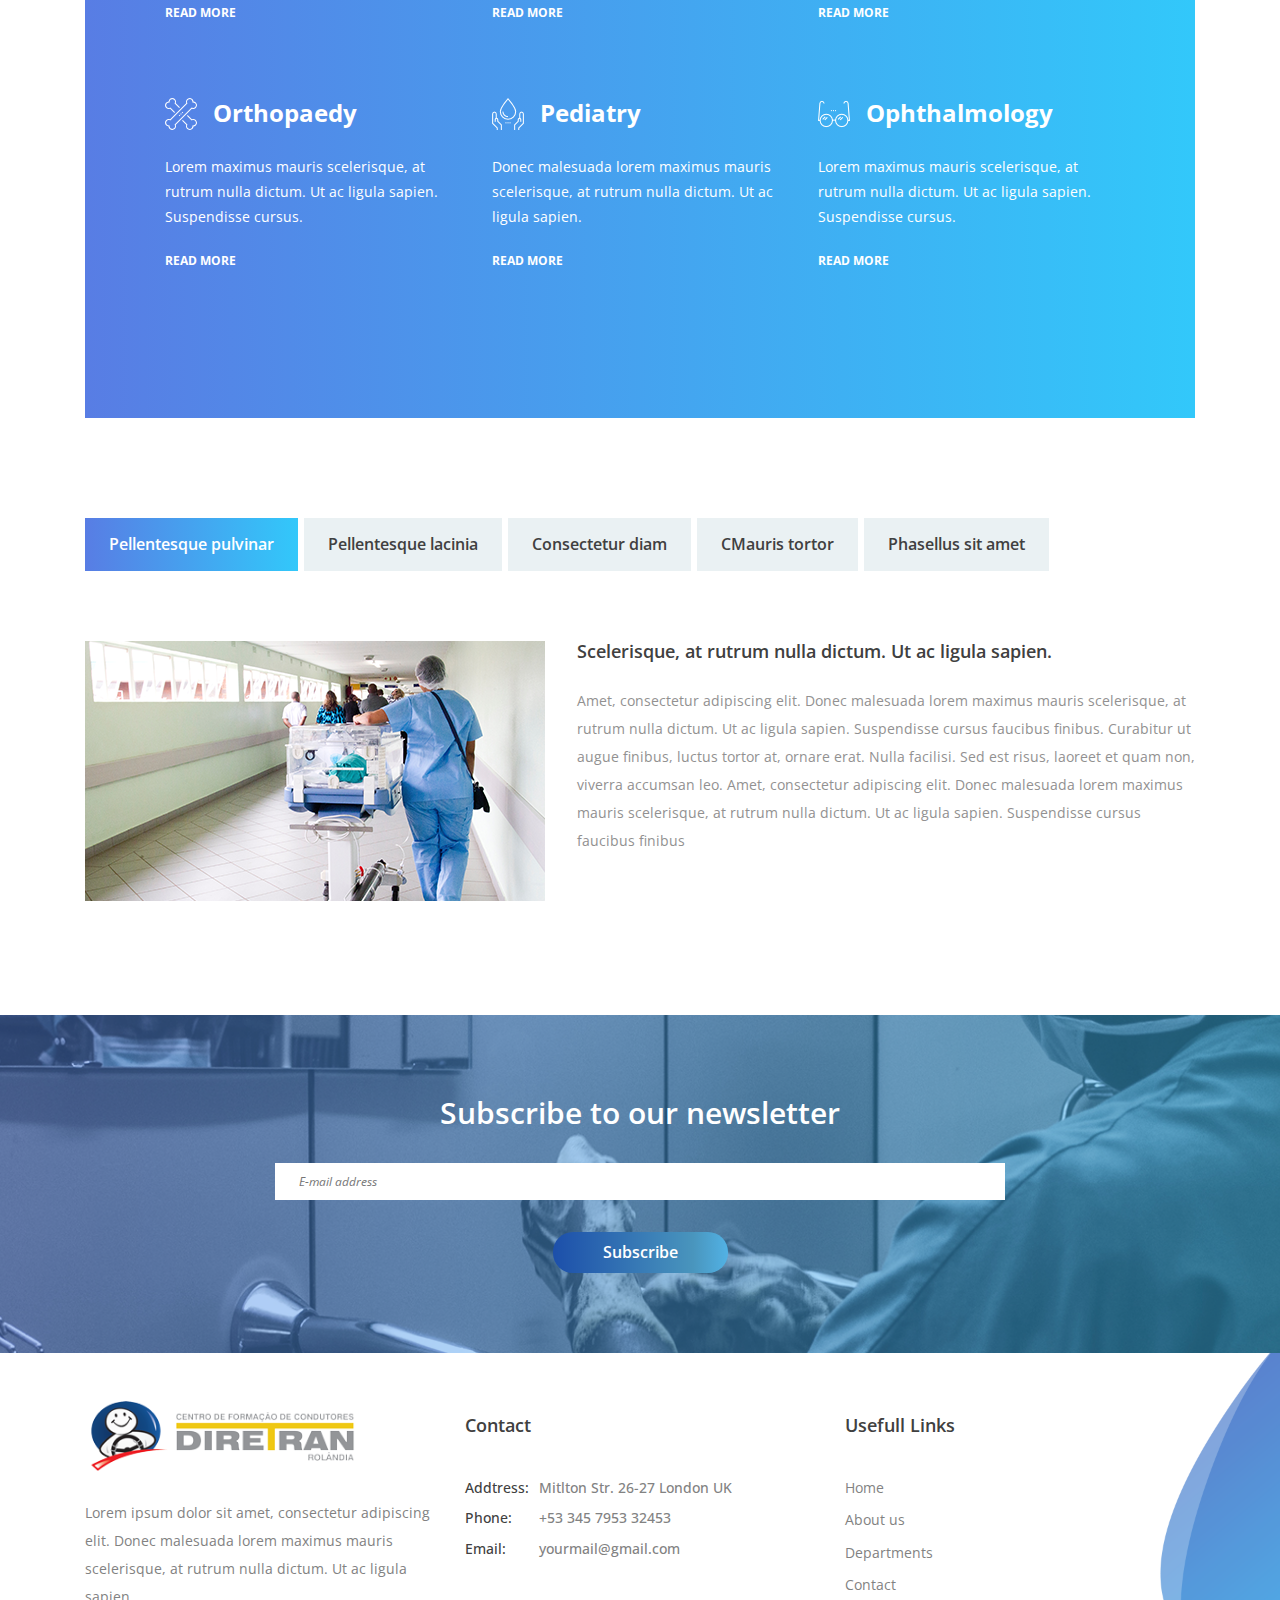
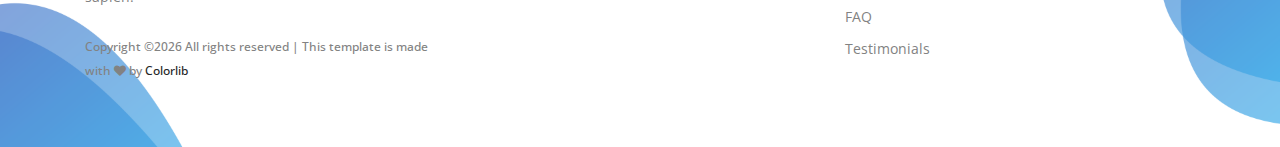
<file: services.html>
<!DOCTYPE html>
<html lang="en">
<head>
    <title>Hello World</title>

    <!-- Required meta tags -->
    <meta charset="utf-8">
    <meta name="viewport" content="width=device-width, initial-scale=1, shrink-to-fit=no">

    <!-- Bootstrap CSS -->
    <link rel="stylesheet" href="css/bootstrap.min.css">

    <link rel="stylesheet" type="text/css" href="https://cdnjs.cloudflare.com/ajax/libs/font-awesome/4.7.0/css/font-awesome.min.css">

    <!-- Swiper CSS -->
    <link rel="stylesheet" href="css/swiper.min.css">

    <!-- Styles -->
    <link rel="stylesheet" href="style.css">
</head>
<body class="single-page">
    <header class="site-header">
        <div class="nav-bar">
            <div class="container">
                <div class="row">
                    <div class="col-12 d-flex flex-wrap justify-content-between align-items-center">
                        <div class="site-branding d-flex align-items-center">
                            <a class="d-block" href="index.html" rel="home"><img class="d-block" src="images/logo.png" alt="logo"></a>
                        </div><!-- .site-branding -->

                        <nav class="site-navigation d-flex justify-content-end align-items-center">
                            <ul class="d-flex flex-column flex-lg-row justify-content-lg-end align-items-center">
                                <li class="current-menu-item"><a href="index.html">Home</a></li>
                                <li><a href="about.html">About us</a></li>
                                <li><a href="services.html">Services</a></li>
                                <li><a href="news.html">News</a></li>
                                <li><a href="contact.html">Contact</a></li>

                                <li class="call-btn button gradient-bg mt-3 mt-md-0">
                                    <a class="d-flex justify-content-center align-items-center" href="#"><img src="images/emergency-call.png"> +34 586 778 8892</a>
                                </li>
                            </ul>
                        </nav><!-- .site-navigation -->

                        <div class="hamburger-menu d-lg-none">
                            <span></span>
                            <span></span>
                            <span></span>
                            <span></span>
                        </div><!-- .hamburger-menu -->
                    </div><!-- .col -->
                </div><!-- .row -->
            </div><!-- .container -->
        </div><!-- .nav-bar -->

        <div class="container">
            <div class="row">
                <div class="col-12">
                    <h1>Services</h1>

                    <div class="breadcrumbs">
                        <ul class="d-flex flex-wrap align-items-center p-0 m-0">
                            <li><a href="#">Home</a></li>
                            <li>Services</li>
                        </ul>
                    </div><!-- .breadcrumbs -->
                </div>
            </div>
        </div>

        <img class="header-img" src="images/service-bg.png" alt="">
    </header><!-- .site-header -->

    <div class="quality-services">
        <div class="container">
            <div class="row">
                <div class="col-12">
                    <h2>Only Top Quality Services</h2>

                    <div class="row">
                        <div class="col-12 col-md-6">
                            <p>Lorem ipsum dolor sit amet, consectetur adipiscing elit. Donec malesuada lorem ma ximus mauris scelerisque, at rutrum nulla dictum. Ut ac ligula sapien. Suspendisse cursus faucibus finibus. Curabitur ut augue finibus, luctus tortor at, ornare erat. Nulla facilisi. Sed est risus, laoreet et quam non, malesuada viverra accumsan leo.</p>
                        </div>

                        <div class="col-12 col-md-6">
                            <p>Amet, consectetur adipiscing elit. Donec malesuada lorem maximus mauris scelerisque, at rutrum nulla dictum. Ut ac ligula sapien. Suspendisse cursus faucibus finibus. Curabitur ut augue finibus, luctus tortor at, ornare erat. Nulla facilisi. Sed est risus, laoreet et quam non, viverra accumsan leo.</p>
                        </div>
                    </div>

                    <div class="w-100 text-center mt-5">
                        <a class="button gradient-bg" href="#">Read More</a>
                    </div>
                </div>
            </div>
        </div>
    </div>

    <div class="container">
        <div class="row">
            <div class="col-12">
                <div class="our-departments-wrap">
                    <h2>Our Departments</h2>

                    <div class="row">
                        <div class="col-12 col-md-6 col-lg-4">
                            <div class="our-departments-cont">
                                <header class="entry-header d-flex flex-wrap align-items-center">
                                    <img src="images/cardiogram.png" alt="">

                                    <h3>Cardioology</h3>
                                </header>

                                <div class="entry-content">
                                    <p>Lorem ipsum dolor sit amet, consectetur adipiscing elit. Donec malesuada lorem maximus mauris.</p>
                                </div>

                                <footer class="entry-footer">
                                    <a href="#">read more</a>
                                </footer>
                            </div>
                        </div>

                        <div class="col-12 col-md-6 col-lg-4">
                            <div class="our-departments-cont">
                                <header class="entry-header d-flex flex-wrap align-items-center">
                                    <img src="images/stomach-2.png" alt="">

                                    <h3>Gastroenterology</h3>
                                </header>

                                <div class="entry-content">
                                    <p>Donec malesuada lorem maximus mauris scelerisque, at rutrum nulla dictum. Ut ac ligula sapien.</p>
                                </div>

                                <footer class="entry-footer">
                                    <a href="#">read more</a>
                                </footer>
                            </div>
                        </div>

                        <div class="col-12 col-md-6 col-lg-4">
                            <div class="our-departments-cont">
                                <header class="entry-header d-flex flex-wrap align-items-center">
                                    <img src="images/blood-sample-2.png" alt="">

                                    <h3>Medical Lab</h3>
                                </header>

                                <div class="entry-content">
                                    <p>Lorem maximus mauris scelerisque, at rutrum nulla dictum. Ut ac ligula sapien. Suspendisse cursus.</p>
                                </div>

                                <footer class="entry-footer">
                                    <a href="#">read more</a>
                                </footer>
                            </div>
                        </div>

                        <div class="col-12 col-md-6 col-lg-4">
                            <div class="our-departments-cont">
                                <header class="entry-header d-flex flex-wrap align-items-center">
                                    <img src="images/teeth.png" alt="">

                                    <h3>Dental Care</h3>
                                </header>

                                <div class="entry-content">
                                    <p>Donec malesuada lorem maximus mauris scelerisque, at rutrum nulla dictum. Ut ac ligula sapien.</p>
                                </div>

                                <footer class="entry-footer">
                                    <a href="#">read more</a>
                                </footer>
                            </div>
                        </div>

                        <div class="col-12 col-md-6 col-lg-4">
                            <div class="our-departments-cont">
                                <header class="entry-header d-flex flex-wrap align-items-center">
                                    <img src="images/stretcher.png" alt="">

                                    <h3>Surgery</h3>
                                </header>

                                <div class="entry-content">
                                    <p>Lorem maximus mauris scelerisque, at rutrum nulla dictum. Ut ac ligula sapien. Suspendisse cursus.</p>
                                </div>

                                <footer class="entry-footer">
                                    <a href="#">read more</a>
                                </footer>
                            </div>
                        </div>

                        <div class="col-12 col-md-6 col-lg-4">
                            <div class="our-departments-cont">
                                <header class="entry-header d-flex flex-wrap align-items-center">
                                    <img src="images/scanner.png" alt="">

                                    <h3>Neurology</h3>
                                </header>

                                <div class="entry-content">
                                    <p>Donec malesuada lorem maximus mauris scelerisque, at rutrum nulla dictum. Ut ac ligula sapien.</p>
                                </div>

                                <footer class="entry-footer">
                                    <a href="#">read more</a>
                                </footer>
                            </div>
                        </div>

                        <div class="col-12 col-md-6 col-lg-4 mb-md-0">
                            <div class="our-departments-cont">
                                <header class="entry-header d-flex flex-wrap align-items-center">
                                    <img src="images/bones.png" alt="">

                                    <h3>Orthopaedy</h3>
                                </header>

                                <div class="entry-content">
                                    <p>Lorem maximus mauris scelerisque, at rutrum nulla dictum. Ut ac ligula sapien. Suspendisse cursus.</p>
                                </div>

                                <footer class="entry-footer">
                                    <a href="#">read more</a>
                                </footer>
                            </div>
                        </div>

                        <div class="col-12 col-md-6 col-lg-4 mb-lg-0">
                            <div class="our-departments-cont">
                                <header class="entry-header d-flex flex-wrap align-items-center">
                                    <img src="images/blood-donation-2.png" alt="">

                                    <h3>Pediatry</h3>
                                </header>

                                <div class="entry-content">
                                    <p>Donec malesuada lorem maximus mauris scelerisque, at rutrum nulla dictum. Ut ac ligula sapien.</p>
                                </div>

                                <footer class="entry-footer">
                                    <a href="#">read more</a>
                                </footer>
                            </div>
                        </div>

                        <div class="col-12 col-md-6 col-lg-4 mb-0">
                            <div class="our-departments-cont">
                                <header class="entry-header d-flex flex-wrap align-items-center">
                                    <img src="images/glasses.png" alt="">

                                    <h3>Ophthalmology</h3>
                                </header>

                                <div class="entry-content">
                                    <p>Lorem maximus mauris scelerisque, at rutrum nulla dictum. Ut ac ligula sapien. Suspendisse cursus.</p>
                                </div>

                                <footer class="entry-footer">
                                    <a href="#">read more</a>
                                </footer>
                            </div>
                        </div>
                    </div>
                </div>
            </div>
        </div>
    </div>

    <div class="container">
        <div class="row">
            <div class="col-12">
                <div class="services-tabs">
                    <div class="tabs">
                        <ul class="tabs-nav d-flex flex-wrap">
                            <li class="tab-nav d-flex justify-content-center align-items-center" data-target="#tab_1">Pellentesque pulvinar</li>
                            <li class="tab-nav d-flex justify-content-center align-items-center" data-target="#tab_2">  Pellentesque lacinia </li>
                            <li class="tab-nav d-flex justify-content-center align-items-center" data-target="#tab_3">Consectetur diam</li>
                            <li class="tab-nav d-flex justify-content-center align-items-center" data-target="#tab_4">CMauris tortor</li>
                            <li class="tab-nav d-flex justify-content-center align-items-center" data-target="#tab_5">Phasellus sit amet</li>
                        </ul>

                        <div class="tabs-container">
                            <div id="tab_1" class="tab-content">
                                <img src="images/service-tab-img.png" alt="">

                                <h4>Scelerisque, at rutrum nulla dictum. Ut ac ligula sapien. </h4>

                                <p>Amet, consectetur adipiscing elit. Donec malesuada lorem maximus mauris scelerisque, at rutrum nulla dictum. Ut ac ligula sapien. Suspendisse cursus faucibus finibus. Curabitur ut augue finibus, luctus tortor at, ornare erat. Nulla facilisi. Sed est risus, laoreet et quam non, viverra accumsan leo. Amet, consectetur adipiscing elit. Donec malesuada lorem maximus mauris scelerisque, at rutrum nulla dictum. Ut ac ligula sapien. Suspendisse cursus faucibus finibus</p>
                            </div>

                            <div id="tab_2" class="tab-content">
                                <img src="images/service-tab-img.png" alt="">

                                <h4>Scelerisque, at rutrum nulla dictum. Ut ac ligula sapien. </h4>

                                <p>Amet, consectetur adipiscing elit. Donec malesuada lorem maximus mauris scelerisque, at rutrum nulla dictum. Ut ac ligula sapien. Suspendisse cursus faucibus finibus. Curabitur ut augue finibus, luctus tortor at, ornare erat. Nulla facilisi. Sed est risus, laoreet et quam non, viverra accumsan leo. Amet, consectetur adipiscing elit. Donec malesuada lorem maximus mauris scelerisque, at rutrum nulla dictum. Ut ac ligula sapien. Suspendisse cursus faucibus finibus</p>
                            </div>

                            <div id="tab_3" class="tab-content">
                                <img src="images/service-tab-img.png" alt="">

                                <h4>Scelerisque, at rutrum nulla dictum. Ut ac ligula sapien. </h4>

                                <p>Amet, consectetur adipiscing elit. Donec malesuada lorem maximus mauris scelerisque, at rutrum nulla dictum. Ut ac ligula sapien. Suspendisse cursus faucibus finibus. Curabitur ut augue finibus, luctus tortor at, ornare erat. Nulla facilisi. Sed est risus, laoreet et quam non, viverra accumsan leo. Amet, consectetur adipiscing elit. Donec malesuada lorem maximus mauris scelerisque, at rutrum nulla dictum. Ut ac ligula sapien. Suspendisse cursus faucibus finibus</p>
                            </div>

                            <div id="tab_4" class="tab-content">
                                <img src="images/service-tab-img.png" alt="">

                                <h4>Scelerisque, at rutrum nulla dictum. Ut ac ligula sapien. </h4>

                                <p>Amet, consectetur adipiscing elit. Donec malesuada lorem maximus mauris scelerisque, at rutrum nulla dictum. Ut ac ligula sapien. Suspendisse cursus faucibus finibus. Curabitur ut augue finibus, luctus tortor at, ornare erat. Nulla facilisi. Sed est risus, laoreet et quam non, viverra accumsan leo. Amet, consectetur adipiscing elit. Donec malesuada lorem maximus mauris scelerisque, at rutrum nulla dictum. Ut ac ligula sapien. Suspendisse cursus faucibus finibus</p>
                            </div>

                            <div id="tab_5" class="tab-content">
                                <img src="images/service-tab-img.png" alt="">

                                <h4>Scelerisque, at rutrum nulla dictum. Ut ac ligula sapien. </h4>

                                <p>Amet, consectetur adipiscing elit. Donec malesuada lorem maximus mauris scelerisque, at rutrum nulla dictum. Ut ac ligula sapien. Suspendisse cursus faucibus finibus. Curabitur ut augue finibus, luctus tortor at, ornare erat. Nulla facilisi. Sed est risus, laoreet et quam non, viverra accumsan leo. Amet, consectetur adipiscing elit. Donec malesuada lorem maximus mauris scelerisque, at rutrum nulla dictum. Ut ac ligula sapien. Suspendisse cursus faucibus finibus</p>
                            </div>

                        </div>
                    </div>
                </div>
            </div>
        </div>
    </div>

    <div class="subscribe-banner">
        <div class="container">
            <div class="row">
                <div class="col-12 col-lg-8 offset-lg-2">
                    <h2>Subscribe to our newsletter</h2>

                    <form>
                        <input type="email" placeholder="E-mail address">
                        <input class="button gradient-bg" type="submit" value="Subscribe">
                    </form>
                </div>
            </div>
        </div>
    </div>

    <footer class="site-footer">
        <div class="footer-widgets">
            <div class="container">
                <div class="row">
                    <div class="col-12 col-md-6 col-lg-4">
                        <div class="foot-about">
                            <h2><a href="#"><img src="images/logo.png" alt=""></a></h2>

                            <p>Lorem ipsum dolor sit amet, consectetur adipiscing elit. Donec malesuada lorem maximus mauris scelerisque, at rutrum nulla dictum. Ut ac ligula sapien.</p>

                            <p class="copyright"><!-- Link back to Colorlib can't be removed. Template is licensed under CC BY 3.0. -->
Copyright &copy;<script>document.write(new Date().getFullYear());</script> All rights reserved | This template is made with <i class="fa fa-heart" aria-hidden="true"></i> by <a href="https://colorlib.com" target="_blank">Colorlib</a>
<!-- Link back to Colorlib can't be removed. Template is licensed under CC BY 3.0. --></p>
                        </div><!-- .foot-about -->
                    </div><!-- .col -->

                    <div class="col-12 col-md-6 col-lg-4 mt-5 mt-md-0">
                        <div class="foot-contact">
                            <h2>Contact</h2>

                            <ul class="p-0 m-0">
                                <li><span>Addtress:</span>Mitlton Str. 26-27 London UK</li>
                                <li><span>Phone:</span>+53 345 7953 32453</li>
                                <li><span>Email:</span>yourmail@gmail.com</li>
                            </ul>
                        </div>
                    </div><!-- .col -->

                    <div class="col-12 col-md-6 col-lg-4 mt-5 mt-md-0">
                        <div class="foot-links">
                            <h2>Usefull Links</h2>

                            <ul class="p-0 m-0">
                                <li><a href="#">Home</a></li>
                                <li><a href="#">About us</a></li>
                                <li><a href="#">Departments</a></li>
                                <li><a href="#">Contact</a></li>
                                <li><a href="#">FAQ</a></li>
                                <li><a href="#">Testimonials</a></li>
                            </ul>
                        </div><!-- .foot-links -->
                    </div><!-- .col -->
                </div><!-- .row -->
            </div><!-- .container -->
        </div><!-- .footer-widgets -->
    </footer><!-- .site-footer -->

    <script type='text/javascript' src='js/jquery.js'></script>
    <script type='text/javascript' src='js/jquery.collapsible.min.js'></script>
    <script type='text/javascript' src='js/swiper.min.js'></script>
    <script type='text/javascript' src='js/jquery.countdown.min.js'></script>
    <script type='text/javascript' src='js/circle-progress.min.js'></script>
    <script type='text/javascript' src='js/jquery.countTo.min.js'></script>
    <script type='text/javascript' src='js/jquery.barfiller.js'></script>
    <script type='text/javascript' src='js/custom.js'></script>
</body>
</html>
</file>
<file: css/fontello.css>
@font-face {
  font-family: 'fontello';
  src: url('../fonts/fontello.eot?67141427');
  src: url('../fonts/fontello.eot?67141427#iefix') format('embedded-opentype'),
       url('../fonts/fontello.woff2?67141427') format('woff2'),
       url('../fonts/fontello.woff?67141427') format('woff'),
       url('../fonts/fontello.ttf?67141427') format('truetype'),
       url('../fonts/fontello.svg?67141427#fontello') format('svg');
  font-weight: normal;
  font-style: normal;
}
 
 [class^="icon-"]:before, [class*=" icon-"]:before {
  font-family: "fontello";
  font-style: normal;
  font-weight: normal;
  speak: none;
 
  display: inline-block;
  text-decoration: inherit;
  width: 1em;
  margin-right: .2em;
  text-align: center;
  /* opacity: .8; */
 
  /* For safety - reset parent styles, that can break glyph codes*/
  font-variant: normal;
  text-transform: none;
 
  /* fix buttons height, for twitter bootstrap */
  line-height: 1em;
 
  /* Animation center compensation - margins should be symmetric */
  /* remove if not needed */
  margin-left: .2em;
 
  /* you can be more comfortable with increased icons size */
  /* font-size: 120%; */
 
  /* Font smoothing. That was taken from TWBS */
  -webkit-font-smoothing: antialiased;
  -moz-osx-font-smoothing: grayscale;
 
  /* Uncomment for 3D effect */
  /* text-shadow: 1px 1px 1px rgba(127, 127, 127, 0.3); */
}

.icon-edit:before { content: '\e800'; } /* '' */
.icon-phone:before { content: '\e801'; } /* '' */
.icon-telephone:before { content: '\e802'; } /* '' */
.icon-mail:before { content: '\e803'; } /* '' */
.icon-graduation-cap:before { content: '\e804'; } /* '' */
.icon-graduation-cap-1:before { content: '\e805'; } /* '' */
.icon-wheel:before { content: '\e806'; } /* '' */
.icon-user-md:before { content: '\f0f0'; } /* '' */
.icon-whatsapp:before { content: '\f232'; } /* '' */
.icon-calendar:before { content: '\f274'; } /* '' */
</file>
<file: style.css>
@import url('https://fonts.googleapis.com/css?family=Open+Sans:200,300,400,500,600,700');

body {
    color: #404040;
    font-size: 16px;
    line-height: 1.8;
    font-family: 'Open Sans', sans-serif;
}

img {
    vertical-align: baseline;
}

/*--------------------------------------------------------------
# Links
--------------------------------------------------------------*/
a {
    color: #262626;
    transition: 0.2s ease;
}

a:visited {
    color: #757686;
}

a:hover, a:focus, a:active {
    color: #262626;
}

a:focus {
    outline: thin dotted;
}

a:hover, a:active {
    outline: 0;
    list-style: none;
}

/*--------------------------------------------------------------
# Site Header
--------------------------------------------------------------*/
.site-header {
    position: relative;
}

.nav-bar {
    position: absolute;
    top: 0;
    left: 0;
    z-index: 9999;
    width: 100%;
    padding: 20px 0;
}

/*
# Site Branding
--------------------------------*/
.site-branding {
    width: calc(100% - 24px);
    padding: 5px 0;
}

.site-branding a {
    margin-top: 6px;
}

@media screen and (min-width: 992px){
    .site-branding {
        width: auto;
    }
}

/*
  Hamburger Menu
----------------------------------------*/
.hamburger-menu {
    position: relative;
    width: 24px;
    height: 22px;
    margin: 0 auto;
    transition: .5s ease-in-out;
    cursor: pointer;
    float: left;
    margin: 0 10px 0 0;
}

.hamburger-menu span {
    display: block;
    position: absolute;
    height: 2px;
    width: 100%;
    background: #262626;
    border-radius: 10px;
    opacity: 1;
    left: 0;
    transition: .25s ease-in-out;
}

.hamburger-menu span:nth-child(1) {
    top: 2px;
}

.hamburger-menu span:nth-child(2),
.hamburger-menu span:nth-child(3) {
    top: 10px;
}

.hamburger-menu span:nth-child(4) {
    top: 18px;
}

.hamburger-menu.open span:nth-child(1) {
    top: 18px;
    width: 0;
    left: 50%;
}

.hamburger-menu.open span:nth-child(2) {
    transform: rotate(45deg);
}

.hamburger-menu.open span:nth-child(3) {
    transform: rotate(-45deg);
}

.hamburger-menu.open span:nth-child(4) {
    top: 18px;
    width: 0;
    left: 50%;
}

/*
# Main Menu
--------------------------------*/
.site-navigation ul {
    list-style: none;
}

.site-navigation.show ul {
    left: 0;
}

.site-navigation ul li {
    margin: 0 24px;
}

.site-navigation ul li a {
    display: block;
    padding: 16px 0;
    font-size: 16px;
    font-weight: 600;
    line-height: 1;
    color: #999;
    text-decoration: none;
    transition: color .35s;
}

.scrolled.site-navigation ul li a {
    color: #404040;
}

/*
# Call Button
--------------------------------*/
.call-btn {
    min-width: 210px;
    padding: 8px 12px 6px !important;
    margin-left: 24px;
    margin-right: 0 !important;
}

.call-btn img {
    display: inline-block;
    margin-right: 12px;
}

.call-btn a {
    padding: 0 !important;
    font-size: 16px;
    font-weight: 600;
    color: #fff !important;
}

@media screen and (min-width: 992px) {
    .site-navigation ul {
        position: relative;
        top: auto;
        left: auto;
        width: 100%;
        max-width: 100%;
        height: auto;
        padding: 0;
        overflow: auto;
        background: transparent;
    }

    .site-navigation ul li a {
        padding: 30px 0;
    }
}

.site-navigation ul li a:hover,
.site-navigation ul li.current-menu-item a {
    color: #18a3eb;
}

/*--------------------------------------------------------------
# Hero Section
--------------------------------------------------------------*/
.hero-slider {
    max-height: 950px;
}

.hero-content-wrap {
    min-height: 700px;
    position: relative;
    color: #fff;

    background-size: cover;
    background-position: center;
}

.hero-content-overlay {
    top: 0;
    left: 0;
    background: rgba(0,0,0,0);
}

.hero-content-overlay h2 {
    margin: 80px 0 0;
    font-size: 50px;
    font-weight: 600;
    line-height: 1.2;
    color: #404040;
}

.hero-content-overlay p {
    font-size: 14px;
    font-weight: 500;
    line-height: 2;
    color: #828282;
}

.hero-slider .pagination-wrap {
    top: 50%;
    left: 0;
    z-index: 99;
    width: 120px;
    margin-top: -60px;
}

.hero-slider .swiper-pagination-bullet {
    width: 120px;
    height: 28px;
    margin-bottom: 12px;
    border-radius: 0;
    border-bottom: 2px solid transparent;
    font-size: 16px;
    font-weight: 600;
    color: #aaaaaa;
    background: transparent;
    opacity: 1;
    text-align: right;
}

.hero-slider .swiper-pagination-bullet-active {
    color: #18a3eb;
    border-color: #18a3eb;
}

@media screen and (max-width: 1400px) {
    .hero-slider .swiper-pagination-bullet {
        width: 60px;
    }
}

@media screen and (max-width: 576px) {
    .hero-slider .pagination-wrap {
        top: auto;
        bottom: 60px;
        margin-top: 0;
    }

    .hero-slider .swiper-pagination-bullet {
        width: 30px;
        margin-left: 15px;
    }
}

/*--------------------------------------------------------------
# Elements Page
--------------------------------------------------------------*/
.elements-wrap {
    margin-top: 80px;
}

.elements-page .elements-heading .entry-title {
    font-size: 24px;
    font-weight: 600;
    color: #262626;
}

.elements-page .elements-container {
    margin-top: 54px;
}

.elements-page .btn {
    margin-right: 20px;
}

/*
# Button
----------------------------------*/
.button {
    padding: 12px 50px 10px;
    margin-right: 32px;
    border: 0;
    border-bottom: 3px solid #18a3eb;
    border-radius: 20px;
    font-size: 16px;
    font-weight: 600;
    line-height: 1;
    color: #404040;
    outline: none;
    background: #f0f4f8;
    text-decoration: none !important;
}

.button:focus {
    outline: none;
    box-shadow: none;
}

.button.dark {
    border-color: transparent;
    color: #fff;
    background: #18a3eb;
}

.button.gradient-bg {
    border-color: transparent;
    background: -moz-linear-gradient(180deg, rgba(50,200,250,1) 0%, rgba(88,125,228,1) 100%); /* ff3.6+ */
    background: -webkit-gradient(linear, left top, right top, color-stop(0%, rgba(50,200,250,1)), color-stop(100%, rgba(88,125,228,1))); /* safari4+,chrome */
    background: -webkit-linear-gradient(180deg, rgba(50,200,250,1) 0%, rgba(88,125,228,1) 100%); /* safari5.1+,chrome10+ */
    background: -o-linear-gradient(180deg, rgba(50,200,250,1) 0%, rgba(88,125,228,1) 100%); /* opera 11.10+ */
    background: -ms-linear-gradient(180deg, rgba(50,200,250,1) 0%, rgba(88,125,228,1) 100%); /* ie10+ */
    background: linear-gradient(270deg, #52b2e5 0%, #4995bd 20%, #1c4faa 100%); /* w3c */
    filter: progid:DXImageTransform.Microsoft.gradient( startColorstr='#18a3eb', endColorstr='#587de4',GradientType=1 ); /* ie6-9 */
    color: #fff;
}

.button.gradient-bg:hover{
    background: rgba(50,200,250,1);
}

/*
# Accordion
----------------------------------*/
.accordion-wrap {
    position: relative;
}

.accordion-wrap .entry-content {
    margin: 0;
}

.accordion-wrap .entry-title {
    padding: 12px 38px;
    margin-bottom: 15px;
    background: #f3f3f3;
    font-size: 16px;
    font-weight: 600;
    color: #404040;
    cursor: pointer;
}

.accordion-wrap .entry-title {
    border: 0;
    background: -moz-linear-gradient(180deg, rgba(50,200,250,1) 0%, rgba(88,125,228,1) 100%); /* ff3.6+ */
    background: -webkit-gradient(linear, left top, right top, color-stop(0%, rgba(50,200,250,1)), color-stop(100%, rgba(188,125,228,1))); /* safari4+,chrome */
    background: -webkit-linear-gradient(180deg, rgba(50,200,250,1) 0%, rgba(88,125,228,1) 100%); /* safari5.1+,chrome10+ */
    background: -o-linear-gradient(180deg, rgba(50,200,250,1) 0%, rgba(88,125,228,1) 100%); /* opera 11.10+ */
    background: -ms-linear-gradient(180deg, rgba(50,200,250,1) 0%, rgba(88,125,228,1) 100%); /* ie10+ */
    background: linear-gradient(270deg, rgba(50,200,250,1) 0%, rgba(88,125,228,1) 100%); /* w3c */
    filter: progid:DXImageTransform.Microsoft.gradient( startColorstr='#18a3eb', endColorstr='#18a3eb',GradientType=1 ); /* ie6-9 */
    color: #fff;
}

.accordion-wrap .entry-title .arrow-r::before,
.accordion-wrap .entry-title .arrow-d::before {
    content: "+";
    font-size: 24px;
    font-weight: 400;
}

.accordion-wrap .entry-title .arrow-d::before {
    content: "-";
}

/*
# Content
----------------------------------*/
.accordion-wrap .entry-content {
    display: none;
}

.accordion-wrap .entry-content p {
    padding: 10px 0;
    font-size: 14px;
    line-height: 2;
    color: #828282;
}

/*
# Tabs
----------------------------------*/
ul.tabs-nav {
    margin: 0;
    padding: 0;
    list-style: none;
}

ul.tabs-nav .tab-nav {
    padding: 12px 24px;
    margin-right: 6px;
    margin-bottom: 10px;
    background: #eaf1f3;
    font-size: 16px;
    font-weight: 600;
    color: #404040;
    cursor: pointer;
    transition: all .35s;
}

ul.tabs-nav .tab-nav.active {
    border: 0;
    background: -moz-linear-gradient(180deg, rgba(50,200,250,1) 0%, rgba(88,125,228,1) 100%); /* ff3.6+ */
    background: -webkit-gradient(linear, left top, right top, color-stop(0%, rgba(50,200,250,1)), color-stop(100%, rgba(88,125,228,1))); /* safari4+,chrome */
    background: -webkit-linear-gradient(180deg, rgba(50,200,250,1) 0%, rgba(88,125,228,1) 100%); /* safari5.1+,chrome10+ */
    background: -o-linear-gradient(180deg, rgba(50,200,250,1) 0%, rgba(88,125,228,1) 100%); /* opera 11.10+ */
    background: -ms-linear-gradient(180deg, rgba(50,200,250,1) 0%, rgba(88,125,228,1) 100%); /* ie10+ */
    background: linear-gradient(270deg, rgba(50,200,250,1) 0%, rgba(88,125,228,1) 100%); /* w3c */
    filter: progid:DXImageTransform.Microsoft.gradient( startColorstr='#18a3eb', endColorstr='#18a3eb',GradientType=1 ); /* ie6-9 */
    color: #fff;
}

.tabs .tab-nav {
    margin-bottom: -1px;
    z-index: 99;
}

.tabs-container {
    padding: 60px 0;
}

.tab-content {
    display: none;
}

.tab-content img {
    float: left;
    margin-right: 32px;
    margin-bottom: 32px;
}

.tab-content h4 {
    margin-bottom: 24px;
    font-size: 18px;
    font-weight: 600;
    color: #404040;
}

.tab-content p {
    margin-bottom: 0;
    font-size: 14px;
    line-height: 2;
    color: #929191;
}

/*
# Circular Progress Bar
----------------------------------*/
.circular-progress-bar {
    margin: 20px 0;
    text-align: center;
}

.circular-progress-bar .circle {
    position: relative;
    width: 156px;
    height: 156px;
    margin: 0 auto;
}

.circular-progress-bar .circle strong {
    position: absolute;
    top: 50%;
    left: 0;
    margin-top: -24px;
    width: 100%;
    font-size: 30px;
    font-weight: 500;
    line-height: 1;
    color: #404040;
}

.circular-progress-bar .entry-title {
    margin-top: 32px;
    font-size: 20px;
    font-weight: 600;
    color: #404040;
}

.circular-progress-bar .entry-title span {
    display: block;
    margin-top: 10px;
    font-size: 14px;
    font-weight: 400;
    color: #828282;
}

/*
# Counter Box
----------------------------------*/
.counter-box {
    margin: 60px 0 20px;
    text-align: center;
}

.counter-box .start-counter {
    margin-top: 10px;
    font-size: 48px;
    font-weight: 400;
    color: #404040;
}

.counter-box .counter-k {
    font-size: 48px;
}

.counter-box .entry-title {
    margin-top: 10px;
    font-size: 16px;
    color: #828282;
}

/*
# Icon Box
----------------------------------*/
.icon-box .entry-header img {
    margin-right: 24px;
}

.icon-box .entry-title {
    margin: 0;
    font-size: 24px;
    font-weight: 700;
    color: #404040;
}

.icon-box .entry-content {
    margin-top: 32px;
}

.icon-box .entry-content p {
    font-size: 14px;
    line-height: 2;
    color: #828282;
}

.icon-box .entry-footer a {
    display: block;
    margin-top: 24px;
    font-size: 12px;
    font-weight: bold;
    color: #828282;
    text-transform: uppercase;
}

/*
# Bar Filler
----------------------------------*/
.barfiller {
    position:relative;
    width:100%;
    height:5px;
    border-radius: 3px;
    background:#d6dee1;
}

.barfiller .fill {
    display:block;
    position:relative;
    width:0px;
    height:100%;
    border-radius: 3px;
    background:#333;
    z-index:1;
}

.barfiller .tipWrap {
    display:none;
}

.barfiller .tip {
    left: 0;
    position: absolute;
    z-index: 2;
    width: 42px;
    height: 42px;
    padding-top: 14px;
    margin-top: -21px;
    border-radius: 50%;
    font-size: 15px;
    font-weight: 500;
    line-height: 1;
    text-align: center;
    background: #18a3eb;
    color: #fff;
}

/*
# Subscribe Banner
--------------------------------*/
.subscribe-banner {
    padding: 80px 0;
    background: url("images/subscribe-bg.png") no-repeat center;
    background-size: cover;
    text-align: center;
}

.subscribe-banner h2 {
    font-size: 30px;
    font-weight: 600;
    color: #fff;
}

.subscribe-banner input[type="email"] {
    width: 100%;
    padding: 8px 24px;
    border: 0;
    margin-top: 24px;
    font-size: 12px;
    font-style: italic;
    color: #404040;
    background: #fff;
    text-align: left;
}

.subscribe-banner input[type="submit"] {
    margin-top: 32px;
    margin-right: 0;
    font-size: 16px;
    font-weight: 600;
    cursor: pointer;
}

/*--------------------------------------------------------------
# Homepage
--------------------------------------------------------------*/
.homepage-boxes {
    padding: 110px 0 50px;
}

/*
# Opening Hours
--------------------------------*/
.opening-hours,
.emergency-box,
.appointment-box,
.contact-info {
    position: relative;
    padding: 32px;
    border-radius: 20px;
    border: 2px solid #dde4ea;
}

.opening-hours {
    border-color: #18a3eb;
}

.opening-hours h2,
.emergency-box h2,
.appointment-box h2,
.contact-info h2 {
    position: absolute;
    top: -24px;
    left: -2px;
    height: 48px;
    padding-right: 16px;
    background: #fff;

    font-size: 24px;
    font-weight: 600;
    color: #404040;
}

.opening-hours ul {
    list-style: none;
}

.opening-hours ul li {
    display: flex;
    justify-content: space-between;
    margin-top: 10px;
    font-size: 16px;
    font-weight: 500;
    color: #828282;
}

.opening-hours ul li span {
    display: inline-block;
    margin-left: 5px;
}

/*
# Emergency
--------------------------------*/
.emergency-box {
    padding: 16px;
}

.emergency-box p {
    margin-top: 10px;
    margin-bottom: 0;
    font-size: 14px;
    font-weight: 500;
    color: #828282;
}
.emergency-box p a{
    color: #828282;
    font-size: 12px;
}
.emergency-box .call-btn {
    max-width: 220px;
    margin: 24px auto !important;
}

/*
# Make an Appointment
--------------------------------*/
.appointment-box {
    padding: 16px;
}

.appointment-box form {
    margin-top: 24px;
}

.appointment-box form select,
.appointment-box form textarea,
.appointment-box form input[type="text"],
.appointment-box form input[type="email"],
.appointment-box form input[type="number"] {
    display: block;
    width: calc(50% - 5px);
    padding: 12px 16px ;
    margin-bottom: 10px;
    border: 0;
    resize:none;
    font-size: 12px;
    font-style: italic;
    color: #828282;
    background: #f0f4f8;
    outline: none;
}

.appointment-box form input[type="submit"] {
    margin-top: 16px;
}

/*
# Our Departments
--------------------------------*/
.our-departments {
    padding: 100px 0;
    background: url(images/departments-bg.jpg) no-repeat;
    background-size: cover;
}

.our-departments-wrap {
    padding: 60px 80px 80px;
    background: -moz-linear-gradient(180deg, rgba(50,200,250,1) 0%, rgba(88,125,228,1) 100%); /* ff3.6+ */
    background: -webkit-gradient(linear, left top, right top, color-stop(0%, rgba(50,200,250,1)), color-stop(100%, rgba(188,125,228,1))); /* safari4+,chrome */
    background: -webkit-linear-gradient(180deg, rgba(50,200,250,1) 0%, rgba(88,125,228,1) 100%); /* safari5.1+,chrome10+ */
    background: -o-linear-gradient(180deg, rgba(50,200,250,1) 0%, rgba(88,125,228,1) 100%); /* opera 11.10+ */
    background: -ms-linear-gradient(180deg, rgba(50,200,250,1) 0%, rgba(88,125,228,1) 100%); /* ie10+ */
    background: linear-gradient(270deg, rgba(50,200,250,1) 0%, rgba(88,125,228,1) 100%); /* w3c */
    filter: progid:DXImageTransform.Microsoft.gradient( startColorstr='#18a3eb', endColorstr='#18a3eb',GradientType=1 ); /* ie6-9 */
}

@media screen and (max-width: 768px){
    .our-departments-wrap {
        padding-right: 30px;
        padding-left: 30px;
    }
}

.our-departments-wrap h2 {
    margin-bottom: 80px;
    font-size: 48px;
    font-weight: 600;
    text-align: center;
    color: #fff;
}

.our-departments-cont {
    margin-bottom: 64px;
}

.our-departments-cont .entry-header {
    min-height: 48px;
}

.our-departments-cont .entry-header img {
    margin-right: 16px;
}

.our-departments-cont h3 {
    margin: 0;
    font-size: 24px;
    font-weight: bold;
    color: #fff;
}

.our-departments-cont .entry-content {
    margin-top: 16px;
}

.our-departments-cont .entry-content p {
    font-size: 14px;
    color: #fff;
}

.our-departments-cont .entry-footer a {
    font-size: 12px;
    font-weight: bold;
    text-transform: uppercase;
    color: #fff;
}

/*
# Section: Testimonial
--------------------------------*/
.testimonial-section {
    margin-top: 100px;
    position: relative;
    height: 100%;
    padding: 100px 0;
}

.testimonial-section h2 {
    margin-bottom: 40px !important;
}

.testimonial-section::before {
    content: '';
    position: absolute;
    top: 0;
    right: 0;
    z-index: -1;
    width: 50%;
    height: 100%;
    background: url("images/testimonial-bg.jpg") no-repeat right center;
    background-size: cover;
}

.testimonial-slider {
    position: relative;
}

.testimonial-slider-wrap {
    position: relative;
    padding: 72px 100px;
    border-radius: 20px;
    background: #fff;
    box-shadow: 40px 20px 27px rgba(0,0,0,.1);
}

.testimonial-bg-shape {
    position: relative;
}

.testimonial-bg-shape::before {
    content: '';
    position: absolute;
    bottom: -90px;
    left: -130px;
    z-index: -1;
    width: 499px;
    height: 492px;
    background: url("images/testimonial-content-bg.png") no-repeat;
}

.testimonial-slider .content-wrap {
    background: #fff;
}

.testimonial-slider .entry-content p {
    position: relative;
    margin-top: 40px;
    font-size: 16px;
    line-height: 2;
    font-style: italic;
    color: #828282;
}

.testimonial-slider .entry-content p::before {
    content: '';
    position: absolute;
    top: -80px;
    left: 0;
    width: 46px;
    height: 46px;
    background: url("images/testimonial-p-bg.png") no-repeat;
}

.testimonial-slider .testimonial-user {
    display: inline-block;
    margin-top: 24px;
    font-size: 16px;
    font-weight: 500;
    color: #404040;
}

.testimonial-slider .testimonial-user span {
    display: block;
    margin-top: 8px;
    font-size: 12px;
    font-weight: 500;
    color: #828282;
}

.testimonial-slider .user-avatar {
    width: 78px;
    height: 78px;
    margin-top: 56px;
    border-radius: 50%;
    overflow: hidden;
    border: 2px solid #18a3eb;
}

.testimonial-slider .user-avatar img {
    width: 100%;
    height: 100%;
    object-fit: cover;
}

.swiper-pagination-wrap {
    position: absolute;
    left: 0;
    bottom: 150px;
    z-index: 99;
    width: 100%;
}

@media screen and (max-width: 768px){

    .testimonial-slider-wrap {
        padding: 72px 30px 120px;
    }

    .swiper-pagination-wrap {
        bottom: 30px;
    }
}

.testimonial-slider .swiper-pagination-bullet {
    width: 52px;
    height: 52px;
    margin: 0 8px;
    opacity: 1 !important;
}

.testimonial-slider .swiper-pagination-bullet:nth-of-type(1) {
    background: url("images/user-1.jpg");
}

.testimonial-slider .swiper-pagination-bullet:nth-of-type(2) {
    background: url("images/user-2.jpg");
}

.testimonial-slider .swiper-pagination-bullet:nth-of-type(3) {
    background: url("images/user-3.jpg");
}

.testimonial-slider .swiper-pagination-bullet:nth-of-type(4) {
    background: url("images/user-4.jpg");
}

.testimonial-slider .swiper-pagination-bullet-active {
    display: none;
}

/*
# News
--------------------------------*/
.the-news {
    padding: 80px 0 40px;
}

h2 {
    font-size: 48px;
    font-weight: 600;
    color: #404040;
}

.the-news h2,
.testimonial-section h2 {
    margin-bottom: 80px;
    text-align: center;
}

.testimonial-section h2 {
    text-align: left;
}

.the-news-wrap {
    margin-bottom: 60px;
}

.the-news-wrap figure {
    margin: 0;
}

.the-news-wrap figure img {
    width: 100%;
    border-radius: 12px;
}

.the-news-wrap h3 {
    margin-top: 24px;
    font-size: 20px;
    font-weight: 600;
    color: #404040;
}

.the-news .post-metas {
    margin-top: 12px;
    font-size: 12px;
    font-weight: 600;
    color: #828282;
}

.the-news .post-metas > div {
    margin-right: 16px;
}

.the-news .post-metas label {
    margin: 0;
    color: #18a3eb;
}

.the-news .post-metas a {
    color: #828282;
}

.the-news-wrap .entry-content {
    margin-top: 32px;
}

.the-news-wrap .entry-content p {
    font-size: 14px;
    line-height: 2;
    color: #828282;
}

/*--------------------------------------------------------------
# Single Page
--------------------------------------------------------------*/
.single-page .site-header {
    position: relative;
    padding: 220px 0 140px;
    background-color: #f0f4f8;
}

.single-page .site-header h1 {
    margin-bottom: 0;
    font-size: 60px;
    font-weight: 600;
    color: #404040;
}

.single-page .site-header .header-img {
    position: absolute;
    top: 0;
    right: 0;
    max-width: 65%;
    height: auto;
}

/*--------------------------------------------------------------
# Breadcrumbs
--------------------------------------------------------------*/
.breadcrumbs {
   font-size: 14px;
    font-weight: 500;
    color: #828282;
}

.breadcrumbs ul {
    list-style: none;
}

.breadcrumbs li {
    position: relative;
    padding-right: 10px;
    margin-right: 5px;
    color: #18a3eb;
}

.breadcrumbs li::after {
    content: "/";
    position: absolute;
    top: 0;
    right: 0;
    width: 6px;
    height: 100%;
    color: #828282;
}

.breadcrumbs li:nth-last-of-type(1)::after {
    display: none;
               }

.breadcrumbs a {
    color: #828282;
}

/*--------------------------------------------------------------
# About Page
--------------------------------------------------------------*/
.med-history {
    padding: 100px 0;
}

.med-history h2,
.medical-team h2,
.quality-services h2 {
    margin-bottom: 48px;
    font-size: 48px;
    font-weight: 600;
    color: #404040;
}

.med-history p {
    font-size: 14px;
    color: #828282;
}

.med-history .button {
    margin-top: 24px;
}

.med-history img {
    max-width: 100%;
}

.faq-stuff {
    padding: 100px 0;
    background: url("images/faq-bg.jpg") no-repeat;
    background-size: cover;
}

.faq-stuff h2 {
    margin-bottom: 64px;
    font-size: 48px;
    font-weight: 600;
    color: #fff;
}

.faq-stuff .accordion-wrap .entry-content p {
    color: #fff;
}

.professional-box,
.quality-box {
    position: relative;
    padding: 32px;
    border-radius: 20px;
    border: 2px solid #fff;
    text-align: center;
}

.professional-box h2,
.quality-box h2 {
    position: absolute;
    top: -24px;
    left: -2px;
    height: 48px;
    padding-right: 16px;
    padding-left: 16px;
    font-size: 24px;
    font-weight: 600;
    color: #404040;
    background: #fff;
}

.professional-box img,
.quality-box img {
    margin: 24px 0;
}

.professional-box p,
.quality-box p {
    margin-bottom: 0;
    font-size: 14px;
    line-height: 2;
    font-weight: 500;
    color: #fff;
}

.medical-team {
    padding: 100px 0;
}

.medical-team h2 {
    margin-bottom: 56px;
}

.medical-team-wrap {
    text-align: center;
}

.medical-team-wrap img {
    max-width: 100%;
    border-radius: 20px;
}

.medical-team-wrap h4 {
    margin-top: 32px;
    font-size: 18px;
    font-weight: 600;
    color: #404040;
}

.medical-team-wrap h5 {
    margin-top: 12px;
    font-size: 14px;
    font-weight: 600;
    color: #828282;
}


/*--------------------------------------------------------------
# Services
--------------------------------------------------------------*/
.quality-services {
    padding: 100px 0;
}

.quality-services h2 {
    text-align: center;
}

.quality-services p {
    font-size: 14px;
    line-height: 2;
    color: #828282;
}

.services-tabs {
    margin: 100px 0;
}

/*--------------------------------------------------------------
# News
--------------------------------------------------------------*/
.blog-page .the-news {
    padding-bottom: 20px;
}

.blog-page .the-news-wrap {
    margin-bottom: 80px;
}

/*--------------------------------------------------------------
# Pagination
--------------------------------------------------------------*/
@media screen and (min-width: 992px){
    .pagination {
        margin-bottom: 100px;
    }
}

.pagination a {
    margin-right: 16px;
    font-size: 16px;
    font-weight: 600;
    line-height: 1;
    color: #828282;
    text-decoration: none;
}

.pagination a:hover,
.pagination .active a {
    color: #18a3eb;
}

/*--------------------------------------------------------------
# Sidebar
--------------------------------------------------------------*/
.sidebar {
    padding: 100px 0;
}

/*
# Search
--------------------------------*/
.search-widget input[type="search"] {
    width: calc(100% - 90px);
    padding: 8px 30px 8px 20px;
    border: 0;
    border-radius: 30px;
    font-size: 14px;
    outline: none;
    background: #f0f4f8;
    color: #404040;
}

.search-widget button[type="submit"] {
    padding: 10px 32px 9px;
    border: 0;
    margin-left: -32px;
    border-radius: 30px;
    font-size: 12px;
    font-weight: 500;
    font-style: italic;
    color: #fff;
    cursor: pointer;
    outline: none;
    background: -moz-linear-gradient(180deg, rgba(50,200,250,1) 0%, rgba(88,125,228,1) 100%); /* ff3.6+ */
    background: -webkit-gradient(linear, left top, right top, color-stop(0%, rgba(50,200,250,1)), color-stop(100%, rgba(88,125,228,1))); /* safari4+,chrome */
    background: -webkit-linear-gradient(180deg, rgba(50,200,250,1) 0%, rgba(88,125,228,1) 100%); /* safari5.1+,chrome10+ */
    background: -o-linear-gradient(180deg, rgba(50,200,250,1) 0%, rgba(88,125,228,1) 100%); /* opera 11.10+ */
    background: -ms-linear-gradient(180deg, rgba(50,200,250,1) 0%, rgba(88,125,228,1) 100%); /* ie10+ */
    background: linear-gradient(270deg, rgba(50,200,250,1) 0%, rgba(88,125,228,1) 100%); /* w3c */
    filter: progid:DXImageTransform.Microsoft.gradient( startColorstr='#18a3eb', endColorstr='#587de4',GradientType=1 ); /* ie6-9 */
}

.widget-title {
    margin-top: 52px;
    margin-bottom: 32px;
    font-size: 24px;
    font-weight: 600;
    color: #404040;
}

/*
# Categories
--------------------------------*/
.sidebar-cats ul {
    list-style: none;
}

.sidebar-cats li {
    margin-bottom: 15px;
    font-size: 14px;
}

.sidebar-cats li a {
    color: #828282;
}

/*
# Popular Posts
--------------------------------*/
.popular-posts ul {
    list-style: none;
}

.popular-posts li {
    margin-bottom: 32px;
}

.popular-posts li:nth-last-of-type(1) {
    margin-bottom: 0;
}

.popular-posts figure,
.popular-posts figure a ,
.popular-posts figure img {
    display: block;
    margin: 0;
}

.popular-posts figure {
    width: 58px;
}

.popular-posts .entry-content {
    width: calc(100% - 72px);
}

.popular-posts h3 {
    font-size: 14px;
}

.popular-posts h3 a {
    color: #828282;
}

.popular-posts .posted-date {
    font-size: 12px;
    font-weight: 500;
    color: #18a3eb;
}

/*
#Opening hours
--------------------------------*/
.sidebar .opening-hours,
.sidebar .emergency-box {
    margin-top: 80px;
}

.sidebar .emergency-box .button {
    max-width: 220px;
    padding: 6px 10px 4px;
    margin: 32px auto;
}

/*--------------------------------------------------------------
# Contact Page
--------------------------------------------------------------*/
.contact-page-short-boxes {
    padding: 100px 0;
}

.contact-info ul {
    list-style: none;
    font-size: 14px;
    font-weight: 500;
    color: #828282;
}

.contact-info ul li {
    margin-top: 20px;
    margin-bottom: 12px;
    font-weight: 500;
}

.contact-info ul li span {
    display: inline-block;
    color: #404040;
}

.contact-info ul li span {
    width:64px;
}

.contact-page-short-boxes .opening-hours ul li {
    margin-top: 20px;
}

.contact-page-short-boxes .emergency-box {
    padding: 32px;
}

.contact-page-short-boxes .emergency-box .button {
    max-width: 220px;
    padding: 6px 10px 4px;
    margin: 0 auto 24px;
}

.contact-form {
    margin-bottom: 100px;
}

.contact-form h2 {
    margin-bottom: 24px;
    background: #fff;
    font-size: 24px;
    font-weight: 600;
    color: #404040;
}

.contact-form input[type="text"],
.contact-form input[type="email"],
.contact-form textarea {
    width: 100%;
    padding: 15px 20px;
    margin-top: 30px;
    border: 0;
    background: #f0f4f8;
    outline: none;
    font-size: 12px;
    line-height: 1;
    font-style: italic;
    color: #828282;
}

.contact-form input[type="submit"] {
    font-size: 16px;
    font-weight: 500;
    margin-top: 30px;
    cursor: pointer;
}

.contact-page-map {
    margin-bottom: 100px;
}

.contact-page-map iframe {
    display: block;
    width: 100%;
    height: 560px;
}

/*--------------------------------------------------------------
# Footer
--------------------------------------------------------------*/
.site-footer {
    position: relative;
    padding: 48px 0;
    background: url("images/footer-bg.png") no-repeat center #fff;
    background-size: cover;
    font-size: 14px;
    color: #828282;
}

.footer-widgets h2 {
    display: flex;
    align-items: center;
    min-height: 50px;
    margin-bottom: 24px;
    font-size: 18px;
    font-weight: 600;
    color: #404040;
}

.foot-about p {
    font-size: 14px;
    line-height: 2;
}

.foot-about img {
    max-width: 90%;
}

.foot-about p.copyright {
    margin-top: 24px;
    font-size: 12px;
    font-weight: 500;
}

.foot-contact ul {
    list-style: none;
}

.foot-contact ul li {
    margin-bottom: 5px;
    font-weight: 500;
}

.foot-contact ul li span {
    display: inline-block;
    color: #404040;
}

.foot-contact ul li span {
    width:74px;
}

.foot-links ul {
    list-style: none;
    column-count: 1;
    column-gap: 10px;
}

.foot-links span{
    color: #404040;
    margin-bottom: 10px;
    text-transform: uppercase;
    font-size: 12px;
    display: block;
}

.foot-links ul li {
    margin-bottom: 7px;
}

.foot-links ul li a {
    color: #828282;
}


/*new header*/
nav {
  display: -webkit-box;
  display: -ms-flexbox;
  display: flex;
  -ms-flex-wrap: wrap;
  flex-wrap: wrap;
  padding-left: 0;
  margin-bottom: 0;
  list-style: none; }

.nav-link {
  display: block;
  padding: 0.5rem 1rem; }
  .nav-link:hover, .nav-link:focus {
    text-decoration: none; }
  .nav-link.disabled {
    color: #6c757d; }

.nav-tabs {
  border-bottom: 1px solid #dee2e6; }
  .nav-tabs .nav-item {
    margin-bottom: -1px; }
  .nav-tabs .nav-link {
    border: 1px solid transparent;
    border-top-left-radius: 0.25rem;
    border-top-right-radius: 0.25rem; }
    .nav-tabs .nav-link:hover, .nav-tabs .nav-link:focus {
      border-color: #e9ecef #e9ecef #dee2e6; }
    .nav-tabs .nav-link.disabled {
      color: #6c757d;
      background-color: transparent;
      border-color: transparent; }
  .nav-tabs .nav-link.active,
  .nav-tabs .nav-item.show .nav-link {
    color: #495057;
    background-color: #fff;
    border-color: #dee2e6 #dee2e6 #fff; }
  .nav-tabs .dropdown-menu {
    margin-top: -1px;
    border-top-left-radius: 0;
    border-top-right-radius: 0; }

.nav-pills .nav-link {
  border-radius: 0.25rem; }

.nav-pills .nav-link.active,
.nav-pills .show > .nav-link {
  color: #fff;
  background-color: #4ECCA3; }

.nav-fill .nav-item {
  -webkit-box-flex: 1;
  -ms-flex: 1 1 auto;
  flex: 1 1 auto;
  text-align: center; }

.nav-justified .nav-item {
  -ms-flex-preferred-size: 0;
  flex-basis: 0;
  -webkit-box-flex: 1;
  -ms-flex-positive: 1;
  flex-grow: 1;
  text-align: center; }

.tab-content > .tab-pane {
  display: none; }

.tab-content > .active {
  display: block; }

.navbar {
  position: relative;
  display: -webkit-box;
  display: -ms-flexbox;
  display: flex;
  -ms-flex-wrap: wrap;
  flex-wrap: wrap;
  -webkit-box-align: center;
  -ms-flex-align: center;
  align-items: center;
  -webkit-box-pack: justify;
  -ms-flex-pack: justify;
  justify-content: space-between;
  padding: 0.5rem 1rem; }
  .navbar > .container,
  .navbar > .container-fluid {
    display: -webkit-box;
    display: -ms-flexbox;
    display: flex;
    -ms-flex-wrap: wrap;
    flex-wrap: wrap;
    -webkit-box-align: center;
    -ms-flex-align: center;
    align-items: center;
    -webkit-box-pack: justify;
    -ms-flex-pack: justify;
    justify-content: space-between; }

.navbar-brand {
  display: inline-block;
  padding-top: 0.3125rem;
  padding-bottom: 0.3125rem;
  margin-right: 1rem;
  font-size: 1.25rem;
  line-height: inherit;
  white-space: nowrap; }
  .navbar-brand:hover, .navbar-brand:focus {
    text-decoration: none; }

.navbar-nav {
  display: -webkit-box;
  display: -ms-flexbox;
  display: flex;
  -webkit-box-orient: vertical;
  -webkit-box-direction: normal;
  -ms-flex-direction: column;
  flex-direction: column;
  padding-left: 0;
  margin-bottom: 0;
  list-style: none; }
  .navbar-nav .nav-link {
    padding-right: 0;
    padding-left: 0; }
  .navbar-nav .dropdown-menu {
    position: static;
    float: none; }

.navbar-text {
  display: inline-block;
  padding-top: 0.5rem;
  padding-bottom: 0.5rem; }

.navbar-collapse {
  -ms-flex-preferred-size: 100%;
  flex-basis: 100%;
  -webkit-box-flex: 1;
  -ms-flex-positive: 1;
  flex-grow: 1;
  -webkit-box-align: center;
  -ms-flex-align: center;
  align-items: center; }

.navbar-toggler {
  padding: 0.25rem 0.75rem;
  font-size: 1.25rem;
  line-height: 1;
  background-color: transparent;
  border: 1px solid transparent;
  border-radius: 0.25rem; }
  .navbar-toggler:hover, .navbar-toggler:focus {
    text-decoration: none; }
  .navbar-toggler:not(:disabled):not(.disabled) {
    cursor: pointer; }

.navbar-toggler-icon {
  display: inline-block;
  width: 1.5em;
  height: 1.5em;
  vertical-align: middle;
  content: "";
  background: no-repeat center center;
  background-size: 100% 100%; }

@media (max-width: 575.98px) {
  .navbar-expand-sm > .container,
  .navbar-expand-sm > .container-fluid {
    padding-right: 0;
    padding-left: 0; } }

@media (min-width: 576px) {
  .navbar-expand-sm {
    -webkit-box-orient: horizontal;
    -webkit-box-direction: normal;
    -ms-flex-flow: row nowrap;
    flex-flow: row nowrap;
    -webkit-box-pack: start;
    -ms-flex-pack: start;
    justify-content: flex-start; }
    .navbar-expand-sm .navbar-nav {
      -webkit-box-orient: horizontal;
      -webkit-box-direction: normal;
      -ms-flex-direction: row;
      flex-direction: row; }
      .navbar-expand-sm .navbar-nav .dropdown-menu {
        position: absolute; }
      .navbar-expand-sm .navbar-nav .nav-link {
        padding-right: 0.5rem;
        padding-left: 0.5rem; }
    .navbar-expand-sm > .container,
    .navbar-expand-sm > .container-fluid {
      -ms-flex-wrap: nowrap;
      flex-wrap: nowrap; }
    .navbar-expand-sm .navbar-collapse {
      display: -webkit-box !important;
      display: -ms-flexbox !important;
      display: flex !important;
      -ms-flex-preferred-size: auto;
      flex-basis: auto; }
    .navbar-expand-sm .navbar-toggler {
      display: none; } }

@media (max-width: 767.98px) {
  .navbar-expand-md > .container,
  .navbar-expand-md > .container-fluid {
    padding-right: 0;
    padding-left: 0; } }

@media (min-width: 768px) {
  .navbar-expand-md {
    -webkit-box-orient: horizontal;
    -webkit-box-direction: normal;
    -ms-flex-flow: row nowrap;
    flex-flow: row nowrap;
    -webkit-box-pack: start;
    -ms-flex-pack: start;
    justify-content: flex-start; }
    .navbar-expand-md .navbar-nav {
      -webkit-box-orient: horizontal;
      -webkit-box-direction: normal;
      -ms-flex-direction: row;
      flex-direction: row; }
      .navbar-expand-md .navbar-nav .dropdown-menu {
        position: absolute; }
      .navbar-expand-md .navbar-nav .nav-link {
        padding-right: 0.5rem;
        padding-left: 0.5rem; }
    .navbar-expand-md > .container,
    .navbar-expand-md > .container-fluid {
      -ms-flex-wrap: nowrap;
      flex-wrap: nowrap; }
    .navbar-expand-md .navbar-collapse {
      display: -webkit-box !important;
      display: -ms-flexbox !important;
      display: flex !important;
      -ms-flex-preferred-size: auto;
      flex-basis: auto; }
    .navbar-expand-md .navbar-toggler {
      display: none; } }

@media (max-width: 991.98px) {
  .navbar-expand-lg > .container,
  .navbar-expand-lg > .container-fluid {
    padding-right: 0;
    padding-left: 0; } }

@media (min-width: 992px) {
  .navbar-expand-lg {
    -webkit-box-orient: horizontal;
    -webkit-box-direction: normal;
    -ms-flex-flow: row nowrap;
    flex-flow: row nowrap;
    -webkit-box-pack: start;
    -ms-flex-pack: start;
    justify-content: flex-start; }
    .navbar-expand-lg .navbar-nav {
      -webkit-box-orient: horizontal;
      -webkit-box-direction: normal;
      -ms-flex-direction: row;
      flex-direction: row; }
      .navbar-expand-lg .navbar-nav .dropdown-menu {
        position: absolute; }
      .navbar-expand-lg .navbar-nav .nav-link {
        padding-right: 0.5rem;
        padding-left: 0.5rem; }
    .navbar-expand-lg > .container,
    .navbar-expand-lg > .container-fluid {
      -ms-flex-wrap: nowrap;
      flex-wrap: nowrap; }
    .navbar-expand-lg .navbar-collapse {
      display: -webkit-box !important;
      display: -ms-flexbox !important;
      display: flex !important;
      -ms-flex-preferred-size: auto;
      flex-basis: auto; }
    .navbar-expand-lg .navbar-toggler {
      display: none; } }

@media (max-width: 1199.98px) {
  .navbar-expand-xl > .container,
  .navbar-expand-xl > .container-fluid {
    padding-right: 0;
    padding-left: 0; } }

@media (min-width: 1200px) {
  .navbar-expand-xl {
    -webkit-box-orient: horizontal;
    -webkit-box-direction: normal;
    -ms-flex-flow: row nowrap;
    flex-flow: row nowrap;
    -webkit-box-pack: start;
    -ms-flex-pack: start;
    justify-content: flex-start; }
    .navbar-expand-xl .navbar-nav {
      -webkit-box-orient: horizontal;
      -webkit-box-direction: normal;
      -ms-flex-direction: row;
      flex-direction: row; }
      .navbar-expand-xl .navbar-nav .dropdown-menu {
        position: absolute; }
      .navbar-expand-xl .navbar-nav .nav-link {
        padding-right: 0.5rem;
        padding-left: 0.5rem; }
    .navbar-expand-xl > .container,
    .navbar-expand-xl > .container-fluid {
      -ms-flex-wrap: nowrap;
      flex-wrap: nowrap; }
    .navbar-expand-xl .navbar-collapse {
      display: -webkit-box !important;
      display: -ms-flexbox !important;
      display: flex !important;
      -ms-flex-preferred-size: auto;
      flex-basis: auto; }
    .navbar-expand-xl .navbar-toggler {
      display: none; } }

.navbar-expand {
  -webkit-box-orient: horizontal;
  -webkit-box-direction: normal;
  -ms-flex-flow: row nowrap;
  flex-flow: row nowrap;
  -webkit-box-pack: start;
  -ms-flex-pack: start;
  justify-content: flex-start; }
  .navbar-expand > .container,
  .navbar-expand > .container-fluid {
    padding-right: 0;
    padding-left: 0; }
  .navbar-expand .navbar-nav {
    -webkit-box-orient: horizontal;
    -webkit-box-direction: normal;
    -ms-flex-direction: row;
    flex-direction: row; }
    .navbar-expand .navbar-nav .dropdown-menu {
      position: absolute; }
    .navbar-expand .navbar-nav .nav-link {
      padding-right: 0.5rem;
      padding-left: 0.5rem; }
  .navbar-expand > .container,
  .navbar-expand > .container-fluid {
    -ms-flex-wrap: nowrap;
    flex-wrap: nowrap; }
  .navbar-expand .navbar-collapse {
    display: -webkit-box !important;
    display: -ms-flexbox !important;
    display: flex !important;
    -ms-flex-preferred-size: auto;
    flex-basis: auto; }
  .navbar-expand .navbar-toggler {
    display: none; }

.navbar-light .navbar-brand {
  color: rgba(0, 0, 0, 0.9); }
  .navbar-light .navbar-brand:hover, .navbar-light .navbar-brand:focus {
    color: rgba(0, 0, 0, 0.9); }

.navbar-light .navbar-nav .nav-link {
  color: rgba(0, 0, 0, 0.5); }
  .navbar-light .navbar-nav .nav-link:hover, .navbar-light .navbar-nav .nav-link:focus {
    color: rgba(0, 0, 0, 0.7); }
  .navbar-light .navbar-nav .nav-link.disabled {
    color: rgba(0, 0, 0, 0.3); }

.navbar-light .navbar-nav .show > .nav-link,
.navbar-light .navbar-nav .active > .nav-link,
.navbar-light .navbar-nav .nav-link.show,
.navbar-light .navbar-nav .nav-link.active {
  color: rgba(0, 0, 0, 0.9); }

.navbar-light .navbar-toggler {
  color: rgba(0, 0, 0, 0.5);
  border-color: rgba(0, 0, 0, 0.1); }

.navbar-light .navbar-toggler-icon {
  background-image: url("data:image/svg+xml;charset=utf8,%3Csvg viewBox='0 0 30 30' xmlns='http://www.w3.org/2000/svg'%3E%3Cpath stroke='rgba(0, 0, 0, 0.5)' stroke-width='2' stroke-linecap='round' stroke-miterlimit='10' d='M4 7h22M4 15h22M4 23h22'/%3E%3C/svg%3E"); }

.navbar-light .navbar-text {
  color: rgba(0, 0, 0, 0.5); }
  .navbar-light .navbar-text a {
    color: rgba(0, 0, 0, 0.9); }
    .navbar-light .navbar-text a:hover, .navbar-light .navbar-text a:focus {
      color: rgba(0, 0, 0, 0.9); }

.navbar-dark .navbar-brand {
  color: #fff; }
  .navbar-dark .navbar-brand:hover, .navbar-dark .navbar-brand:focus {
    color: #fff; }

.navbar-dark .navbar-nav .nav-link {
  color: rgba(255, 255, 255, 0.5); }
  .navbar-dark .navbar-nav .nav-link:hover, .navbar-dark .navbar-nav .nav-link:focus {
    color: rgba(255, 255, 255, 0.75); }
  .navbar-dark .navbar-nav .nav-link.disabled {
    color: rgba(255, 255, 255, 0.25); }

.navbar-dark .navbar-nav .show > .nav-link,
.navbar-dark .navbar-nav .active > .nav-link,
.navbar-dark .navbar-nav .nav-link.show,
.navbar-dark .navbar-nav .nav-link.active {
  color: #fff; }

.navbar-dark .navbar-toggler {
  color: rgba(255, 255, 255, 0.5);
  border-color: rgba(255, 255, 255, 0.1); }

.navbar-dark .navbar-toggler-icon {
  background-image: url("data:image/svg+xml;charset=utf8,%3Csvg viewBox='0 0 30 30' xmlns='http://www.w3.org/2000/svg'%3E%3Cpath stroke='rgba(255, 255, 255, 0.5)' stroke-width='2' stroke-linecap='round' stroke-miterlimit='10' d='M4 7h22M4 15h22M4 23h22'/%3E%3C/svg%3E"); }

.navbar-dark .navbar-text {
  color: rgba(255, 255, 255, 0.5); }
  .navbar-dark .navbar-text a {
    color: #fff; }
    .navbar-dark .navbar-text a:hover, .navbar-dark .navbar-text a:focus {
      color: #fff; }
.ftco-navbar-light {
  background: transparent !important;
  position: absolute;
  left: 0;
  right: 0;
  z-index: 3;
  top: 10px; }
  @media (max-width: 991.98px) {
    .ftco-navbar-light {
      background: #fff !important;
      box-shadow: 0 0 10px 0 rgba(0, 0, 0, 0.1);
      top: 0;
      position: relative; } }
  .ftco-navbar-light .navbar-nav > .nav-item > .nav-link {
    font-size: 16px;
    padding-top: 30px;
    padding-bottom: 30px;
    padding-left: 20px;
    padding-right: 20px;
    color: #f0f0f0;
    opacity: 1 !important; }
    .ftco-navbar-light .navbar-nav > .nav-item > .nav-link:hover {
      color: #fff; }
    @media (max-width: 991.98px) {
      .ftco-navbar-light .navbar-nav > .nav-item > .nav-link {
        padding-top: 10px;
        padding-bottom: 10px;
        padding-left: 0px;
        padding-right: 0px; } }
  .ftco-navbar-light .navbar-nav > .nav-item.ftco-seperator {
    position: relative;
    margin-left: 20px;
    padding-left: 20px; }
    @media (max-width: 991.98px) {
      .ftco-navbar-light .navbar-nav > .nav-item.ftco-seperator {
        padding-left: 0;
        margin-left: 0; } }
    .ftco-navbar-light .navbar-nav > .nav-item.ftco-seperator:before {
      position: absolute;
      content: "";
      top: 10px;
      bottom: 10px;
      left: 0;
      width: 2px;
      background: rgba(255, 255, 255, 0.05); }
      @media (max-width: 991.98px) {
        .ftco-navbar-light .navbar-nav > .nav-item.ftco-seperator:before {
          display: none; } }
  .ftco-navbar-light .navbar-nav > .nav-item.cta > a {
    padding-left: 0;
    color: #fff; }
    .ftco-navbar-light .navbar-nav > .nav-item.cta > a span {
      border: 2px solid #fff;
      display: inline-block;
      padding: 10px 20px;
      border-radius: 4px; }
  .ftco-navbar-light .navbar-nav > .nav-item.cta.cta-colored span {
    border-color: #4ECCA3; }
  .ftco-navbar-light .navbar-nav > .nav-item.active > a {
    color: #fff; }
  .ftco-navbar-light .navbar-toggler {
    border: none;
    color: #000 !important;
    cursor: pointer;
    padding-right: 0;
    text-transform: uppercase;
    font-size: 16px;
    letter-spacing: .1em; 
    float: right;
    margin: 23px 0;
    line-height: 22px;}
  .ftco-navbar-light.scrolled {
    position: fixed;
    right: 0;
    left: 0;
    top: 0;
    margin-top: -130px;
    background: #fff !important;
    -webkit-box-shadow: 0 0 10px 0 rgba(0, 0, 0, 0.1);
    box-shadow: 0 0 10px 0 rgba(0, 0, 0, 0.1); }
    .ftco-navbar-light.scrolled .nav-item.active > a {
      color: #4ECCA3 !important; }
    @media (max-width: 991.98px) {
      .ftco-navbar-light.scrolled .navbar-nav {
        background: none;
        border-radius: 0px;
        padding-left: 0rem !important;
        padding-right: 0rem !important; } }
    @media (max-width: 767.98px) {
      .ftco-navbar-light.scrolled .navbar-nav {
        background: none;
        padding-left: 0 !important;
        padding-right: 0 !important; } }
    .ftco-navbar-light.scrolled .navbar-toggler {
      border: none;
      color: rgba(0, 0, 0, 0.5) !important;
      border-color: rgba(0, 0, 0, 0.5) !important;
      cursor: pointer;
      padding-right: 0;
      text-transform: uppercase;
      font-size: 16px;
      letter-spacing: .1em; }
    .ftco-navbar-light.scrolled .nav-link {
      padding-top: 0.9rem !important;
      padding-bottom: 0.9rem !important;
      color: #000 !important; }
      .ftco-navbar-light.scrolled .nav-link.active {
        color: #4ECCA3 !important; }
    .ftco-navbar-light.scrolled.awake {
      margin-top: 0px;
      -webkit-transition: .3s all ease-out;
      -o-transition: .3s all ease-out;
      transition: .3s all ease-out; }
    .ftco-navbar-light.scrolled.sleep {
      -webkit-transition: .3s all ease-out;
      -o-transition: .3s all ease-out;
      transition: .3s all ease-out; }
    .ftco-navbar-light.scrolled .navbar-brand {
      color: #000; }

.navbar-brand {
  text-transform: uppercase;
  letter-spacing: .1em; }


#map{
    width:100%;
    margin-top:60px;
}

#detran{
    background: url("images/detran.png") no-repeat left top;
    background-size: contain;
    padding: 40px 0 60px;
}

#detran h2{
    font-size: 60px;
}

#detran .link-detran{
    width:100%;
    color: #fff;
    background: url("images/testimonial-content-bg.png") no-repeat center;
    background-size: contain;
    display: block;
    padding: 40px 15px;
    text-align: center;
    transition:0.3s ease;
    cursor: pointer;
        font-size: 15px;
    line-height: 1.3;
}
#detran .link-detran:hover{
    transform: scale(1.1);
    text-decoration: none;
}
#detran .link-detran i{
    display: table;
    margin: 0 auto;
    font-size: 30px;
}
#detran .detran-summary{
    margin-bottom: 40px;
}

#renov,
#instalacoes{
    margin-top: 30px;
    margin-bottom: 100px;
}

#instalacoes .detran-summary,
#renov .detran-summary,
#renov .button.gradient-bg{
    margin-top: 20px;
    float: left;
}

#instalacoes .detran-summary{
    width:100%;
}

#premiacoes{
    text-align: center;
    padding-top: 40px;
}
#premiacoes h2{
    margin-bottom: 15px;
}
#premiacoes h5{
    margin-bottom: 50px;
}
#premiacoes figure img{
    max-height: 250px;
    width: auto;
}

.image-popup {
    cursor: -webkit-zoom-in;
    cursor: -moz-zoom-in;
    cursor: zoom-in; 
    width:100%;
    height: 20vh; 
    overflow: hidden;
    display: block;
    position: relative;
    padding: 0;
}

.image-popup:not(:last-child) {
    margin-bottom: 20px;
}

.image-popup img{
    object-fit: cover;
    width: 100%;
    height: 100%;
    position: absolute;
}

.mfp-with-zoom .mfp-container,
.mfp-with-zoom.mfp-bg {
  opacity: 0;
  -webkit-backface-visibility: hidden;
  -webkit-transition: all 0.3s ease-out;
  -moz-transition: all 0.3s ease-out;
  -o-transition: all 0.3s ease-out;
  transition: all 0.3s ease-out; }

.mfp-with-zoom.mfp-ready .mfp-container {
  opacity: 1; }

.mfp-with-zoom.mfp-ready.mfp-bg {
  opacity: 0.8; }

.mfp-with-zoom.mfp-removing .mfp-container,
.mfp-with-zoom.mfp-removing.mfp-bg {
  opacity: 0; }

  #renov{
    background: -webkit-gradient(linear, left top, right top, color-stop(0%, rgba(50,200,250,1)), color-stop(100%, rgba(88,125,228,1)));
    background: -webkit-linear-gradient(180deg, rgba(50,200,250,1) 0%, rgba(88,125,228,1) 100%);
    background: -o-linear-gradient(180deg, rgba(50,200,250,1) 0%, rgba(88,125,228,1) 100%);
    background: -ms-linear-gradient(180deg, rgba(50,200,250,1) 0%, rgba(88,125,228,1) 100%);
    background: linear-gradient(270deg, #52b2e5 0%, #4995bd 20%, #1c4faa 100%);
    color: #fff;
  }

  #renov .col-lg-7{
    padding: 50px 0px;
  }

  #renov h2{
    color: #fff;
  }

  #renov a{
    background: #fff;
    color: #184cac;
  }

  #renov a:hover{
    background: rgba(50,200,250,1);
  }

  #renov > div > div > div > div > div.col-12 > div{
        position: relative;
        width: 100%;
        height: 100%;
        margin: 0;
    }
    #renov > div > div > div > div > div.col-12 > div > div{
        padding: 0;
    }
    #renov > div > div > div > div > div.col-12 > div > div > img{
        height: 100%;
        object-fit: cover;
        padding: 0;
        opacity: 0.7;
    }



/*mobile version*/
@media screen and (max-width: 992px) {
    .site-header .nav-bar,
    .site-header .nav-bar .container{
        padding:0;
    }
}
@media screen and (min-width: 540px) {
    .site-navigation ul {
        position: relative;
        top: auto;
        left: auto;
        width: 100%;
        max-width: 100%;
        height: auto;
        padding: 0;
        overflow: auto;
        background: transparent;
    }

    .site-navigation ul li a {
        padding: 30px 0;
    }
}
.show-mobile{
    display:none;
}
@media screen and (max-width: 768px) {
    .site-header .nav-bar .container{
        max-width: none;
        margin: 0 !important;
    }
    .homepage-boxes{
        padding:60px 0 0;
    }
    #detran > div > div > div > div > div.col-12.col-md-5.col-lg-5{
        padding:130px;
    }
    .image-popup{
        max-width: none;
    }
    #detran > div > div > div > div > div.col-12.col-md-7.col-lg-7 > div{
        margin:20px 0;
    }
    body > header > div.nav-bar > div > div{
        margin:0;
    }
    body > header > div.nav-bar > div > div > div{
        padding:0;
    }
    #ftco-navbar{
        width:100%;
        display: block !important;
    }
    #ftco-navbar .site-branding{
        width:190px;
        float: left;
    }
    #ftco-navbar .site-branding img{
        max-width:100%;
    }
    body > footer > div > div > div > div.col-12.col-md-6.col-lg-5.mt-5.mt-md-0 > div > div > ul.p-0.m-0.col-md-6.mt-4{
        margin-top:20px !important;
    }
    .call-btn{
        margin-right: auto !important;
        margin-left: auto !important;
    }
    .site-navigation ul {
        position: fixed;
        top: 0;
        left: -320px;
        z-index: 9999;
        width: 320px;
        max-width: calc(100% - 120px);
        height: calc(100% - 91px);
        padding: 30px 15px;
        margin: 91px 0 0;
        background: #fafafa;
        list-style: none;
        overflow-x: scroll;
        transition: all 0.35s;
        box-shadow: 0px 5px 5px rgba(0,0,0,0.1);
    }
    body:before{
        content:"";
        transition: 0.2s ease;
    }
    body.show{
        position: relative;
        transition: 0.2s ease;
    }
    body.show:before{
        position: absolute;
        background: rgba(0,0,0,0.2);
        width:100%;
        height:100%;
        left:0;
        top:0;
        z-index: 9
    }
    .hero-content-overlay {
        top: 0;
        left: 0;
        background: rgba(255,255,255,0.6);
    }
    #detran{
        position: relative;
    }
    #detran:before {
        content:"";
        top: 0;
        left: 0;
        width: 100%;
        height: 100%;
        position:absolute;
        background: rgba(255,255,255,0.6);
    }
    #premiacoes .filler{
        display: none;
    }
    #premiacoes figure img{
        max-height:180px;
    }
}
@media screen and (min-width: 768px) and (max-width: 800px) {
    .foot-about h2,
    .foot-about p{
        display: block;
        float:left;
        margin:0 !important;
    }
    body > footer > div > div > div > div.col-12.col-md-12.col-lg-3{
        margin-bottom:40px;
    }
}
@media screen and (max-width: 540px) {
    #renov .col-lg-7{
        padding: 50px 30px;
    }
    .hero-content-overlay h2{
        font-size:40px;
    }
    .show-mobile{
        display:block;
    }
    .hide-mobile{
        display: none;
    }
    .appointment-box form select, .appointment-box form textarea, .appointment-box form input[type="text"], .appointment-box form input[type="email"], .appointment-box form input[type="number"]{
        width:100%;
    }
    .homepage-boxes{
        padding:0px 0 0;
    }
    .image-popup{
        width: calc(50% - 20px);
        padding: 0;
        float: left;
        margin: 0 10px;
    }
    #detran .col-sm-6{
        width:50%;
    }
    .call-btn{
        min-width: 0;
    }
}
@media screen and (max-width: 330px) {
    span.menu{
        display: none
    }
    .hero-content-wrap{
        min-height: 95vh;
    }
}

.hide-item{
    display:none;
}

.gs{
    font-family: Cormorant, Times, serif;
    font-size: 15px;
}

.obrigado{
    display: none
}

.obrigado.open{
    display: block;
    position: fixed;
    width: 100%;
    height: 100%;
    background: rgba(255,255,255,0.9);
    text-align: center;
    top: 0;
    left: 0;
    overflow: hidden;
    z-index: 9999;
    padding: 45vh 0 0;
}

.obrigado .close{
    top:50px;
    right: 50px;
    position: absolute;
    padding: 10px;
    font-size:25px;
}
</file>
